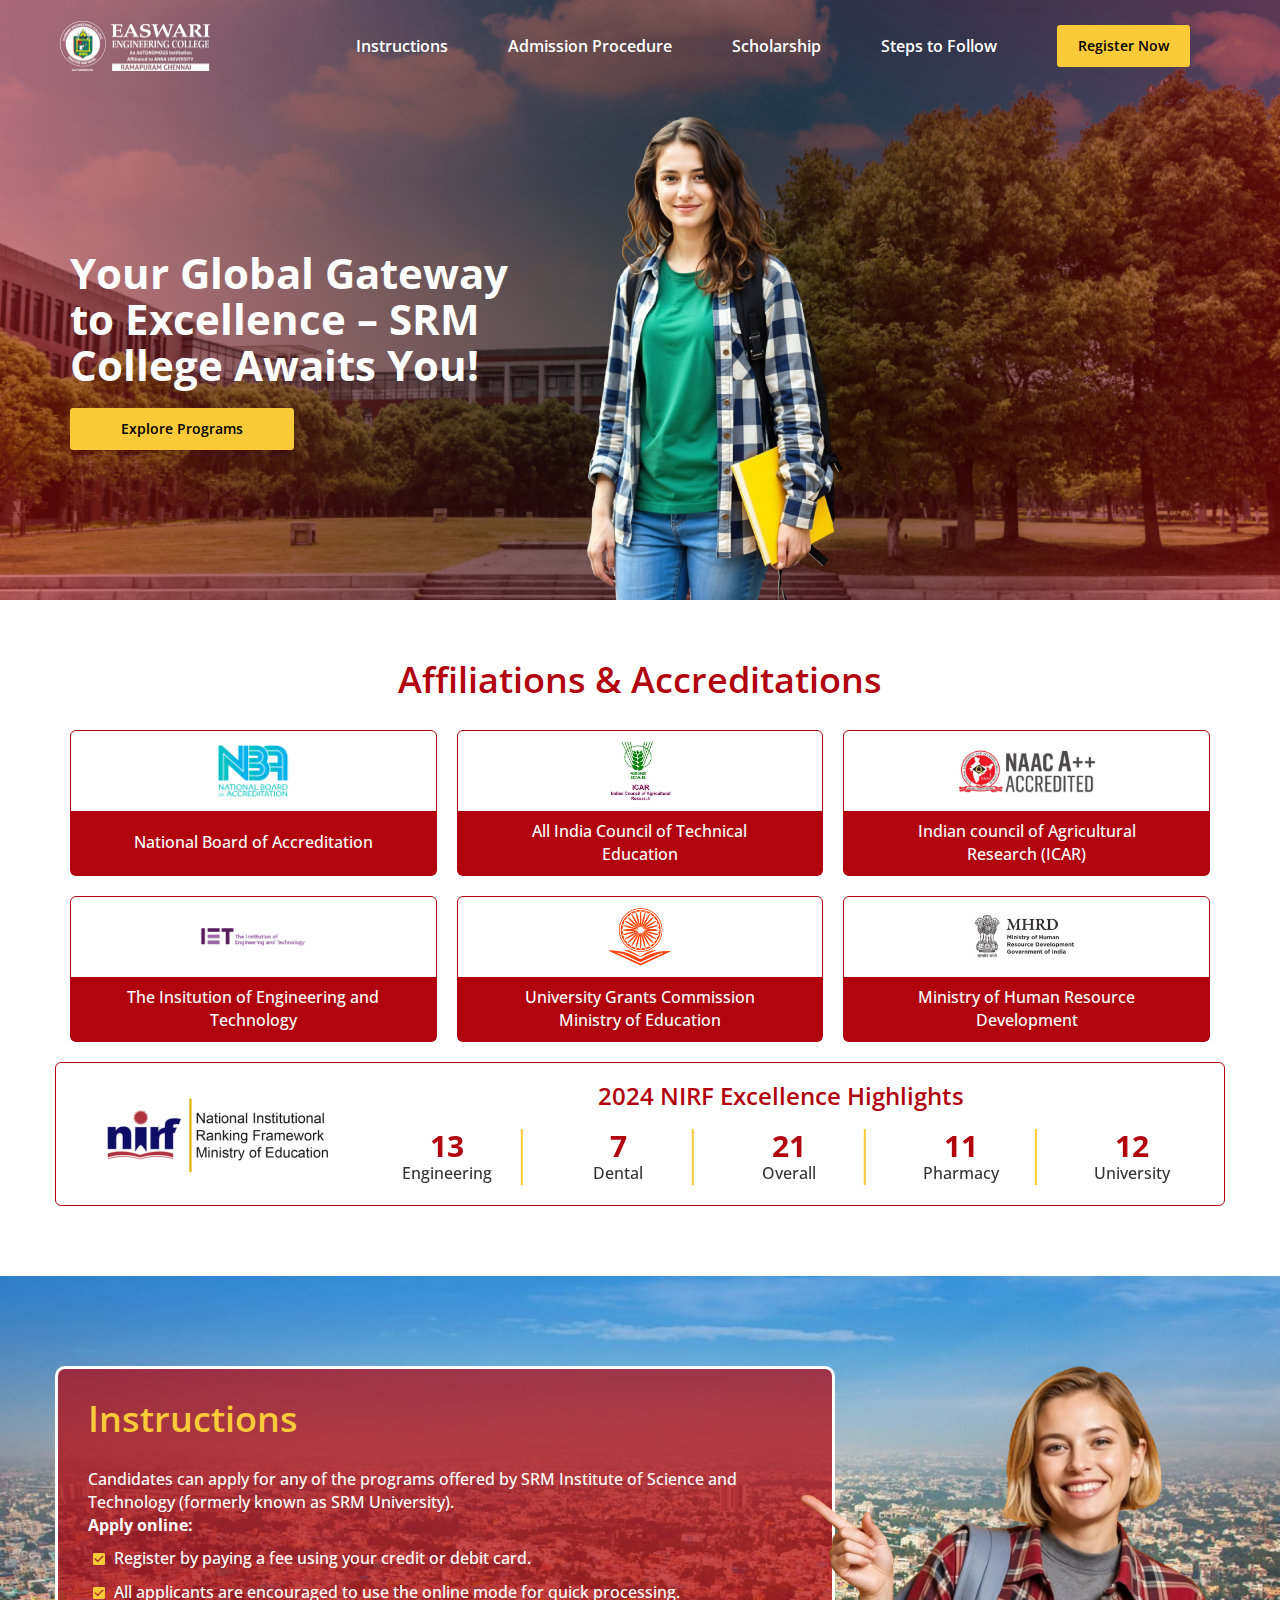
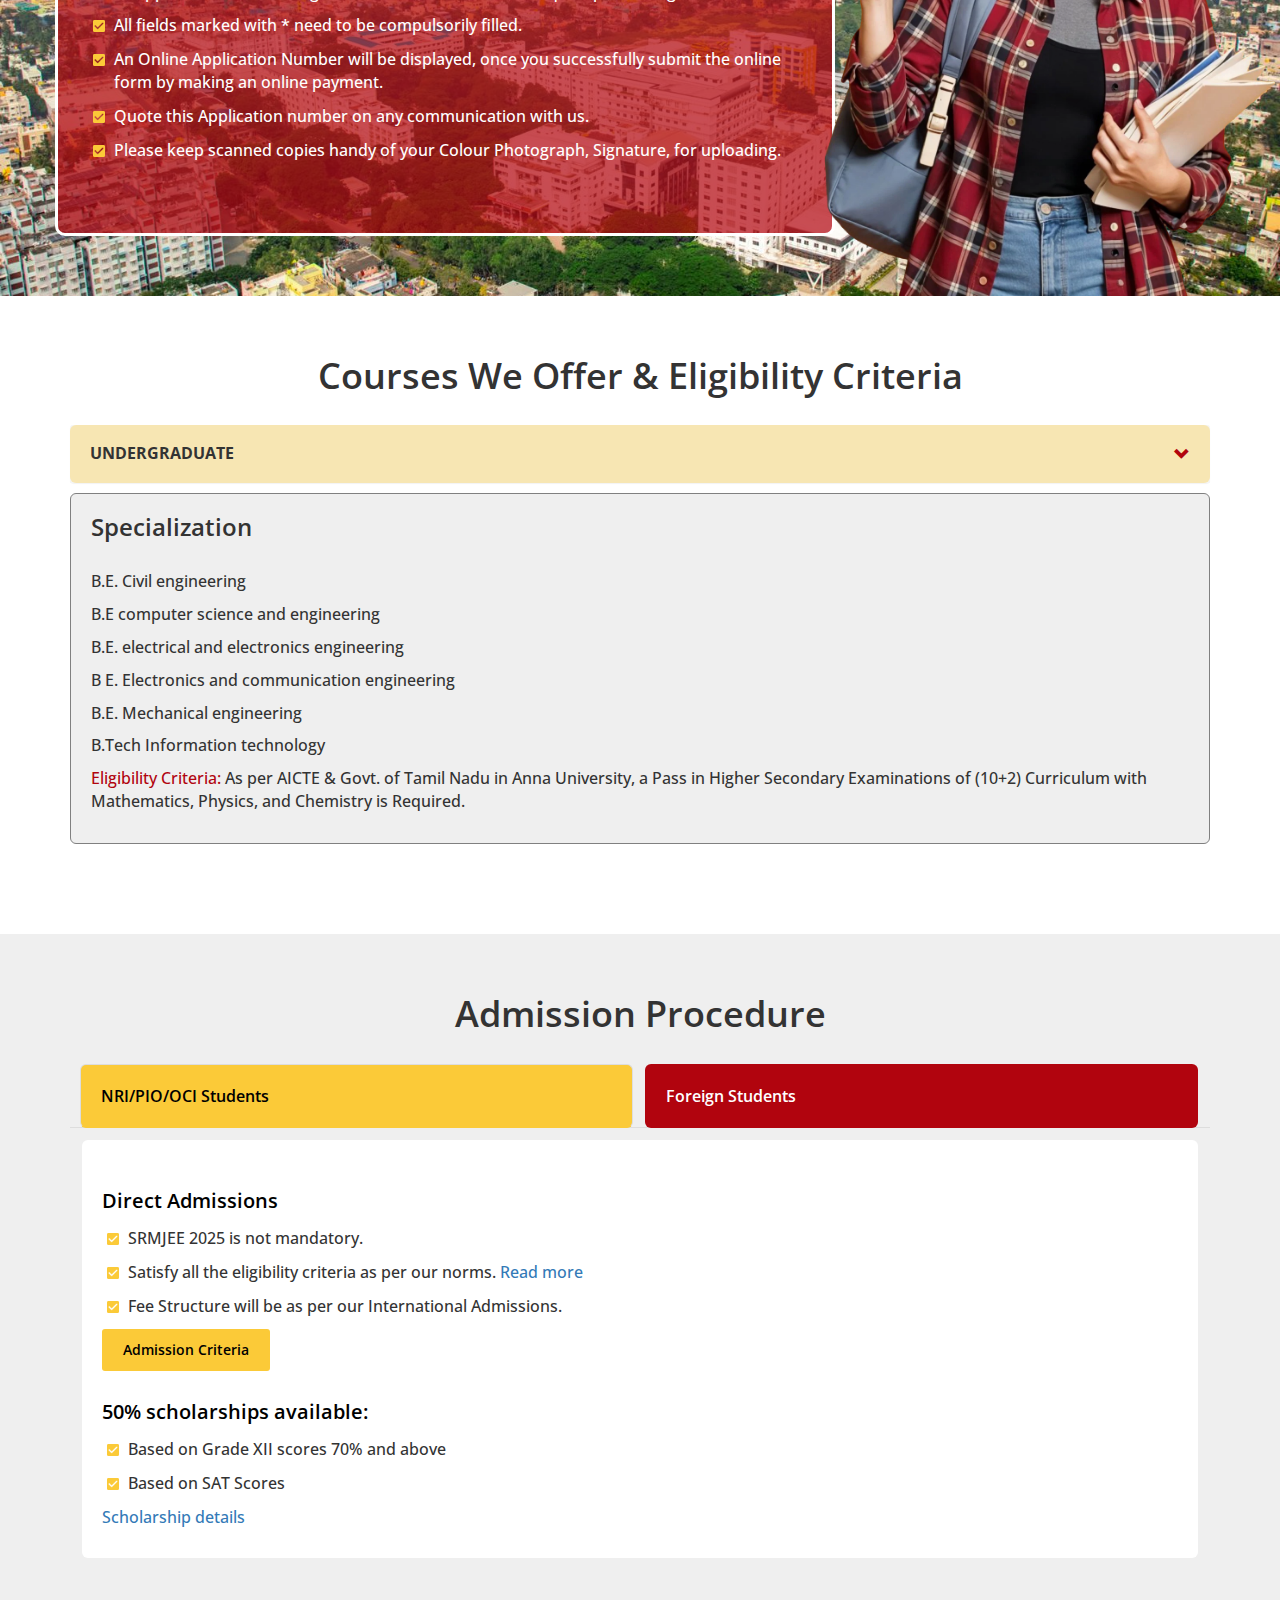
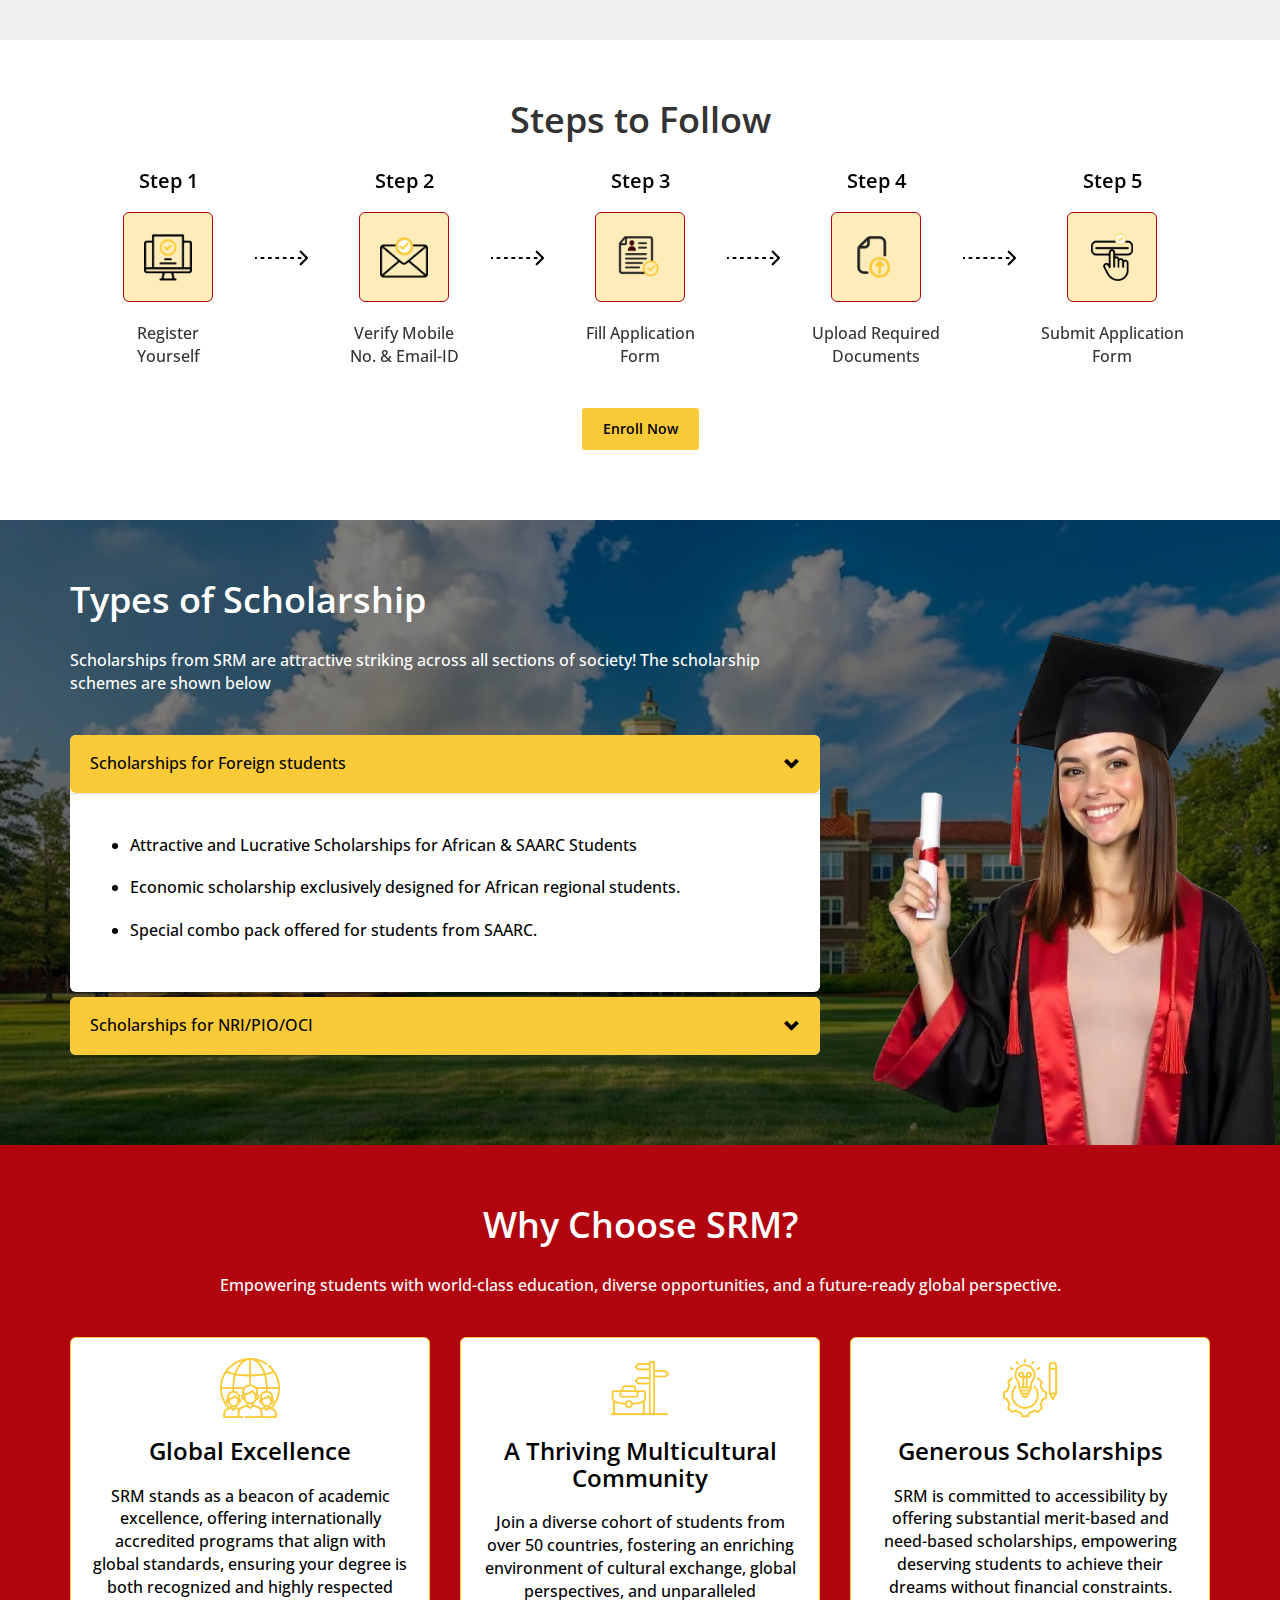
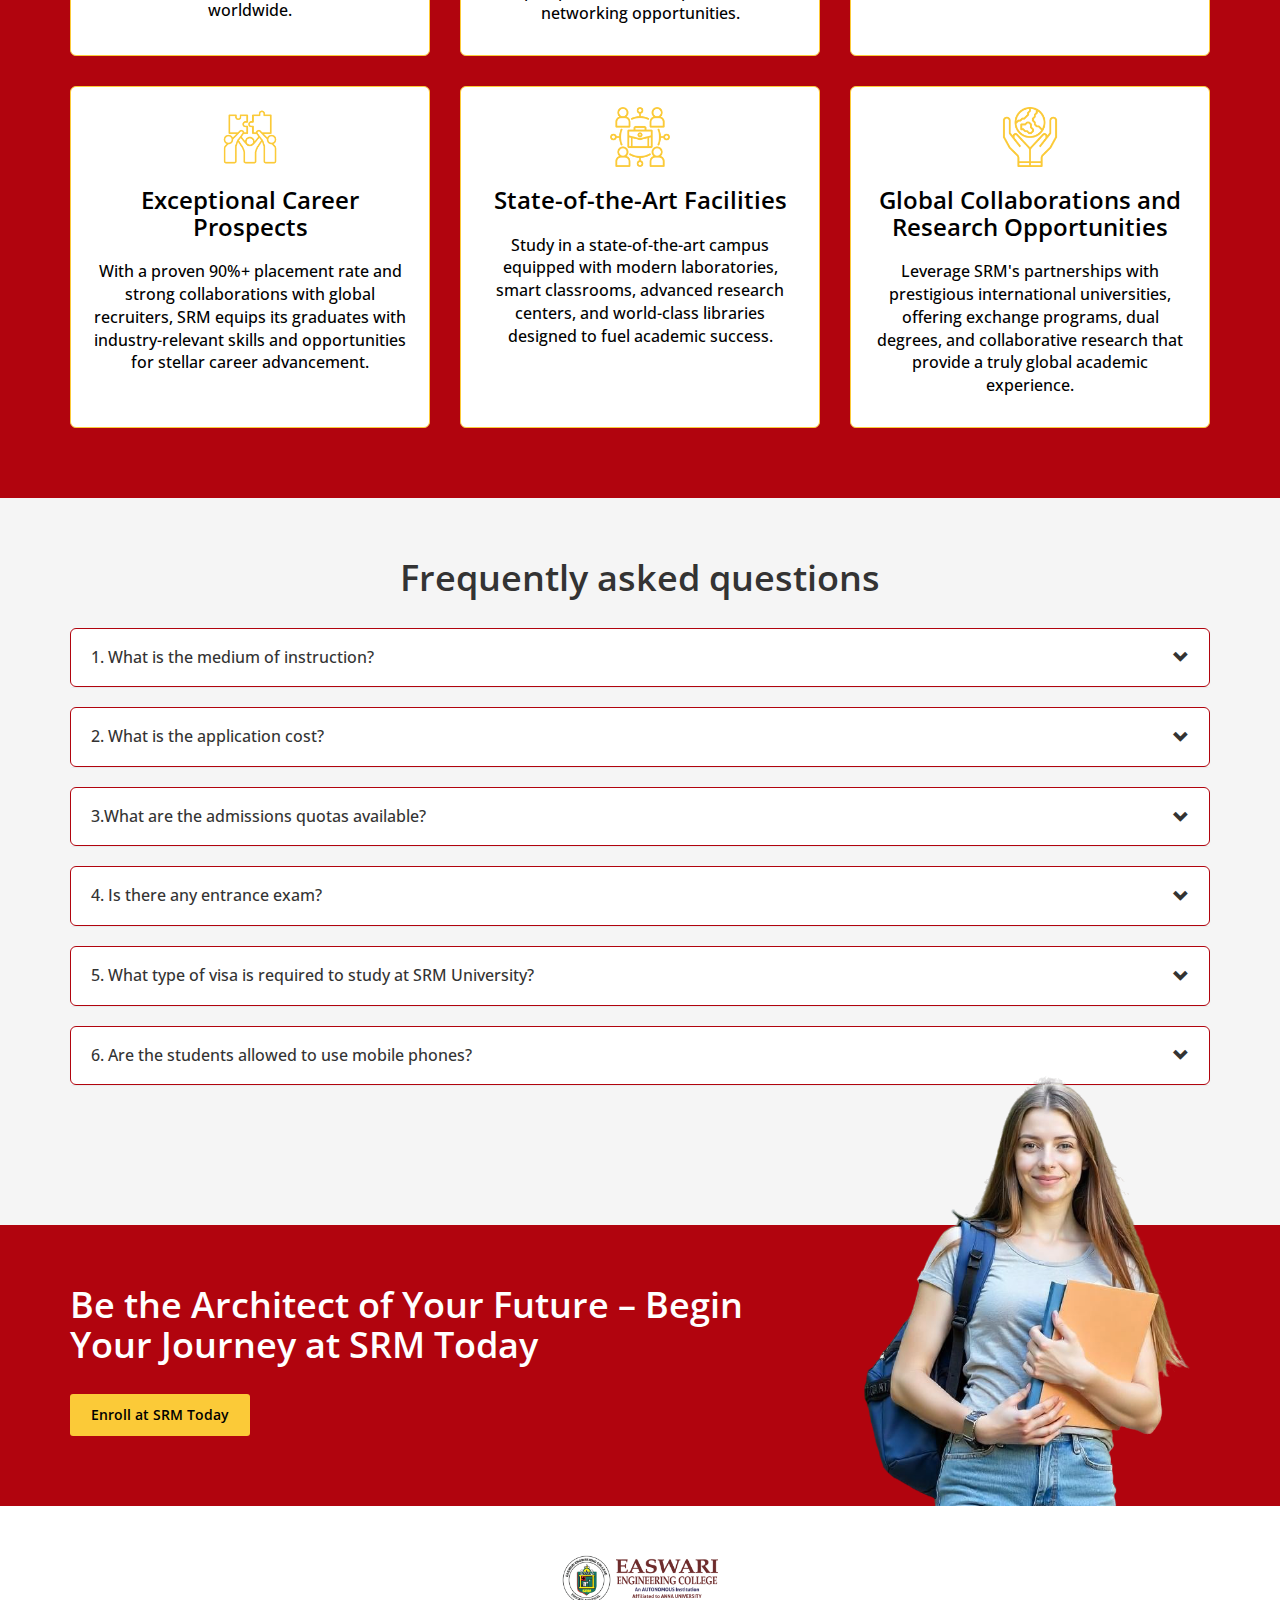
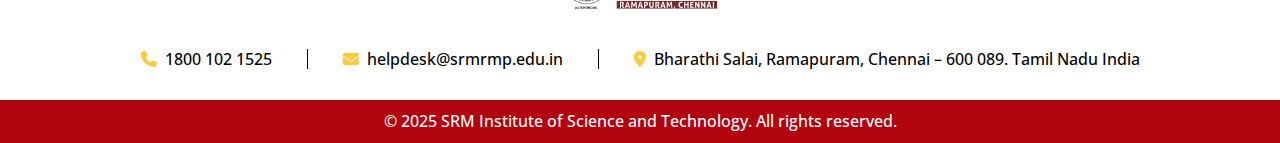
<file: Xtracut/new_easwari_lp/easwari/index.html>
<!DOCTYPE html>
<html lang="en">
<head>
    <meta charset="UTF-8">
    <meta name="viewport" content="width=device-width, initial-scale=1.0">
    <title>srmnew lp</title>
    <link rel="icon" type="image/x-icon" href="images/favicon.png">
    <link rel="preconnect" href="https://fonts.googleapis.com">
    <link rel="preconnect" href="https://fonts.gstatic.com" crossorigin>
    <link href="https://fonts.googleapis.com/css2?family=Open+Sans:ital,wght@0,300..800;1,300..800&display=swap" rel="stylesheet">
    <link href="https://netdna.bootstrapcdn.com/bootstrap/3.2.0/css/bootstrap.min.css" rel="stylesheet" id="bootstrap-css">
    <link rel="stylesheet" href="css/style.css">
    <script src="https://code.jquery.com/jquery-1.11.1.min.js"></script>  
    <link rel="stylesheet" href="https://cdn.jsdelivr.net/npm/swiper@11/swiper-bundle.min.css" /> 
    <link rel="stylesheet" href="https://cdnjs.cloudflare.com/ajax/libs/font-awesome/6.7.2/css/all.min.css" integrity="sha512-Evv84Mr4kqVGRNSgIGL/F/aIDqQb7xQ2vcrdIwxfjThSH8CSR7PBEakCr51Ck+w+/U6swU2Im1vVX0SVk9ABhg==" crossorigin="anonymous" referrerpolicy="no-referrer" /> 
</head>
<body>
    

    <header>
        
        <nav class="navbar-static-top" role="navigation">
            <div class="container nav-wrapper d-flex flex-wrap  justify-content-between align-items-center ">
        <div class="navbar-head d-flex justify-content-between align-items-center">
            <a href="#" class="navbar-logo">
                <img src="images/logo.png" alt="logo" class="logo">
            </a>
            <button type="button" class="navbar-toggle collapsed" data-toggle="collapse" data-target="#bs-example-navbar-collapse-1">
                <span class="sr-only">Toggle navigation</span>
                <span class="icon-bar"></span>
                <span class="icon-bar"></span>
                <span class="icon-bar"></span>
            </button>
        </div>

        <!-- Collect the nav links, forms, and other content for toggling -->
            <div class="collapse navbar-collapse" id="bs-example-navbar-collapse-1">
                <ul class="nav navbar-nav">
                    <li><a href="#Instructions">Instructions</a></li>
                    <li><a href="#AdmissionProcedure">Admission Procedure</a></li>
                    <li><a href="#Scholarship">Scholarship</a></li>
                    <li><a href="#StepsFollow">Steps to Follow</a></li>
                    <li><a href="#RegisterNow"><button class="btn">Register Now</button></a></li>
                </ul>
            </div>

        </nav>
        </div>
    </header>
    
    
    <section class="hero-section">
        <div class="hero-overlay">
            <div class="container d-flex flex-column justify-content-center align-items-center">
                <div class="row">
                    <div class="col-md-7">
                        <h1>Your Global Gateway to Excellence – SRM College Awaits You!</h1>
                        <!-- <p class="text-white">Join a global community of learners from 50+ countries</p> -->
                        <a href="#courses"><button class="btn">Explore Programs</button></a>
                    </div>
                    <img src="images/hero-img.png" alt="">
                    <div class="col-md-5" id="RegisterNow">
              
                    </div>
                </div>
            </div>
        </div>
    </section>




<section class="affiliations-section">
    <div class="container">
        <div class="row py-5">
            <div class="col-md-12">
                <h1 class="text-blue text-center pb-2">Affiliations & Accreditations </h1>
                <div class="d-grid">
                 <div class="blu-box">
                     <img src="images/nba.png" alt="">
                     <p>National Board of Accreditation</p>
                 </div>
                 <div class="blu-box">
                     <img src="images/mcv18213_ICAR.jpg" alt="">
                     <p>All India Council of Technical Education</p>
                 </div>
                 <div class="blu-box">
                     <img src="images/naac.jpg" alt="">
                     <p>Indian council of Agricultural Research (ICAR)</p>
                 </div>
                 <div class="blu-box">
                     <img src="images/iet.png" alt="">
                     <p>The Insitution of Engineering and Technology</p>
                 </div>
                 <div class="blu-box">
                     <img src="images/UGC-logo.png" alt="">
                     <p>University Grants Commission Ministry of Education</p>
                 </div>
                 <div class="blu-box">
                    <img src="images/mhrd.jpg" alt="">
                    <p>Ministry of Human Resource Development</p>
                </div>
                </div>
               <div class="nirf-box row d-flex justify-content-center align-items-center">
                <div class="col-sm-3 text-center">
                    <img src="images/nirf.png" alt="" >
                </div>
                <div class="col-sm-9">
                    <div class="nirf-box-text text-center">
                    <h3 class="text-blue pb-1">2024 NIRF Excellence Highlights</h3>
                    <div class="w-full yellow-wrp d-flex justify-content-around align-items-center">
                        <div class="swiper mySwiper3">
                            <div class="swiper-wrapper">
                              <div class="swiper-slide">
                                <div class="yellowborder">
                                    <h1>21</h1>
                                    <p>Overall</p>
                                </div>
                              </div>
                              <div class="swiper-slide">
                                <div class="yellowborder">
                                    <h1>11</h1>
                                    <p>Pharmacy</p>
                                </div>
                              </div>
                              <div class="swiper-slide">
                                <div class="yellowborder">
                                    <h1>12</h1>
                                    <p>University</p>
                                </div>
                              </div>
                              <div class="swiper-slide">
                                <div class="yellowborder">
                                    <h1>18</h1>
                                    <p>Medical</p>
                                </div>
                              </div>
                              <div class="swiper-slide">
                                <div class="yellowborder ">
                                    <h1>24</h1>
                                    <p>Research</p>
                                </div>
                              </div>
                              <div class="swiper-slide">
                                <div class="yellowborder ">
                                    <h1>11</h1>
                                    <p>Architecture </p>
                                </div>
                              </div>
                              <div class="swiper-slide">
                                <div class="yellowborder ">
                                    <h1>13</h1>
                                    <p>Engineering </p>
                                </div>
                              </div>
                              <div class="swiper-slide">
                                <div class="yellowborder">
                                    <h1>7</h1>
                                    <p>Dental</p>
                                </div>
                              </div>
                            </div>
                        </div>
                        
                       
                        
                        
                        
                        </div> 
                    </div>
                </div>
               </div>
            </div>
        </div>
    </div>
</section>

<section class="Instructions-section" id="Instructions">
    <div class="container ">
        <div class="row d-flex  align-items-end">
            <div class="col-md-8 instruction-box col-12">
               <h1 class="pb-2">Instructions</h1>
               <p>Candidates can apply for any of the programs offered by SRM Institute of Science and Technology (formerly known as SRM University).</p>

               <p><b>Apply online:</b></p>
               <ul class="pb-2">
                <li>Register by paying a fee using your credit or debit card.</li>
                <li>All applicants are encouraged to use the online mode for quick processing.</li>
                <li>All fields marked with * need to be compulsorily filled.</li>
                <li>An Online Application Number will be displayed, once you successfully submit the online form by making an online payment.</li>
                <li>Quote this Application number on any communication with us.</li>
                <li>Please keep scanned copies handy of your Colour Photograph, Signature, for uploading.</li>
           </ul>
               <!-- <p class="pb-2 text-center"><b> Undergraduate (UG):</b></p>
               <p>Minimum Qualification:</p>
               <ul class="pb-2">
                    <ul>
                        <li>50% in Physics, Mathematics, and one subject from Chemistry/Biology/Biotechnology/Computer Science/IT.</li>
                        <li>60% for Biotechnology and Biomedical Engineering.</li>
                    </ul>
                    <li><b>Age:</b> 16 years and 6 months by 31st July of the admission year.</li>
                    <li><b>Attempts:</b> Maximum of 2 attempts including improvements..</li>
               </ul>
               <p class="pb-2 text-center"><b>Postgraduate (PG):</b></p>
               <p>General Requirement:</p>
               <ul>
                <li>B.E./B.Tech in a relevant field, or M.Sc./MCA for specific programs.</li>
               </ul>
               <p>Program Preferences:</p>
               <ul>
                <li>GATE score or work experience preferred for certain specializations.</li>
               </ul>
               <p>Specializations:</p>
               <ul>
                <li>Core fields: Mechanical, Electrical, Chemical, and Computer Science.</li>
                <li>Emerging fields: Big Data, Cloud Computing, Biotechnology, Biomedical, and CAD.</li>
               </ul> -->
            </div>
            <div class="col-md-4">
                <img src="images/lady1.webp" alt=""  class="point-image">
            </div>
        </div>
    </div>
</section>



<section class="courses" id="courses">
    <div class="container">
        <div class="row py-5">
            <h1 class="text-center pb-2">Courses We Offer & Eligibility Criteria</h1>
            <div class="col-sm-12">
                <div class="panel-group" id="accordion1" role="tablist" aria-multiselectable="false">
                    
                    <div class="panel panel-default">
                    
                        <div class="panel-heading" role="tab" id="courseHeadingOne">
                            <h4 class="panel-title ">
                                <a class="collapsed custom-panel-heading" role="button" data-toggle="collapse" 
                                   href="#courseCollapseOne" aria-expanded="false" aria-controls="courseCollapseOne">
                                    UNDERGRADUATE
                                  <i class="more-less pull-right glyphicon glyphicon-chevron-down"></i>
                                </a>
                            </h4>
                        </div>
                    </div>
                    <div id="courseCollapseOne" class="panel-collapse collapse in" role="tabpanel" aria-labelledby="courseHeadingOne">
                        <div class="panelbody">
                            <h3 class="pb-2">Specialization</h3>
                            <p>B.E. Civil engineering</p>
                            <p>B.E computer science and engineering </p>
                            <p>B.E. electrical and electronics engineering </p>
                            <p>B E. Electronics and communication engineering </p>
                            <p>B.E. Mechanical engineering </p>
                            <p>B.Tech Information technology</p>
                            <p><span class="brown">Eligibility Criteria: </span>As per AICTE &amp; Govt. of Tamil Nadu in Anna University, a Pass in Higher Secondary Examinations of (10+2) Curriculum with Mathematics, Physics, and Chemistry is Required.</p>
                        </div>
                    </div>
                </div>
            </div>
            <!-- <div class="col-sm-6">
                <div class="panel-group" id="accordion2" role="tablist" aria-multiselectable="false">
                    
                    <div class="panel panel-default">
                    
                        <div class="panel-heading" role="tab" id="courseHeadingTwo">
                            <h4 class="panel-title">
                                <a class="custom-panel-heading" role="button" data-toggle="collapse" 
                                   href="#courseCollapseTwo" aria-expanded="false" aria-controls="courseCollapseTwo">
                                    POSTGRADUATE
                                    <i class="more-less pull-right glyphicon glyphicon-chevron-down"></i>
                                </a>
                            </h4>
                        </div>
                    </div>
                    <div id="courseCollapseTwo" class="panel-collapse collapse in" role="tabpanel" aria-labelledby="courseHeadingTwo">
                        <div class="panelbody">
                            <h3 class="pb-2">Specialization</h3>
                            <p>MBA - Master of Business Administration</p>
                            <p>MCA - Master of Computer Application</p>
                            <p>M.E. - Communication Systems</p>
                            <p>M.E. - Computer Science and Engineering</p>
                            <p>M.E. - Embedded System Technologies</p>
                            <p>M.E. - Engineering Design</p>
                            <p>M.E. - Structural Engineering</p>
                            <p>Ph.D. - Available in all Disciplines</p>
                            <p><span class="brown">Eligibility Criteria:</span>As per AICTE and Anna University norms</p>
                        </div>
                    </div>
                </div>
            </div> -->
                
        </div>
    </div>
    
</section>


<section class="admission-procedure-section py-5" id="AdmissionProcedure">
    <div class="container">
        <div class="row">
            <div class="col-md-12">
                <h1 class="text-center  pb-2">Admission Procedure</h1>
                <div class="tabbable-panel">
                    <div class="tabbable-line">
                        <ul class="nav nav-tabs">
                            <li class="active tab-title">
                                <a href="#tab_default_1" data-toggle="tab">NRI/PIO/OCI Students</a>
                            </li>
                            <li class="tab-title">
                                <a href="#tab_default_2" data-toggle="tab">Foreign Students</a>
                            </li>
                        </ul>
                        <div class="tab-content">
                            <div class="tab-pane active" id="tab_default_1">
                                <h3>Direct Admissions</h3>
                                <ul>
                                    <li>SRMJEE 2025 is not mandatory.</li>
                                    <li>Satisfy all the eligibility criteria as per our norms. <a href="#" data-toggle="modal" data-target="#eligibilityModal">
                                        Read more
                                    </a></li>
                                    <li>Fee Structure will be as per our International Admissions.</li>
                                </ul>
                                <a href="#" data-toggle="modal" data-target="#admissionCriteriaModal">
                                    <button class="btn">Admission Criteria</button>
                                </a>
                                <h3>50% scholarships available:</h3>
                                <ul>
                                    <li>Based on Grade XII scores 70% and above</li>
                                    <li>Based on SAT Scores</li>
                                </ul>
                                <p><a href="#Scholarship">Scholarship details</a></p>
                                
                            </div>
                            <div class="tab-pane" id="tab_default_2">
                                <h3>Direct Admissions</h3>
                                <ul>
                                    <li>Satisfy all the eligibility norms as per academic norms. <a href="#" data-toggle="modal" data-target="#eligibilityModal">
                                        Read more
                                    </a></li>
                                    <li>Attractive scholarships available for foreign students</li>
                                </ul>
                                <a href="#" data-toggle="modal" data-target="#admissionCriteriaModal">
                                    <button class="btn">Admission Criteria</button>
                                </a>
                                <p></p>
                                <p><a href="#Scholarship">Scholarship details</a></p>
                                
                            </div>
                        </div>
                    </div>
                </div>
            </div>
        </div>
    </div>
</section>

<!-- Admission Criteria Modal -->
<div class="modal fade" id="admissionCriteriaModal" tabindex="-1" role="dialog" aria-labelledby="admissionCriteriaLabel" aria-hidden="true">
    <div class="modal-dialog">
      <div class="modal-content">
        <div class="modal-header">
          <button type="button" class="close" data-dismiss="modal" aria-label="Close"><span aria-hidden="true">&times;</span></button>
          <h4 class="modal-title" id="admissionCriteriaLabel">Admission Criteria</h4>
        </div>
        <div class="modal-body">
          <!-- Add your admission criteria details here -->
          <h3 class="pb-2">International Boards & College Eligibility Qualification</h3>
          <h3 class="pb-2">Undergraduate</h3>
          <p>Only candidates who have the requisite qualification from foreign universities or Boards of Higher Education recognised as equivalent to the +2 stage of India by the Association of Indian Universities (AIU), New Delhi are eligible for admission. If required, candidates will be asked to obtain the 'eligibility certificate' from the AIU, New Delhi.</p>
          <p>Admissions are in conformity with the guidelines set by the Association of Indian Universities and the Statutory Bodies of India like the Medical Council of India, Dental Council of India, Pharmacy Council of India, Indian Nursing Council, All India Council for Technical Education, Council of Architects of India, etc.</p>
          <p>The following foreign examinations have been recognised as equivalent to the + 2 stage of an Indian Board : GCE 'A' Levels, International Baccalaureate (IB), STPM, Ontario Secondary School Diploma, South Australian Matriculation, 12 years General Secondary Education Certificate issued by the Ministry of Education, Higher Secondary Examinations of the approved Boards, Senior Secondary, Sri Lankan 'A' Levels, Secondary Stage qualification of National Examination Board/Council, 12 years Secondary Stage Examinations conducted by the various Provinces of Australia and Canada, American High School Diploma, etc.</p>
        
          <!-- accordian  -->
          <div class="panel-group" id="accordion" role="tablist" aria-multiselectable="true">
            <!-- Asia -->
            <div class="panel panel-default">
                <div class="panel-heading" role="tab" id="headingAsia">
                    <h4 class="panel-title">
                        <a role="button" data-toggle="collapse" data-parent="#accordion" href="#collapseAsia" aria-expanded="false" aria-controls="collapseAsia">
                            Asia <i class="more-less glyphicon glyphicon-chevron-down"></i>
                        </a>
                    </h4>
                </div>
                <div id="collapseAsia" class="panel-collapse collapse" role="tabpanel" aria-labelledby="headingAsia">
                    <div class="panel-body">
                        <table border="1" style="border-collapse: collapse; width: 100%; text-align: left;">
                            <thead>
                              <tr>
                                <th>Country</th>
                                <th>Qualification</th>
                              </tr>
                            </thead>
                            <tbody>
                              <tr>
                                <td>Afghanistan</td>
                                <td>12 years Baccalaureate Certificate</td>
                              </tr>
                              <tr>
                                <td>Bangladesh</td>
                                <td>Intermediate/ Senior Secondary/ Higher Secondary of the approved Boards</td>
                              </tr>
                              <tr>
                                <td>Hong Kong</td>
                                <td>GCE/ IGCSE/ GCSE examinations of the approved British Examining Bodies in Hong Kong with passes in 5 subjects at 'Ordinary Level' and 2 subjects at 'Advanced Level'. For admission to professional courses – medical/ engineering Advanced level passes in Physics, Chemistry, Biology/ Mathematics and English are essential besides 5(Five) passes at GCE 'Ordinary Level'.</td>
                              </tr>
                              <tr>
                                <td>Indonesia</td>
                                <td>12 years Secondary Stage qualification</td>
                              </tr>
                              <tr>
                                <td>Japan</td>
                                <td>12 years Secondary Stage qualification</td>
                              </tr>
                              <tr>
                                <td>Korea</td>
                                <td>12 years Secondary Stage qualification</td>
                              </tr>
                              <tr>
                                <td>Malaysia</td>
                                <td>12 years STPM examination of Malaysia</td>
                              </tr>
                              <tr>
                                <td>Nepal</td>
                                <td>Intermediate/ Senior Secondary/ Higher Secondary of the approved Boards</td>
                              </tr>
                              <tr>
                                <td>Pakistan</td>
                                <td>Intermediate/ Senior Secondary/ Higher Secondary of the approved Boards Socialist Republic of Vietnam – 12 years Secondary Stage qualification</td>
                              </tr>
                              <tr>
                                <td>Singapore</td>
                                <td>GCE/ IGCSE/ GCSE examinations of the approved British Examining Bodies in Singapore with passes in 5 subjects at 'Ordinary Level' and 2 subjects at 'Advanced Level'. For admission to professional courses – medical/ engineering Advanced level passes in Physics, Chemistry, Biology/ Mathematics and English are essential besides 5(Five) passes at GCE 'Ordinary Level'.</td>
                              </tr>
                              <tr>
                                <td>Sri Lanka</td>
                                <td>GCE 'Ordinary and Advanced' level examination of the Department of Examination, Government of Sri Lanka</td>
                              </tr>
                            </tbody>
                          </table>
                          
                    </div>
                </div>
            </div>
        
            <!-- Europe -->
            <div class="panel panel-default">
                <div class="panel-heading" role="tab" id="headingEurope">
                    <h4 class="panel-title">
                        <a role="button" data-toggle="collapse" data-parent="#accordion" href="#collapseEurope" aria-expanded="false" aria-controls="collapseEurope">
                            Europe  <i class="more-less glyphicon glyphicon-chevron-down"></i>
                        </a>
                    </h4>
                </div>
                <div id="collapseEurope" class="panel-collapse collapse" role="tabpanel" aria-labelledby="headingEurope">
                    <div class="panel-body">
                        <table border="1" style="border-collapse: collapse; width: 100%; text-align: left;">
                            <thead>
                              <tr>
                                <th>Country</th>
                                <th>Qualification</th>
                              </tr>
                            </thead>
                            <tbody>
                              <tr>
                                <td>France</td>
                                <td>12 years Baccalaureate Certificate</td>
                              </tr>
                              <tr>
                                <td>Germany</td>
                                <td>Abitur</td>
                              </tr>
                              <tr>
                                <td>United Kingdom</td>
                                <td>GCE/ IGCSE/ GCSE examinations of the approved British Examining Bodies in UK with passes in 5 subjects at 'Ordinary Level' and 2 subjects at 'Advanced Level'. For admission to professional courses – medical/ engineering Advanced level passes in Physics, Chemistry, Biology/ Mathematics and English are essential besides 5(Five) passes at GCE 'Ordinary Level'.</td>
                              </tr>
                            </tbody>
                          </table>
                          
                    </div>
                </div>
            </div>
        
            <!-- Middle East -->
            <div class="panel panel-default">
                <div class="panel-heading" role="tab" id="headingMiddleEast">
                    <h4 class="panel-title">
                        <a role="button" data-toggle="collapse" data-parent="#accordion" href="#collapseMiddleEast" aria-expanded="false" aria-controls="collapseMiddleEast">
                         Middle East <i class="more-less glyphicon glyphicon-chevron-down"></i>
                        </a>
                    </h4>
                </div>
                <div id="collapseMiddleEast" class="panel-collapse collapse" role="tabpanel" aria-labelledby="headingMiddleEast">
                    <div class="panel-body">
                        <table border="1" style="border-collapse: collapse; width: 100%; text-align: left;">
                            <thead>
                              <tr>
                                <th>Country</th>
                                <th>Qualification</th>
                              </tr>
                            </thead>
                            <tbody>
                              <tr>
                                <td>Iran</td>
                                <td>12 years General Secondary Education Certificate of the Ministry of Education</td>
                              </tr>
                              <tr>
                                <td>Iraq</td>
                                <td>12 years Baccalaureate Certificate</td>
                              </tr>
                              <tr>
                                <td>Jordan</td>
                                <td>12 years General Secondary Education Certificate of the Ministry of Education</td>
                              </tr>
                              <tr>
                                <td>Kuwait</td>
                                <td>12 years General Secondary Education Certificate of the Ministry of Education</td>
                              </tr>
                              <tr>
                                <td>Oman</td>
                                <td>12 years General Secondary Education Certificate of the Ministry of Education</td>
                              </tr>
                              <tr>
                                <td>Other Gulf countries</td>
                                <td>12 years General Secondary Education Certificate of the Ministry of Education</td>
                              </tr>
                              <tr>
                                <td>Saudi Arabia</td>
                                <td>12 years General Secondary Education Certificate of the Ministry of Education</td>
                              </tr>
                              <tr>
                                <td>United Arab Emirates</td>
                                <td>12 years General Secondary Education Certificate of the Ministry of Education</td>
                              </tr>
                              <tr>
                                <td>Yemen Arab Republic</td>
                                <td>12-years Secondary Stage qualification</td>
                              </tr>
                            </tbody>
                          </table>
                          
                    </div>
                </div>
            </div>
        
            <!-- Africa -->
            <div class="panel panel-default">
                <div class="panel-heading" role="tab" id="headingAfrica">
                    <h4 class="panel-title">
                        <a role="button" data-toggle="collapse" data-parent="#accordion" href="#collapseAfrica" aria-expanded="false" aria-controls="collapseAfrica">
                         Africa <i class="more-less glyphicon glyphicon-chevron-down"></i>
                        </a>
                    </h4>
                </div>
                <div id="collapseAfrica" class="panel-collapse collapse" role="tabpanel" aria-labelledby="headingAfrica">
                    <div class="panel-body">
                        <table border="1" style="border-collapse: collapse; width: 100%; text-align: left;">
                            <thead>
                              <tr>
                                <th>Country</th>
                                <th>Qualification</th>
                              </tr>
                            </thead>
                            <tbody>
                              <tr>
                                <td>Ethiopia</td>
                                <td>2 years Secondary Stage qualification of National Examination Board/ Council of the Ministry of Education</td>
                              </tr>
                              <tr>
                                <td>Egypt</td>
                                <td>12 years General Secondary Education Certificate of the Ministry of Education</td>
                              </tr>
                              <tr>
                                <td>Kenya</td>
                                <td>2 years Secondary Stage qualification of National Examination Board/ Council of the Ministry of Education</td>
                              </tr>
                              <tr>
                                <td>Mauritius</td>
                                <td>GCE/ IGCSE/ GCSE examinations of the approved British Examining Bodies in Mauritius with passes in 5 subjects at 'Ordinary Level' and 2 subjects at 'Advanced Level'. For admission to professional courses – medical/ engineering Advanced level passes in Physics, Chemistry, Biology/ Mathematics and English are essential besides 5(Five) passes at GCE 'Ordinary Level'.</td>
                              </tr>
                              <tr>
                                <td>Nigeria</td>
                                <td>2 years Secondary Stage qualification of National Examination Board/ Council of the Ministry of Education</td>
                              </tr>
                              <tr>
                                <td>Sudan</td>
                                <td>2 years Secondary Stage qualification of National Examination Board/ Council of the Ministry of Education</td>
                              </tr>
                              <tr>
                                <td>Tanzania</td>
                                <td>2 years Secondary Stage qualification of National Examination Board/ Council of the Ministry of Education</td>
                              </tr>
                              <tr>
                                <td>Tunisia</td>
                                <td>12 years Baccalaureate Certificate</td>
                              </tr>
                              <tr>
                                <td>Uganda</td>
                                <td>2 years Secondary Stage qualification of National Examination Board/ Council of the Ministry of Education</td>
                              </tr>
                            </tbody>
                          </table>
                          
                    </div>
                </div>
            </div>
        
            <!-- USA -->
            <div class="panel panel-default">
                <div class="panel-heading" role="tab" id="headingUSA">
                    <h4 class="panel-title">
                        <a role="button" data-toggle="collapse" data-parent="#accordion" href="#collapseUSA" aria-expanded="false" aria-controls="collapseUSA">
                         USA <i class="more-less glyphicon glyphicon-chevron-down"></i>
                        </a>
                    </h4>
                </div>
                <div id="collapseUSA" class="panel-collapse collapse" role="tabpanel" aria-labelledby="headingUSA">
                    <div class="panel-body">
                        12-year High School Diploma awarded by the accredited American School/ International Schools in other countries following American pattern of education.
                    </div>
                </div>
            </div>
        
            <!-- Oceania -->
            <div class="panel panel-default">
                <div class="panel-heading" role="tab" id="headingOceania">
                    <h4 class="panel-title">
                        <a role="button" data-toggle="collapse" data-parent="#accordion" href="#collapseOceania" aria-expanded="false" aria-controls="collapseOceania">
                            Oceania <i class="more-less glyphicon glyphicon-chevron-down"></i>
                        </a>
                    </h4>
                </div>
                <div id="collapseOceania" class="panel-collapse collapse" role="tabpanel" aria-labelledby="headingOceania">
                    <div class="panel-body">
                        Australia	12 years Secondary Stage Examination conducted by various Provinces in Australia

                    </div>
                </div>
            </div>
        
            <!-- North America -->
            <div class="panel panel-default">
                <div class="panel-heading" role="tab" id="headingNorthAmerica">
                    <h4 class="panel-title">
                        <a role="button" data-toggle="collapse" data-parent="#accordion" href="#collapseNorthAmerica" aria-expanded="false" aria-controls="collapseNorthAmerica">
                            North America <i class="more-less glyphicon glyphicon-chevron-down"></i>
                        </a>
                    </h4>
                </div>
                <div id="collapseNorthAmerica" class="panel-collapse collapse" role="tabpanel" aria-labelledby="headingNorthAmerica">
                    <div class="panel-body">
                        Canada	12 years Secondary Stage Examination conducted by various Provinces in Canada
                    </div>
                </div>
            </div>
        </div>
        <p class="pb-2">Age Limit: The candidate should have completed the age of 17 years on or before 31st December of the year of admission.</p>
        <h3 class="pb-2">Postgraduate & Ph.D</h3>
            <p>Post Graduate Programs And PhD: As Per Association Of Indian Universities (AIU) Norms.</p>
        </div>
        <div class="modal-footer">
          <button type="button" class="btn btn-default" data-dismiss="modal">Close</button>
        </div>
      </div>
    </div>
  </div>



<!-- Eligibility Modal -->
  <div class="modal fade" id="eligibilityModal" tabindex="-1" role="dialog" aria-labelledby="eligibilityLabel" aria-hidden="true">
    <div class="modal-dialog">
      <div class="modal-content">
        <div class="modal-header">
          <button type="button" class="close" data-dismiss="modal" aria-label="Close"><span aria-hidden="true">&times;</span></button>
          <h4 class="modal-title" id="eligibilityLabel">Eligibility</h4>
        </div>
        <div class="modal-body">
          <!-- Add your eligibility details here -->
          <div class="panel-group" id="accordion" role="tablist" aria-multiselectable="true">
            <!-- Undergraduate Accordion -->
            <div class="panel panel-default">
              <div class="panel-heading" role="tab" id="headingUndergraduate">
                <h4 class="panel-title">
                  <a role="button" data-toggle="collapse" data-parent="#accordion" href="#collapseUndergraduate" aria-expanded="true" aria-controls="collapseUndergraduate">
                    Undergraduate   <i class="more-less glyphicon glyphicon-chevron-down"></i>
                  </a>
                </h4>
              </div>
              <div id="collapseUndergraduate" class="panel-collapse collapse in" role="tabpanel" aria-labelledby="headingUndergraduate">
                <div class="panel-body">
                  <!-- Your content can be added here -->
                   <p class="pb-2"><b>All B. Tech Programs (Duration: 4 years)</b></p>
                   <p><b>All B.Tech programmes :</b>Minimum 50% aggregate in Physics, Mathematics, and Chemistry /Biotechnology/ Biology/ Computer Science/ Information Technology/ Informatics Practices/ Engineering Graphics.</p>
                   <p class="pb-2">Passed in Higher secondary examination (10+2 pattern ) or appearing in Higher Secondary examination in the current academic year with Physics and Mathematics as compulsory subjects along with any one of the subjects, Chemistry/ Biotechnology/ Biology/ Computer Science/ Information Technology/ Informatics Practices/ Engineering Graphics as major subjects in regular stream from any state board within India, CBSE, ISCE, Matriculation, or NIOS</p>

                   <p><b>Note:</b></p>
                   <ul class="pb-2">
                    <p>If Computer Science/ Information Technology/ Informatics Practices are considered for eligibility, then the candidate will be eligible only for B.Tech Computer Science and specializations in Computer Science.</p>
                    <p>For B.Tech i.) Biotechnology, ii.) Biotechnology w/s in Genetic Engineering, iii.) Biotechnology w/s in Regenerative Medicine, and iv.) Biomedical Engineering – Minimum 60% aggregate in PCM / PMB/PCB.</p>
                    <p>For all other courses, Chemistry will be taken for eligibility.</p>
                    <p>Students who have completed +2 under NIOS must have completed the 10th standard from regular schooling or vice-versa.</p>
                   </ul>
                
                   <p><b>(ii) GCE A-level :</b></p>
                   <p><b>All B.Tech programmes :</b></p>
                   <p>Physics and Mathematics as compulsory subjects along with one of the Chemistry/ Biotechnology/ Biology/ Computer Science/ Information Technology/ Informatics Practices/ Engineering Graphics as major subjects (equivalent to Advanced Placement level in each subject) in any International schools within India.</p>

                   <p>International  Baccalaureate(IB) diploma or IB certificate</p>
                   <p>2 subjects in HL ( equivalent to Advanced Placement level or Honors)  and 1 subject in SL is  mandatory </p>
                   <table border="1" style="border-collapse: collapse; width: 100%; text-align: left;">
                    <thead>
                      <tr>
                        <th>Program</th>
                        <th>HL</th>
                        <th>SL / HL</th>
                      </tr>
                    </thead>
                    <tbody>
                      <tr>
                        <td>All B.Tech Programs</td>
                        <td>Maths</td>
                        <td>Physics and Chemistry/ Biotechnology/ Biology/ Computer Science/ Information Technology/ Informatics Practices/ Engineering Graphics</td>
                      </tr>
                      <tr>
                        <td>Biotech, Biotech (Genetic/Regenerative), and Biomedical</td>
                        <td>Biology</td>
                        <td>Physics and Chemistry/ Biotechnology/ Biology/ Computer Science/ Information Technology/ Informatics Practices/ Engineering Graphics/Maths</td>
                      </tr>
                    </tbody>
                  </table>
                  <p><b>Note: </b></p>
                  <p>Only those Candidates who have passed the  above qualifying examination in not more than 2  attempts including appearance for improvement will be considered for admission</p>
                  <p class="pb-2">Candidates should have attained the age of 16 years and 6 months on the 31st July of the calendar year in which the 12th Board examination is to be held</p>

                  <p><b>B. Tech in Biotechnology & Biomedical Engg</b></p>
                  <p>Biotechnology</p>
                  <p>Biotechnology with specialization in Genetic Engineering</p>
                  <p>Biotechnology with specialization in Regenerative Medicine and</p>
                  <p>Biomedical Engineering</p>

                  <p><b>Minimum 50% aggregate in PCM / PCB</b></p>
                  <p>(i) Passed in Higher secondary examination (10+2 pattern ) or appearing in Higher Secondary examination in the current academic year with Physics, Chemistry and Mathematics or Biology or Biotechnology as major subjects in regular stream from any state board CBSE, ISCE, Matriculation, or NIOS</p>
                  <p>(ii) GCE A-level or International Baccalaureate(IB) diploma or IB certificate with Physics, Chemistry, Mathematics or Biology as major subjects (equivalent to Advanced Placement level in each subject) in any International schools.</p>

                  <p><b>Note:</b></p>
                  <p>Only those Candidates who have passed the above qualifying examination in not more than 2 attempts including appearance for improvement will be considered for admission</p>
                  <p class="pb-2">If the candidate desirous of joining B. Tech Electronics and Communication with a specialization in Biomedical Engineering have not studied Mathematics as a subject at +2 level examinations has to study a bridge course in Mathematics after taking admissions to the first year of B. Tech.</p>

                  <p><b>B. Sc (Hons.) Aircraft Maintenance Program (Duration: 3 Years)</b></p>
                  <p class="pb-2">A pass in 10+2 with Physics, Chemistry and Mathematics or Diploma in Engineering having a minimum aggregate of 50% in PCM.</p>

                  <p><b>B.Des. Program (Duration: 4 Years)</b></p>
                  <p>A Pass in 10+2 (Higher Secondary) examination or any other equivalent examination of any authority recognized by SRMIST with a minimum of 50% aggregate/percentage of marks. The candidate can belong to any group of study (Science, Commerce, Fine Arts or any other stream).</p>

                  <p><b>Eligibility for B.Arch. Program (Duration: 5 Years)</b></p>
                  <p>No candidate shall be admitted to architecture course unless she/ he has passed an examination at the end of the 10+2 scheme of examination with at least 50% aggregate marks in Physics, Chemistry & Mathematics and also at least 50% marks in aggregate of the 10+2 level examination or passed 10+3 Diploma Examination with Mathematics as compulsory subject with at least 60% marks in aggregate.</p>
                  <p>A pass in National Aptitude Test in Architecture (NATA) conducted by the Council of Architecture, IITJEE Mains – Paper II is also considered, based on the passing criteria (as per the COA notification Ref.No.CA/28/NATA 2017 dated 15th June 2017).</p>

                  <p><b>Note:</b></p>
                  <p>No separate entrance examination will be conducted by SRM Institute of Science and Technology (formerly known as SRM University). However, the candidates have to apply in the prescribed application form for admission to B.Arch. program.</p>


                </div>
              </div>
            </div>
          </div>
        </div>
        <div class="modal-footer">
          <button type="button" class="btn btn-default" data-dismiss="modal">Close</button>
        </div>
      </div>
    </div>
  </div>


<section class="Steps-Follow" id="StepsFollow">
    <div class="container py-5">
        <div class="row text-center">
            <h1 class="text-center pb-2">Steps to Follow</h1>
            <div class="swiper mySwiper ">
                <div class="swiper-wrapper pb-2">
                    <div class="swiper-slide">
                        <div class="step-box">
                            <h4>Step 1</h4>
                            <img src="images/steps/step1.png" alt="">
                            <p>Register<br/> Yourself</p>
                        </div>
                    </div>
                    <div class="swiper-slide">
                        <div class="step-box">
                            <h4>Step 2</h4>
                            <img src="images/steps/step2.png" alt="">
                            <p>Verify Mobile<br/> No. & Email-ID</p>
                        </div>
                    </div>
                    <div class="swiper-slide">
                        <div class="step-box">
                            <h4>Step 3</h4>
                            <img src="images/steps/step3.png" alt="">
                            <p>Fill Application<br/> Form</p>
                        </div>
                    </div>
                    <div class="swiper-slide">
                        <div class="step-box">
                            <h4>Step 4</h4>
                            <img src="images/steps/step4.png" alt="">
                            <p>Upload Required<br/> Documents</p>
                        </div>
                    </div>
                    <div class="swiper-slide">
                        <div class="step-box last-step">
                            <h4>Step 5</h4>
                            <img src="images/steps/step5.png" alt="">
                            <p>Submit Application<br/> Form</p>
                        </div>
                    </div>
                </div>
                <!-- <div class="swiper-pagination"></div> -->
              </div>
              <a href="#RegisterNow" class="btn ">Enroll Now</a>
        </div>
    </div>
</section>



<section class="Scholarship" id="Scholarship">
    <div class="overlay">
    <div class="container ">
        <div class="row d-flex  align-items-end">
            <div class="col-md-8 col-12 py-5">
              <h1 class="pb-2">Types of Scholarship</h1>
              <p class="pb-2">Scholarships from SRM are attractive striking across all sections of society! The scholarship schemes are shown below</p>
    
              <div class="panel-group" id="accordion" role="tablist" aria-multiselectable="false">

                <div class="panel panel-default">
                    <div class="panel-heading" role="tab" id="headingOne">
                        <h4 class="panel-title">
                            <a role="button" data-toggle="collapse" data-parent="#accordion" href="#collapseOne" aria-expanded="false" aria-controls="collapseOne">
                                Scholarships for Foreign students
                                <i class="more-less glyphicon glyphicon-chevron-down"></i>
                            </a>
                        </h4>
                    </div>
                    <div id="collapseOne" class="panel-collapse collapse  in" role="tabpanel" aria-labelledby="headingOne">
                        <div class="panel-body ">
                              <ul>
                                    <li>Attractive and Lucrative Scholarships for African & SAARC Students</li>
                                    <li>Economic scholarship exclusively designed for African regional students. </li>
                                    <li>Special combo pack offered for students from SAARC.</li>
                              </ul>
                        </div>
                    </div>
                </div>
        
                <div class="panel panel-default">
                    <div class="panel-heading" role="tab" id="headingTwo">
                        <h4 class="panel-title">
                            <a class="collapsed" role="button" data-toggle="collapse" data-parent="#accordion" href="#collapseTwo" aria-expanded="true" aria-controls="collapseTwo">
                                Scholarships for NRI/PIO/OCI
                                <i class="more-less glyphicon glyphicon-chevron-down"></i>
                            </a>
                        </h4>
                    </div>
                    <div id="collapseTwo" class="panel-collapse collapse" role="tabpanel" aria-labelledby="headingTwo">
                        <div class="panel-body">
                                <p ><i class="fa fa-check-circle"></i> Scholarship for SAT </p>
                                <p>Tuition fee waiver of 50% for entire duration of the following programs</p>
                                
                                <table class="table table-bordered">
                                    <thead>
                                        <tr>
                                            <th>Program</th>
                                            <th>SAT (Aggregate)</th>
                                        </tr>
                                    </thead>
                                    <tbody>
                                        <tr>
                                            <td>B. Tech (All Branch)</td>
                                            <td rowspan="3">1000/1600</td>
                                        </tr>
                                        <tr>
                                            <td>B.Arch</td>
                                        </tr>
                                        <tr>
                                            <td>B.Tech Biotechnology</td>
                                        </tr>
                                        <tr>
                                            <td>B.B.A, BA, B.Com & B. Com [Hons.], B.Sc.(Biotechnology, Chemistry, Computer Science, Fashion Design, Hotel and Catering Management, Maths, Physics, Visual Communication)</td>
                                            <td>1000/1600</td>
                                        </tr>
                                    </tbody>
                                </table>
                                <p ><i class="fa fa-check-circle"></i> Founders Scholarship for NRI/PIO/OCI </p>
                                <p>Tuition fee waiver of 50% on annual tuition fee for the candidates scoring 70% and above in relevant subjects</p>
                                <p>Tuition fee waiver of 50% for entire duration of the following programs</p>
                         
                                    <table class="table table-bordered">
                                        <thead>
                                            <tr>
                                                <th>Eligibility Norms</th>
                                                <th>Science Stream</th>
                                                <th>Commerce Stream</th>
                                            </tr>
                                        </thead>
                                        <tbody>
                                            <tr>
                                                <td>CBSE/HSC</td>
                                                <td>70% and above aggregate of PCM or PCB</td>
                                                <td>70% and above for CBSE- Commerce stream-70% aggregate in ACE (Accounts, Commerce and Economics)</td>
                                            </tr>
                                            <tr>
                                                <td>GCE A Level</td>
                                                <td>Grade B and above in two courses and minimum C in third course (PCM or PCB)</td>
                                                <td>Grade B and above in two courses and minimum C in third course (ACE)</td>
                                            </tr>
                                            <tr>
                                                <td>IB</td>
                                                <td>Grade 5 and above in any two courses but not less than 4 in the third course (PCM or PCB)</td>
                                                <td>Grade 5 and above in any two courses but not less than 4 in the third (ACE)</td>
                                            </tr>
                                            <tr>
                                                <td>WAEC and other African national grade examination</td>
                                                <td>Grade C4 and above in any two courses and minimum C5 in the third course. (PCM or PCB)</td>
                                                <td>Grade C4 and above in any two courses and minimum C5 in the third course. (ACE)</td>
                                            </tr>
                                        </tbody>
                                    </table>
                                    <p>1) For courses BA JMC, B.Sc Vis-Com, B.Com ISM, LLB, B.A LLB, BSc HCM, B.Des, BCA and BBA overall percentage will be considered for CBSE, for  boards other than CBSE,  any 3 subjects as per the above mentioned band will be considered.</p>
                                    <p>2) Marks scored in the language subjects will not be considered for scholarship</p>
                                    <p>3) If the Eligibility Committee seeks grade equivalence, in such cases the responsibility lies with the candidate to submit the grade equivalence signed by the authorized signatory from the concerned school. Based on the same scholarship will be approved.</p>

                                    <p><b>Applicable both for UG & PG program except MBBS, BDS, BASLP, B.Pharm and Pharm D</b></p>
                        </div>
                    </div>
                </div>

        
            </div><!-- panel-group -->
            </div>
            <div class="col-md-4">
                <img src="images/lady2.webp" alt=""  class="point-image">
            </div>
        </div>
    </div>
    </div>
</section>



<section class="Why-SRM">
    <div class="container py-5">
        <div class="row text-center">
            <div class="col-md-12">
                <h1 class="pb-2">Why Choose SRM?</h1>
                <p class="pb-2">Empowering students with world-class education, diverse opportunities, and a future-ready global perspective.</p>
                <div class="d-grid">
                    <div class="Why-SRM-box">
                        <img src="images/steps/why-(1).png" alt="">
                        <h3>Global Excellence</h3>
                        <p>SRM stands as a beacon of academic excellence, offering internationally accredited programs that align with global standards, ensuring your degree is both recognized and highly respected worldwide.</p>
                    </div>
                    <div class="Why-SRM-box">
                        <img src="images/steps/why-(5).png" alt="">
                        <h3>A Thriving Multicultural Community</h3>
                        <p>Join a diverse cohort of students from over 50 countries, fostering an enriching environment of cultural exchange, global perspectives, and unparalleled networking opportunities.
                        </p>
                    </div>
                    <div class="Why-SRM-box">
                        <img src="images/steps/why-(4).png" alt="">
                        <h3>Generous Scholarships</h3>
                        <p>SRM is committed to accessibility by offering substantial merit-based and need-based scholarships, empowering deserving students to achieve their dreams without financial constraints.
                        </p>
                    </div>
                    <div class="Why-SRM-box">
                        <img src="images/steps/why-(3).png" alt="">
                        <h3>Exceptional Career Prospects</h3>
                        <p>With a proven 90%+ placement rate and strong collaborations with global recruiters, SRM equips its graduates with industry-relevant skills and opportunities for stellar career advancement.
                        </p>
                    </div>
                    <div class="Why-SRM-box">
                        <img src="images/steps/why-(6).png" alt="">
                        <h3>State-of-the-Art Facilities</h3>
                        <p>Study in a state-of-the-art campus equipped with modern laboratories, smart classrooms, advanced research centers, and world-class libraries designed to fuel academic success.
                        </p>
                    </div>
                    <div class="Why-SRM-box">
                        <img src="images/steps/why-(2).png" alt="">
                        <h3>Global Collaborations and Research Opportunities</h3>
                        <p>Leverage SRM's partnerships with prestigious international universities, offering exchange programs, dual degrees, and collaborative research that provide a truly global academic experience.
                        </p>
                    </div>
                </div>
            </div>
        </div>
    </div>
</section>
    

<!-- <section class="testimonial-section">
    <div class="container py-5">
        <div class="row">
            <div class="col-md-12">
                <h1 class="pb-2 text-center">Genuine Stories of SRM</h1>
                <div class="swiper mySwiper2">
                    <div class="swiper-wrapper">
                      <div class="swiper-slide">
                        <div class="testimonial-box">
                            <div class="content-box">
                                <img src="images/quote.png" alt="">
                                <h4>It was a very good experience</h4>
                                <p>Lorem ipsum dolor sit amet, consectetur adipiscing elit, sed do eiusmod tempor incididunt ut labore et dolore magna aliqua. Ut enim ad minim veniam, quis nostrud exercitation ullamco laboris nisi ut aliquip exercitation ullamco laboris nisi ut aliquip exercitation</p>
                            </div>
                            <div class="info-box">
                                <img src="images/dummy.jpg" alt="">
                                <div>
                                    <h4>John Doe</h4>
                                    <p>Student</p>
                                </div>        
                            </div>
                        </div>
                      </div>
                      <div class="swiper-slide">
                        <div class="testimonial-box">
                            <div class="content-box">
                                <img src="images/quote.png" alt="">
                                <h4>It was a very good experience</h4>
                                <p>Lorem ipsum dolor sit amet, consectetur adipiscing elit, sed do eiusmod tempor incididunt ut labore et dolore magna aliqua. Ut enim ad minim veniam, quis nostrud exercitation ullamco laboris nisi ut aliquip exercitation ullamco laboris nisi ut aliquip exercitation</p>
                            </div>
                            <div class="info-box">
                                <img src="images/dummy.jpg" alt="">
                                <div>
                                    <h4>John Doe</h4>
                                    <p>Student</p>
                                </div>        
                            </div>
                        </div>
                      </div>
                      <div class="swiper-slide">
                        <div class="testimonial-box">
                            <div class="content-box">
                                <img src="images/quote.png" alt="">
                                <h4>It was a very good experience</h4>
                                <p>Lorem ipsum dolor sit amet, consectetur adipiscing elit, sed do eiusmod tempor incididunt ut labore et dolore magna aliqua. Ut enim ad minim veniam, quis nostrud exercitation ullamco laboris nisi ut aliquip exercitation ullamco laboris nisi ut aliquip exercitation</p>
                            </div>
                            <div class="info-box">
                                <img src="images/dummy.jpg" alt="">
                                <div>
                                    <h4>John Doe</h4>
                                    <p>Student</p>
                                </div>        
                            </div>
                        </div>
                      </div>
                      <div class="swiper-slide">
                        <div class="testimonial-box">
                            <div class="content-box">
                                <img src="images/quote.png" alt="">
                                <h4>It was a very good experience</h4>
                                <p>Lorem ipsum dolor sit amet, consectetur adipiscing elit, sed do eiusmod tempor incididunt ut labore et dolore magna aliqua. Ut enim ad minim veniam, quis nostrud exercitation ullamco laboris nisi ut aliquip exercitation ullamco laboris nisi ut aliquip exercitation</p>
                            </div>
                            <div class="info-box">
                                <img src="images/dummy.jpg" alt="">
                                <div>
                                    <h4>John Doe</h4>
                                    <p>Student</p>
                                </div>        
                            </div>
                        </div>
                      </div>

                    </div>
                    <div class="swiper-pagination"></div>
                
                  </div>
            </div>
        </div>
    </div>
</section> -->


<section class="faq-section">
    <div class="container py-5">
        <div class="row">
            <div class="col-md-12">
                <h1 class="pb-2 text-center">Frequently asked questions</h1>
                <div class="panel-group" id="accordion2" role="tablist" aria-multiselectable="false">

                    <div class="panel panel-default">
                        <div class="panel-heading" role="tab" id="headingThree">
                            <h4 class="panel-title">
                                <a role="button" data-toggle="collapse" data-parent="#accordion2" href="#collapseThree" aria-expanded="false" aria-controls="collapseThree">
                                    1. What is the medium of instruction?
                                    <i class="more-less glyphicon glyphicon-chevron-down"></i>
                                </a>
                            </h4>
                        </div>
                        <div id="collapseThree" class="panel-collapse collapse" role="tabpanel" aria-labelledby="headingThree">
                            <div class="panel-body">
                                The medium of instruction for all the programs is <b>English</b>
                            </div>
                        </div>
                    </div>

                    <div class="panel panel-default">
                        <div class="panel-heading" role="tab" id="headingFour">
                            <h4 class="panel-title">
                                <a class="collapsed" role="button" data-toggle="collapse" data-parent="#accordion2" href="#collapseFour" aria-expanded="true" aria-controls="collapseFour">
                                    2. What is the application cost?
                                    <i class="more-less glyphicon glyphicon-chevron-down"></i>
                                </a>
                            </h4>
                        </div>
                        <div id="collapseFour" class="panel-collapse collapse" role="tabpanel" aria-labelledby="headingFour">
                            <div class="panel-body">
                                The Application cost is NIL

                            </div>
                        </div>
                    </div>
                    <div class="panel panel-default">
                        <div class="panel-heading" role="tab" id="headingFive">
                            <h4 class="panel-title">
                                <a class="collapsed" role="button" data-toggle="collapse" data-parent="#accordion2" href="#collapseFive" aria-expanded="false" aria-controls="collapseFive">
                                    3.What are the admissions quotas available?
                                    <i class="more-less glyphicon glyphicon-chevron-down"></i>
                                </a>
                            </h4>
                        </div>
                        <div id="collapseFive" class="panel-collapse collapse" role="tabpanel" aria-labelledby="headingFive">
                            <div class="panel-body">
                                Foreign / NRIs / NRI Sponsored/PIOs and OCIs. 
                            </div>
                        </div>
                    </div>

                    <div class="panel panel-default">
                        <div class="panel-heading" role="tab" id="headingSix">
                            <h4 class="panel-title">
                                <a class="collapsed" role="button" data-toggle="collapse" data-parent="#accordion2" href="#collapseSix" aria-expanded="false" aria-controls="collapseSix">
                                    4. Is there any entrance exam?
                                    <i class="more-less glyphicon glyphicon-chevron-down"></i>
                                </a>
                            </h4>
                        </div>
                        <div id="collapseSix" class="panel-collapse collapse" role="tabpanel" aria-labelledby="headingSix">
                            <div class="panel-body">
                                No. There is no entrance examination for NRIs/PIOs and OCIs and foreign candidates.
Undergraduate Admissions are based on merit as per the grades/ marks obtained in
physics, chemistry, and biology/mathematics in the 10+2 or equivalent examination and on
a first come first serve basis, provided the student meets the eligibility requirements.
                            </div>
                        </div>
                    </div>
                    <div class="panel panel-default">
                        <div class="panel-heading" role="tab" id="headingSeven">
                            <h4 class="panel-title">
                                <a class="collapsed" role="button" data-toggle="collapse" data-parent="#accordion2" href="#collapseSeven" aria-expanded="false" aria-controls="collapseSeven">
                                    5. What type of visa is required to study at SRM University?
                                    <i class="more-less glyphicon glyphicon-chevron-down"></i>
                                </a>
                            </h4>
                        </div>
                        <div id="collapseSeven" class="panel-collapse collapse" role="tabpanel" aria-labelledby="headingSeven">
                            <div class="panel-body">
                                The foreign national must possess a Student Visa, while the PIO/OCI must have a specific
                                status category. 
                                
                            </div>
                        </div>
                    </div>
                    <div class="panel panel-default">
                        <div class="panel-heading" role="tab" id="headingEight">
                            <h4 class="panel-title">
                                <a class="collapsed" role="button" data-toggle="collapse" data-parent="#accordion2" href="#collapseEight" aria-expanded="false" aria-controls="collapseEight">
                                    6. Are the students allowed to use mobile phones?
                                    <i class="more-less glyphicon glyphicon-chevron-down"></i>
                                </a>
                            </h4>
                        </div>
                        <div id="collapseEight" class="panel-collapse collapse" role="tabpanel" aria-labelledby="headingEight">
                            <div class="panel-body">
                                Yes, you are allowed to do it, but not during class hours, practical hours, lab sessions, or
                                exam hours.
                            </div>
                        </div>
                    </div>

                </div>
            </div>
        </div>
    </div>
</section>



<section class="cta-section">
    <div class="container ">
        <div class="row d-flex align-items-end">
            <div class="col-md-8 py-5">
                <h1 class="pb-2">Be the Architect of Your Future – Begin Your Journey at SRM Today</h1>
                <a href="#RegisterNow"><button class="btn">Enroll at SRM Today</button></a>
            </div>
            <div class="col-md-4">
               <img src="images/lady3.webp" alt="" class="cta-image">
            </div>
        </div>
    </div>
</section>


<footer>
    <div class="container">
        <div class="row">
            <div class="col-md-12 text-center padd">
               <img src="images/footer_logo.png" alt="" class="footer-logo pb-2">
               <div class="d-flex justify-content-center align-items-center social-links"> 
                    <a href="tel:18001021525" class="social-link">
                        <i class="fa fa-phone text-blue"></i> <span>1800 102 1525</span>
                    </a>
                    <div class="social-divider"></div>
                    <a href="mailto:helpdesk@srmrmp.edu.in" class="social-link">
                        <i class="fa fa-envelope text-blue"></i> <span>helpdesk@srmrmp.edu.in</span>
                    </a>
                    <div class="social-divider"></div>
                    <a href="#" class="social-link">
                        <i class="fa fa-location-dot text-blue"></i> <span>Bharathi Salai, Ramapuram, Chennai – 600 089. Tamil Nadu India</span>
                    </a>
               </div>
            </div>
        </div>
    </div>
    <div class="copyright-wrapper">
        <p class="copyright">© 2025 SRM Institute of Science and Technology. All rights reserved.</p>
    </div>
</footer>

    <script src="https://netdna.bootstrapcdn.com/bootstrap/3.2.0/js/bootstrap.min.js"></script>
    <script src="https://cdn.jsdelivr.net/npm/swiper@11/swiper-bundle.min.js"></script>

    <!-- Initialize Swiper -->
    <script>
      var swiper = new Swiper(".mySwiper", {
        slidesPerView: 2,
        spaceBetween: 10,
        pagination: {
          el: ".swiper-pagination",
          clickable: true,
        },
        navigation: {
          nextEl: ".swiper-button-next",
          prevEl: ".swiper-button-prev",
          enabled: false, // Disable navigation by default
        },
        breakpoints: {
          640: {
            slidesPerView: 2,
            spaceBetween: 10,
          },
          768: {
            slidesPerView: 3,
            spaceBetween: 10,
          },
          1024: {
            slidesPerView: 5,
            spaceBetween: 10,
            navigation: {
              enabled: true // Enable navigation only for desktop
            },
          },
        },
      });
    </script>
    <script>
      var swiper2 = new Swiper(".mySwiper2", {
        slidesPerView: 1,
        spaceBetween: 20,
        centeredSlides: true,
        centerInsufficientSlides: true,
        loop: true,
        autoplay: {
          delay: 2500,
          disableOnInteraction: false,
        },
        pagination: {
          el: ".swiper-pagination",
          clickable: true,
        },
        navigation: {
          nextEl: ".swiper-button-next",
          prevEl: ".swiper-button-prev",
          enabled: false, // Disable navigation by default
        },
        breakpoints: {
          640: {
            slidesPerView: 1,
            spaceBetween: 10,
          },
          768: {
            slidesPerView: 2,
            spaceBetween: 30,
          },
          1024: {
            slidesPerView: 3,
            spaceBetween: 40,
            navigation: {
              enabled: true // Enable navigation only for desktop
            },
          },
        },
      });
    </script>

 
<script>
    var swiper3 = new Swiper(".mySwiper3", {
      slidesPerView: 2,
      spaceBetween: 20,
      centeredSlides: true,
      centerInsufficientSlides: true,
      loop: true,
      autoplay: {
        delay: 2500,
        disableOnInteraction: false,
      },
      pagination: {
        el: ".swiper-pagination",
        clickable: true,
      },
      navigation: {
        nextEl: ".swiper-button-next",
        prevEl: ".swiper-button-prev",
        enabled: false, // Disable navigation by default
      },
      breakpoints: {
        640: {
          slidesPerView: 2,
          spaceBetween: 10,
        },
        768: {
          slidesPerView: 3,
          spaceBetween: 30,
        },
        1024: {
          slidesPerView: 5,
          spaceBetween: 40,
          navigation: {
            enabled: true // Enable navigation only for desktop
          },
        },
      },
    });
  </script>
    <script>
          $(document).ready(function() {
        $('.custom-panel-heading').click(function(e) {
            e.preventDefault();
            var target = $(this).attr('href');
            $(target).collapse('toggle');
        });
    });
    </script>
</body>
</html>
</file>
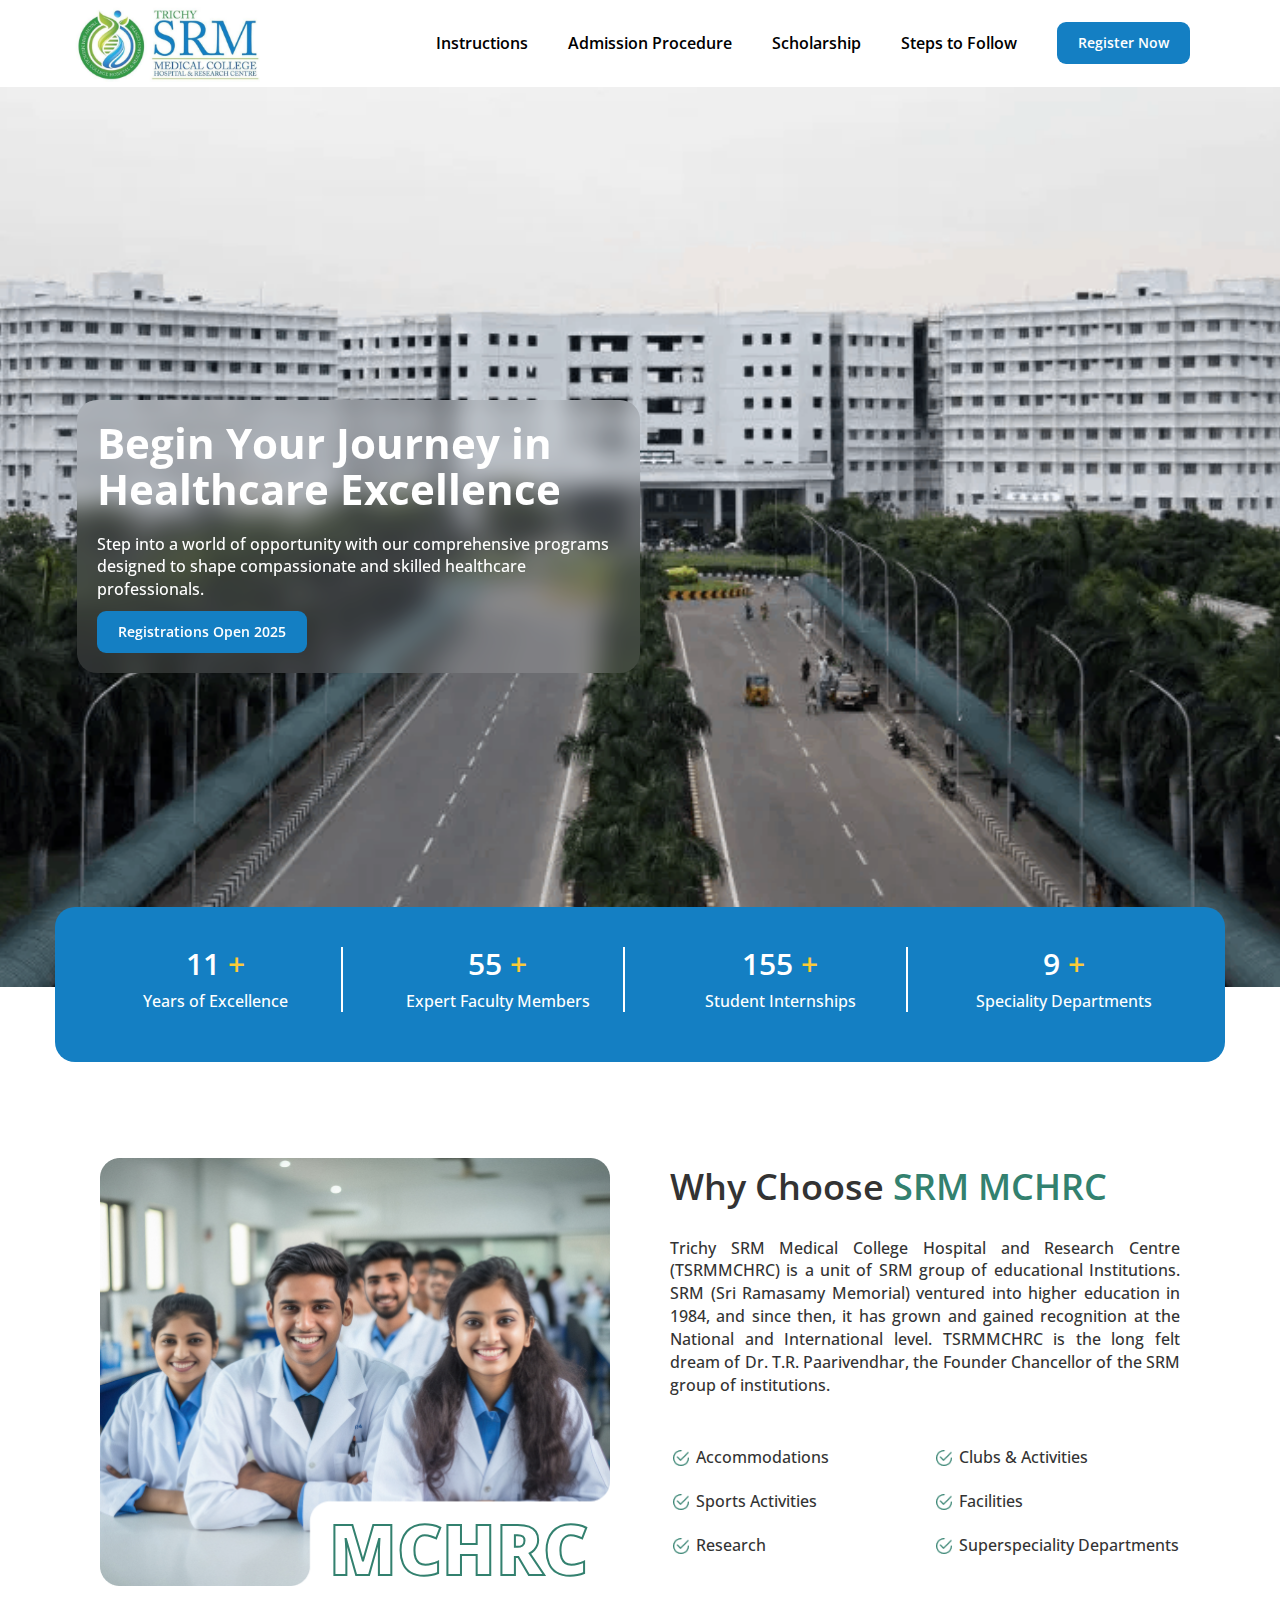
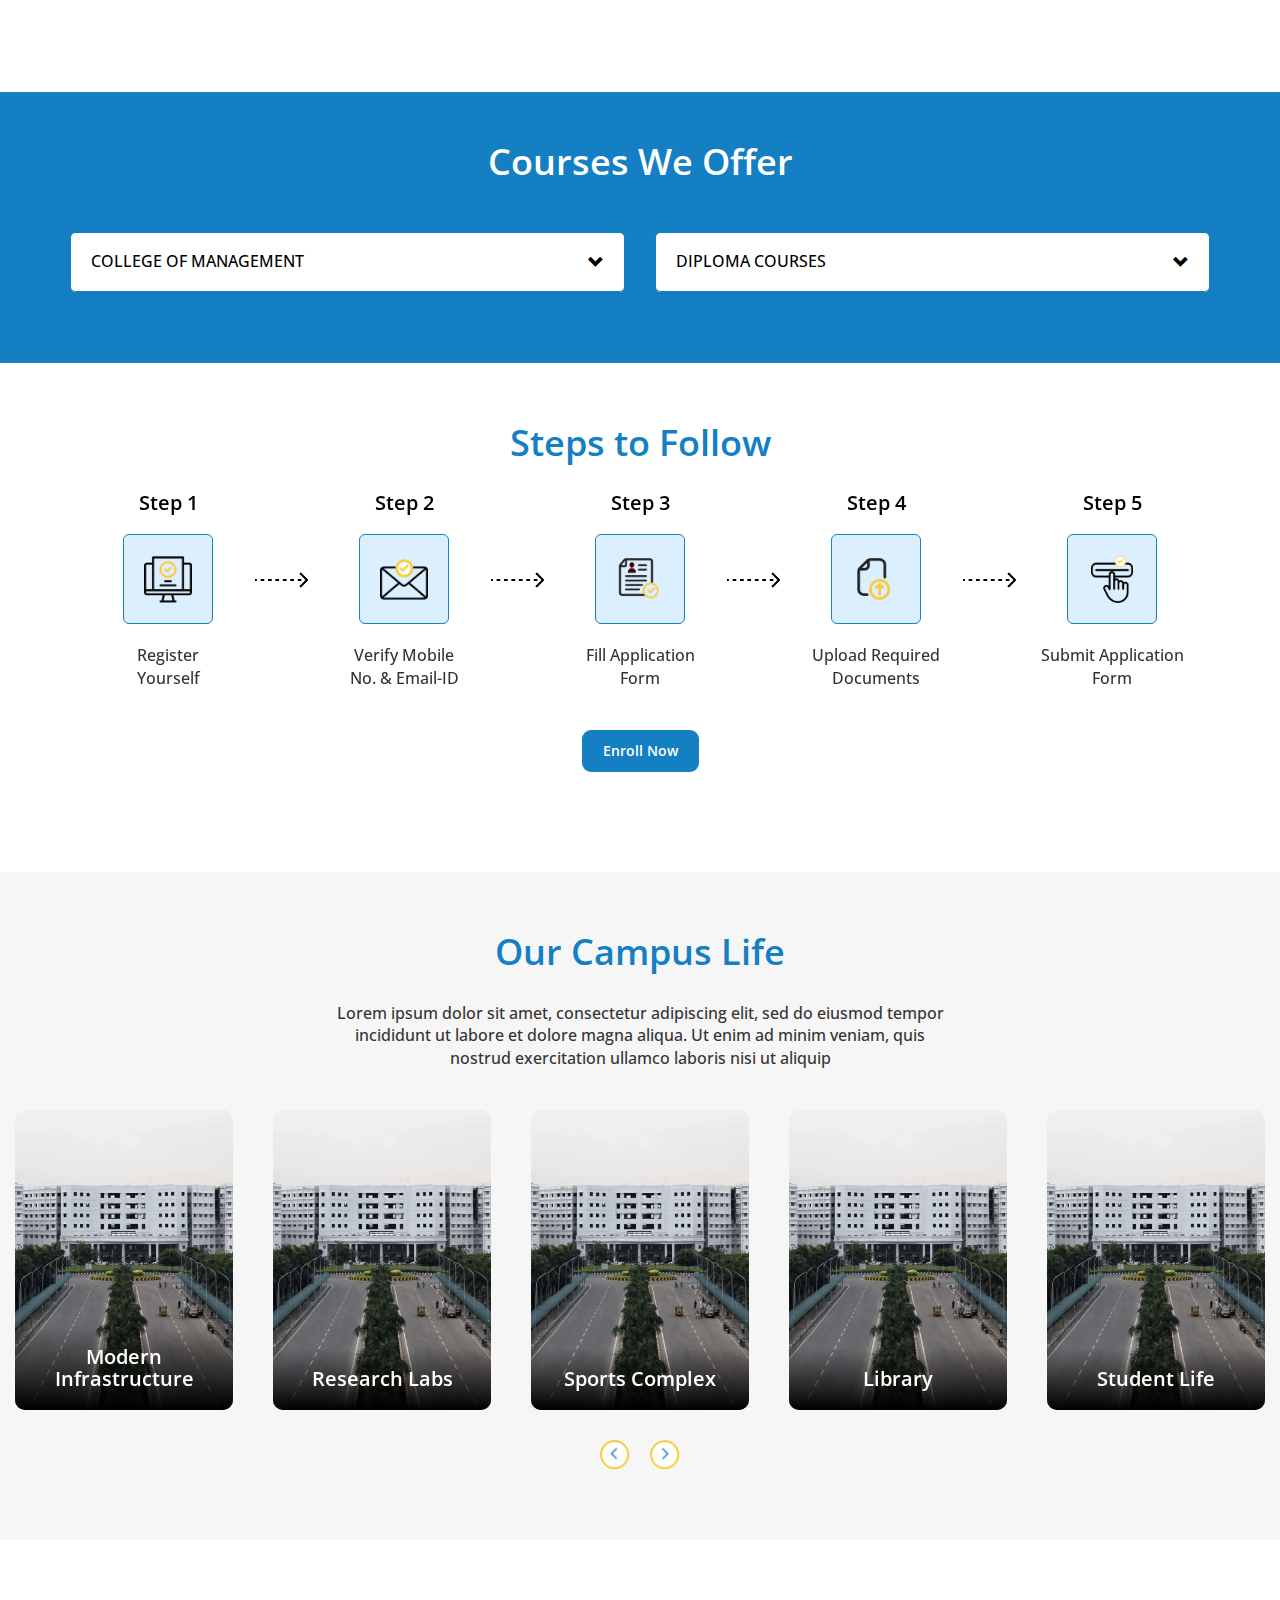
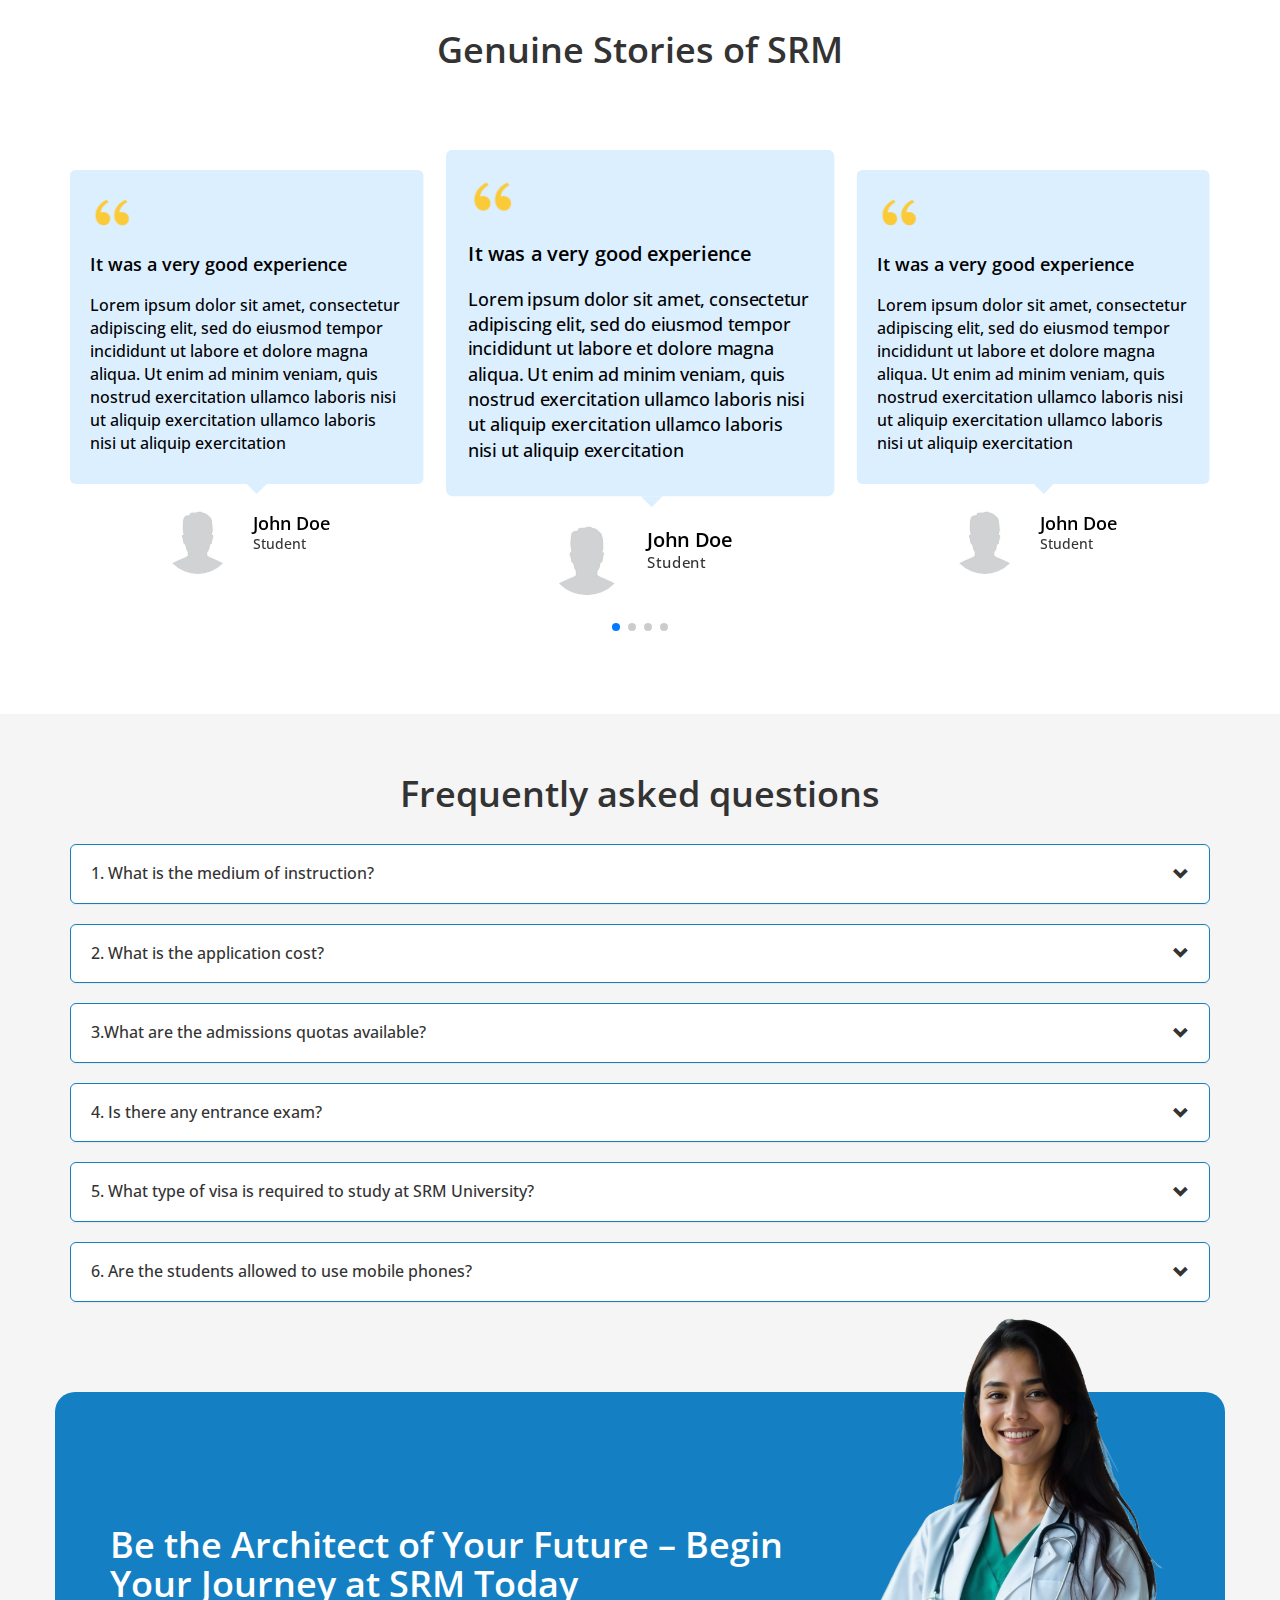
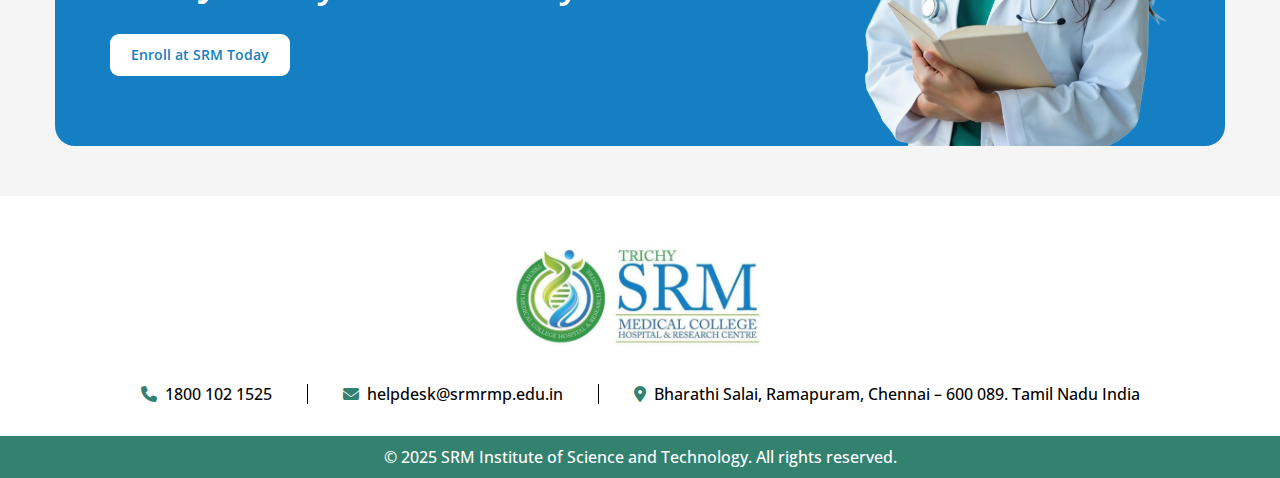
<file: Xtracut/new_easwari_lp/mchrc/index.html>
<!DOCTYPE html>
<html lang="en">
<head>
    <meta charset="UTF-8">
    <meta name="viewport" content="width=device-width, initial-scale=1.0">
    <title>mchrc</title>
    <link rel="icon" type="image/x-icon" href="images/favicon.png">
    <link rel="preconnect" href="https://fonts.googleapis.com">
    <link rel="preconnect" href="https://fonts.gstatic.com" crossorigin>
    <link href="https://fonts.googleapis.com/css2?family=Open+Sans:ital,wght@0,300..800;1,300..800&display=swap" rel="stylesheet">
    <link href="https://netdna.bootstrapcdn.com/bootstrap/3.2.0/css/bootstrap.min.css" rel="stylesheet" id="bootstrap-css">
    <link rel="stylesheet" href="css/style.css">
    <script src="https://code.jquery.com/jquery-1.11.1.min.js"></script>  
    <link rel="stylesheet" href="https://cdn.jsdelivr.net/npm/swiper@11/swiper-bundle.min.css" /> 
    <link rel="stylesheet" href="https://cdnjs.cloudflare.com/ajax/libs/font-awesome/6.7.2/css/all.min.css" integrity="sha512-Evv84Mr4kqVGRNSgIGL/F/aIDqQb7xQ2vcrdIwxfjThSH8CSR7PBEakCr51Ck+w+/U6swU2Im1vVX0SVk9ABhg==" crossorigin="anonymous" referrerpolicy="no-referrer" /> 
</head>
<body>
    

    <header>
        
        <nav class="navbar-static-top" role="navigation">
            <div class="container nav-wrapper d-flex flex-wrap  justify-content-between align-items-center ">
        <div class="navbar-head d-flex justify-content-between align-items-center">
            <a href="#" class="navbar-logo">
                <img src="images/logo.png" alt="logo" class="logo">
            </a>
            <button type="button" class="navbar-toggle collapsed" data-toggle="collapse" data-target="#bs-example-navbar-collapse-1">
                <span class="sr-only">Toggle navigation</span>
                <span class="icon-bar"></span>
                <span class="icon-bar"></span>
                <span class="icon-bar"></span>
            </button>
        </div>

        <!-- Collect the nav links, forms, and other content for toggling -->
            <div class="collapse navbar-collapse" id="bs-example-navbar-collapse-1">
                <ul class="nav navbar-nav">
                    <li><a href="#Instructions">Instructions</a></li>
                    <li><a href="#AdmissionProcedure">Admission Procedure</a></li>
                    <li><a href="#Scholarship">Scholarship</a></li>
                    <li><a href="#StepsFollow">Steps to Follow</a></li>
                    <li><a href="#RegisterNow"><button class="btn">Register Now</button></a></li>
                </ul>
            </div>

        </nav>
        </div>
    </header>
    
    
    <section class="hero-section">
        <div class="hero-overlay">
            <div class="container d-flex flex-column justify-content-center align-items-center">
                <div class="row">
                    <div class="col-md-6 blur">
                        <h1>Begin Your Journey in Healthcare Excellence </h1>
                        <p class="text-white">Step into a world of opportunity with our comprehensive programs designed to shape compassionate and skilled healthcare professionals. </p>
                        <a href="#RegisterNow"><button class="btn">Registrations Open 2025</button></a>
                    </div>
                    <div class="col-md-5" id="RegisterNow">
                
                    </div>
                </div>
            </div>
        </div>
    </section>


<section class="milestone-section">
    <div class="container">
        <div class="row">
            <div class="col-md-3 text-center">
                <div class="milestone-box">
                    <h2>11 <span>+</span></h2>
                    <p>Years of Excellence</p>
                </div>
            </div>
            <div class="col-md-3 text-center">
                <div class="milestone-box">
                    <h2>55 <span>+</span></h2>
                    <p>Expert Faculty Members</p>
                </div>
            </div>
            <div class="col-md-3 text-center">
                <div class="milestone-box">
                    <h2>155 <span>+</span></h2>
                    <p>Student Internships</p>
                </div>
            </div>
            <div class="col-md-3 text-center">
                <div class="milestone-box last-box ">
                    <h2>9 <span>+</span></h2>
                    <p>Speciality Departments</p>
                </div>
            </div>
        </div>
    </div>
</section>

<section class="why-choose-section py-5">
    <div class="container">
        <div class="row">
            <div class="col-md-6">
                <div class="why-choose-box">
                    <h1>MCHRC</h1>
                </div>
            </div>
            <div class="col-md-6">
                <h1 class="pb-2">Why Choose  <span>SRM MCHRC</span></h1>
                <p class="pb-2 text-justify">Trichy SRM Medical College Hospital and Research Centre (TSRMMCHRC) is a unit of SRM group of educational Institutions. SRM (Sri Ramasamy Memorial) ventured into higher education in 1984, and since then, it has grown and gained recognition at the National and International level. TSRMMCHRC is the long felt dream of Dr. T.R. Paarivendhar, the Founder Chancellor of the SRM group of institutions. </p>
                <ul>
                    <li>Accommodations</li>
                    <li>Sports Activities</li>
                    <li>Research</li>
                    <li>Clubs & Activities</li>
                    <li>Facilities</li>
                    <li>Superspeciality Departments</li>
                </ul>
            </div>
        </div>
    </div>
</section>



<section class="course-section">
    <div class="container">
        <div class="row">
            <h1 class="text-center text-white pb-2">Courses We Offer</h1>
            <!-- 1st tab  -->
            <div class="tab-pane  active" id="tab_default_4">
                <!-- left Column -->
                <div class="col-md-6">
                    <div class="panel-group" id="accordion4" role="tablist" aria-multiselectable="false">
                       
                        <!-- Architecture Programme -->
                        <div class="panel panel-default">
                            <div class="panel-heading" role="tab" id="trichyHeadingTwo">
                                <h4 class="panel-title">
                                    <a class="collapsed" role="button" data-toggle="collapse" data-parent="#accordion4" href="#trichyCollapseTwo" aria-expanded="false" aria-controls="trichyCollapseTwo">
                                        COLLEGE OF MANAGEMENT
                                        <i class="more-less glyphicon glyphicon-chevron-down"></i>
                                    </a>
                                </h4>
                            </div>
                            <div id="trichyCollapseTwo" class="panel-collapse collapse" role="tabpanel" aria-labelledby="trichyHeadingTwo">
                                <div class="panel-body">
                                    <!-- Add COLLEGE OF MANAGEMENT courses here -->
                                        <p class="DURATION">UNDERGRADUATE COURSES</p>
                                        <div class="inbox">
                                            <p class="cname">BBA Bachelor of Business Administration</p>
                                            <p>Eligibility Criteria - A pass in 10+2 or Equivalent (Academic or Vocational stream) with a Minimum aggregate of 50% Marks</p>
                                        </div>
                                        <p class="DURATION mt-4">POSTGRADUATE COURSES</p>
                                        <div class="inbox">
                                            <p class="cname">MBA Master of Business Administration</p>
                                            <p>Eligibility Criteria - Any Bachelor's degree with minimum aggregate of 60%</p>
                                        </div>
                                        <div class="inbox">
                                            <p class="cname">MBA Health Care &amp; Hospital Management</p>
                                            <p>Eligibility Criteria - Any Bachelor's degree with minimum aggregate of 60%</p>
                                        </div>
                                </div>
                            </div>
                        </div>
                    
                    </div>
                </div>

               <!-- right  -->
                <div class="col-md-6">
                    <div class="panel-group" id="accordion5" role="tablist" aria-multiselectable="false">
                        <!-- Arts & Science Programme -->
                        <div class="panel panel-default">
                            <div class="panel-heading" role="tab" id="trichyHeadingThree">
                                <h4 class="panel-title">
                                    <a class="collapsed" role="button" data-toggle="collapse" data-parent="#accordion5" href="#trichyCollapseThree" aria-expanded="false" aria-controls="trichyCollapseThree">
                                        DIPLOMA COURSES
                                        <i class="more-less glyphicon glyphicon-chevron-down"></i>
                                    </a>
                                </h4>
                            </div>
                            <div id="trichyCollapseThree" class="panel-collapse collapse" role="tabpanel" aria-labelledby="trichyHeadingThree">
                                <div class="panel-body">
                                    <!-- Add a DIPLOMA COURSES courses here -->
                                    <div class="inbox">
                                        <p class="cname">Hotel Management &amp; Catering Science</p>
                                        <p>Eligibility Criteria - 10 + 2 (Higher Secondary) Any Group. (Minimum aggregate of 35%)</p>
                                    </div>
                                </div>
                            </div>
                        </div>

                      
                    </div>
                </div>
        </div>
    </div>
</section>

  
<section class="Steps-Follow" id="StepsFollow">
    <div class="container py-5">
        <div class="row text-center">
            <h1 class="text-center text-blue pb-2">Steps to Follow</h1>
            <div class="swiper mySwiper ">
                <div class="swiper-wrapper pb-2">
                    <div class="swiper-slide">
                        <div class="step-box">
                            <h4>Step 1</h4>
                            <img src="images/steps/step1.png" alt="">
                            <p>Register<br/> Yourself</p>
                        </div>
                    </div>
                    <div class="swiper-slide">
                        <div class="step-box">
                            <h4>Step 2</h4>
                            <img src="images/steps/step2.png" alt="">
                            <p>Verify Mobile<br/> No. & Email-ID</p>
                        </div>
                    </div>
                    <div class="swiper-slide">
                        <div class="step-box">
                            <h4>Step 3</h4>
                            <img src="images/steps/step3.png" alt="">
                            <p>Fill Application<br/> Form</p>
                        </div>
                    </div>
                    <div class="swiper-slide">
                        <div class="step-box">
                            <h4>Step 4</h4>
                            <img src="images/steps/step4.png" alt="">
                            <p>Upload Required<br/> Documents</p>
                        </div>
                    </div>
                    <div class="swiper-slide">
                        <div class="step-box last-step">
                            <h4>Step 5</h4>
                            <img src="images/steps/step5.png" alt="">
                            <p>Submit Application<br/> Form</p>
                        </div>
                    </div>
                </div>
                <!-- <div class="swiper-pagination"></div> -->
              </div>
              <a href="#RegisterNow" class="btn ">Enroll Now</a>
        </div>
    </div>
</section>



<section class="campus-section">
    <div class="py-5 m-3">
        <div class="row text-center">
            <h1 class="text-center text-blue pb-2">Our Campus Life</h1>
            <p class="text-center pb-2 w-50">Lorem ipsum dolor sit amet, consectetur adipiscing elit, sed do eiusmod tempor incididunt ut labore et dolore magna aliqua. Ut enim ad minim veniam, quis nostrud exercitation ullamco laboris nisi ut aliquip </p>
            <div class="swiper mySwiper3">
                <div class="swiper-wrapper pb-2">
                    <div class="swiper-slide">
                        <div class="campus-box">
                            <img src="images/campus.png" alt="Campus Life">
                            <div class="overlay-text">
                                <h4>Modern Infrastructure</h4>
                            </div>
                        </div>
                    </div>
                    <div class="swiper-slide">
                        <div class="campus-box">
                            <img src="images/campus.png" alt="Campus Life">
                            <div class="overlay-text">
                                <h4>Research Labs</h4>
                            </div>
                        </div>
                    </div>
                    <div class="swiper-slide">
                        <div class="campus-box">
                            <img src="images/campus.png" alt="Campus Life">
                            <div class="overlay-text">
                                <h4>Sports Complex</h4>
                            </div>
                        </div>
                    </div>
                    <div class="swiper-slide">
                        <div class="campus-box">
                            <img src="images/campus.png" alt="Campus Life">
                            <div class="overlay-text">
                                <h4>Library</h4>
                            </div>
                        </div>
                    </div>
                    <div class="swiper-slide">
                        <div class="campus-box">
                            <img src="images/campus.png" alt="Campus Life">
                            <div class="overlay-text">
                                <h4>Student Life</h4>
                            </div>
                        </div>
                    </div>
                    <div class="swiper-slide">
                        <div class="campus-box">
                            <img src="images/campus.png" alt="Campus Life">
                            <div class="overlay-text">
                                <h4>Student Life</h4>
                            </div>
                        </div>
                    </div>
                </div>
                <div class="swiperbtn-box">
                    <div class="button-next"></div>
                    <div class="button-prev"></div>
                </div>
                
                <!-- <div class="swiper-pagination"></div> -->
            </div>
        </div>
    </div>
</section>




<section class="testimonial-section">
    <div class="container py-5">
        <div class="row">
            <div class="col-md-12">
                <h1 class="pb-2 text-center">Genuine Stories of SRM</h1>
                <div class="swiper mySwiper2">
                    <div class="swiper-wrapper">
                      <div class="swiper-slide">
                        <div class="testimonial-box">
                            <div class="content-box">
                                <img src="images/quote.png" alt="">
                                <h4>It was a very good experience</h4>
                                <p>Lorem ipsum dolor sit amet, consectetur adipiscing elit, sed do eiusmod tempor incididunt ut labore et dolore magna aliqua. Ut enim ad minim veniam, quis nostrud exercitation ullamco laboris nisi ut aliquip exercitation ullamco laboris nisi ut aliquip exercitation</p>
                            </div>
                            <div class="info-box">
                                <img src="images/dummy.jpg" alt="">
                                <div>
                                    <h4>John Doe</h4>
                                    <p>Student</p>
                                </div>        
                            </div>
                        </div>
                      </div>
                      <div class="swiper-slide">
                        <div class="testimonial-box">
                            <div class="content-box">
                                <img src="images/quote.png" alt="">
                                <h4>It was a very good experience</h4>
                                <p>Lorem ipsum dolor sit amet, consectetur adipiscing elit, sed do eiusmod tempor incididunt ut labore et dolore magna aliqua. Ut enim ad minim veniam, quis nostrud exercitation ullamco laboris nisi ut aliquip exercitation ullamco laboris nisi ut aliquip exercitation</p>
                            </div>
                            <div class="info-box">
                                <img src="images/dummy.jpg" alt="">
                                <div>
                                    <h4>John Doe</h4>
                                    <p>Student</p>
                                </div>        
                            </div>
                        </div>
                      </div>
                      <div class="swiper-slide">
                        <div class="testimonial-box">
                            <div class="content-box">
                                <img src="images/quote.png" alt="">
                                <h4>It was a very good experience</h4>
                                <p>Lorem ipsum dolor sit amet, consectetur adipiscing elit, sed do eiusmod tempor incididunt ut labore et dolore magna aliqua. Ut enim ad minim veniam, quis nostrud exercitation ullamco laboris nisi ut aliquip exercitation ullamco laboris nisi ut aliquip exercitation</p>
                            </div>
                            <div class="info-box">
                                <img src="images/dummy.jpg" alt="">
                                <div>
                                    <h4>John Doe</h4>
                                    <p>Student</p>
                                </div>        
                            </div>
                        </div>
                      </div>
                      <div class="swiper-slide">
                        <div class="testimonial-box">
                            <div class="content-box">
                                <img src="images/quote.png" alt="">
                                <h4>It was a very good experience</h4>
                                <p>Lorem ipsum dolor sit amet, consectetur adipiscing elit, sed do eiusmod tempor incididunt ut labore et dolore magna aliqua. Ut enim ad minim veniam, quis nostrud exercitation ullamco laboris nisi ut aliquip exercitation ullamco laboris nisi ut aliquip exercitation</p>
                            </div>
                            <div class="info-box">
                                <img src="images/dummy.jpg" alt="">
                                <div>
                                    <h4>John Doe</h4>
                                    <p>Student</p>
                                </div>        
                            </div>
                        </div>
                      </div>

                    </div>
                    <div class="swiper-pagination"></div>
                    
                  </div>
            </div>
        </div>
    </div>
</section>






<section class="faq-section">
    <div class="container py-5">
        <div class="row">
            <div class="col-md-12">
                <h1 class="pb-2 text-center">Frequently asked questions</h1>
                <div class="panel-group" id="accordion2" role="tablist" aria-multiselectable="false">

                    <div class="panel panel-default">
                        <div class="panel-heading" role="tab" id="headingThree">
                            <h4 class="panel-title">
                                <a role="button" data-toggle="collapse" data-parent="#accordion2" href="#collapseThree" aria-expanded="false" aria-controls="collapseThree">
                                    1. What is the medium of instruction?
                                    <i class="more-less glyphicon glyphicon-chevron-down"></i>
                                </a>
                            </h4>
                        </div>
                        <div id="collapseThree" class="panel-collapse collapse" role="tabpanel" aria-labelledby="headingThree">
                            <div class="panel-body">
                                The medium of instruction for all the programs is <b>English</b>
                            </div>
                        </div>
                    </div>

                    <div class="panel panel-default">
                        <div class="panel-heading" role="tab" id="headingFour">
                            <h4 class="panel-title">
                                <a class="collapsed" role="button" data-toggle="collapse" data-parent="#accordion2" href="#collapseFour" aria-expanded="true" aria-controls="collapseFour">
                                    2. What is the application cost?
                                    <i class="more-less glyphicon glyphicon-chevron-down"></i>
                                </a>
                            </h4>
                        </div>
                        <div id="collapseFour" class="panel-collapse collapse" role="tabpanel" aria-labelledby="headingFour">
                            <div class="panel-body">
                                The Application cost is NIL

                            </div>
                        </div>
                    </div>
                    <div class="panel panel-default">
                        <div class="panel-heading" role="tab" id="headingFive">
                            <h4 class="panel-title">
                                <a class="collapsed" role="button" data-toggle="collapse" data-parent="#accordion2" href="#collapseFive" aria-expanded="false" aria-controls="collapseFive">
                                    3.What are the admissions quotas available?
                                    <i class="more-less glyphicon glyphicon-chevron-down"></i>
                                </a>
                            </h4>
                        </div>
                        <div id="collapseFive" class="panel-collapse collapse" role="tabpanel" aria-labelledby="headingFive">
                            <div class="panel-body">
                                Foreign / NRIs / NRI Sponsored/PIOs and OCIs. 
                            </div>
                        </div>
                    </div>

                    <div class="panel panel-default">
                        <div class="panel-heading" role="tab" id="headingSix">
                            <h4 class="panel-title">
                                <a class="collapsed" role="button" data-toggle="collapse" data-parent="#accordion2" href="#collapseSix" aria-expanded="false" aria-controls="collapseSix">
                                    4. Is there any entrance exam?
                                    <i class="more-less glyphicon glyphicon-chevron-down"></i>
                                </a>
                            </h4>
                        </div>
                        <div id="collapseSix" class="panel-collapse collapse" role="tabpanel" aria-labelledby="headingSix">
                            <div class="panel-body">
                                No. There is no entrance examination for NRIs/PIOs and OCIs and foreign candidates.
                                Undergraduate Admissions are based on merit as per the grades/ marks obtained in
                                physics, chemistry, and biology/mathematics in the 10+2 or equivalent examination and on
                                a first come first serve basis, provided the student meets the eligibility requirements.
                            </div>
                        </div>
                    </div>
                    <div class="panel panel-default">
                        <div class="panel-heading" role="tab" id="headingSeven">
                            <h4 class="panel-title">
                                <a class="collapsed" role="button" data-toggle="collapse" data-parent="#accordion2" href="#collapseSeven" aria-expanded="false" aria-controls="collapseSeven">
                                    5. What type of visa is required to study at SRM University?
                                    <i class="more-less glyphicon glyphicon-chevron-down"></i>
                                </a>
                            </h4>
                        </div>
                        <div id="collapseSeven" class="panel-collapse collapse" role="tabpanel" aria-labelledby="headingSeven">
                            <div class="panel-body">
                                The foreign national must possess a Student Visa, while the PIO/OCI must have a specific
                                status category. 
                                
                            </div>
                        </div>
                    </div>
                    <div class="panel panel-default">
                        <div class="panel-heading" role="tab" id="headingEight">
                            <h4 class="panel-title">
                                <a class="collapsed" role="button" data-toggle="collapse" data-parent="#accordion2" href="#collapseEight" aria-expanded="false" aria-controls="collapseEight">
                                    6. Are the students allowed to use mobile phones?
                                    <i class="more-less glyphicon glyphicon-chevron-down"></i>
                                </a>
                            </h4>
                        </div>
                        <div id="collapseEight" class="panel-collapse collapse" role="tabpanel" aria-labelledby="headingEight">
                            <div class="panel-body">
                                Yes, you are allowed to do it, but not during class hours, practical hours, lab sessions, or
                                exam hours.
                            </div>
                        </div>
                    </div>

                </div>
            </div>
        </div>
    </div>
    <section class="cta-section">
        <div class="container ">
            <div class="row d-flex align-items-end">
                <div class="col-md-8 py-5">
                    <h1 class="pb-2">Be the Architect of Your Future – Begin Your Journey at SRM Today</h1>
                    <a href="#RegisterNow"><button class="btn white-btn">Enroll at SRM Today</button></a>
                </div>
                <div class="col-md-4">
                   <img src="images/image-cta.png" alt="" class="cta-image">
                </div>
            </div>
        </div>
    </section>
</section>


<footer>
    <div class="container">
        <div class="row">
            <div class="col-md-12 text-center padd">
               <img src="images/logo.png" alt="" class="footer-logo pb-2">
               <div class="d-flex justify-content-center align-items-center social-links"> 
                    <a href="tel:18001021525" class="social-link">
                        <i class="fa fa-phone "></i> <span>1800 102 1525</span>
                    </a>
                    <div class="social-divider"></div>
                    <a href="mailto:helpdesk@srmrmp.edu.in" class="social-link">
                        <i class="fa fa-envelope "></i> <span>helpdesk@srmrmp.edu.in</span>
                    </a>
                    <div class="social-divider"></div>
                    <a href="#" class="social-link">
                        <i class="fa fa-location-dot "></i> <span>Bharathi Salai, Ramapuram, Chennai – 600 089. Tamil Nadu India</span>
                    </a>
               </div>
            </div>
        </div>
    </div>
    <div class="copyright-wrapper">
        <p class="copyright">© 2025 SRM Institute of Science and Technology. All rights reserved.</p>
    </div>
</footer>

    <script src="https://netdna.bootstrapcdn.com/bootstrap/3.2.0/js/bootstrap.min.js"></script>
    <script src="https://cdn.jsdelivr.net/npm/swiper@11/swiper-bundle.min.js"></script>

    <!-- Initialize Swiper -->
    <script>
      var swiper = new Swiper(".mySwiper", {
        slidesPerView: 2,
        spaceBetween: 10,
        pagination: {
          el: ".swiper-pagination",
          clickable: true,
        },
        navigation: {
          nextEl: ".swiper-button-next",
          prevEl: ".swiper-button-prev",
          enabled: false, // Disable navigation by default
        },
        breakpoints: {
          640: {
            slidesPerView: 2,
            spaceBetween: 10,
          },
          768: {
            slidesPerView: 3,
            spaceBetween: 10,
          },
          1024: {
            slidesPerView: 5,
            spaceBetween: 10,
            navigation: {
              enabled: true // Enable navigation only for desktop
            },
          },
        },
      });
    </script>
    <script>
      var swiper2 = new Swiper(".mySwiper2", {
        slidesPerView: 1,
        spaceBetween: 20,
        centeredSlides: true,
        centerInsufficientSlides: true,
        loop: true,
        autoplay: {
          delay: 2500,
          disableOnInteraction: false,
        },
        pagination: {
          el: ".swiper-pagination",
          clickable: true,
        },
        navigation: {
          nextEl: ".swiper-button-next",
          prevEl: ".swiper-button-prev",
          enabled: false, // Disable navigation by default
        },
        breakpoints: {
          640: {
            slidesPerView: 1,
            spaceBetween: 10,
          },
          768: {
            slidesPerView: 2,
            spaceBetween: 30,
          },
          1024: {
            slidesPerView: 3,
            spaceBetween: 40,
            navigation: {
              enabled: true // Enable navigation only for desktop
            },
          },
        },
      });
    </script>
    <script>
      var swiper3 = new Swiper(".mySwiper3", {
        slidesPerView: 1,
        spaceBetween: 20,
        loop: true,
        navigation: {
            nextEl: ".button-prev",
            prevEl: ".button-next",
            enabled: true, // Enable navigation by default
            disabledClass: 'button-disabled'
        },
        breakpoints: {
            640: {
                slidesPerView: 1,
                spaceBetween: 10,
            },
            768: {
                slidesPerView: 3,
                spaceBetween: 30,
            },
            1024: {
                slidesPerView: 5,
                spaceBetween: 40,
            },
        },
    });
    </script>

    <script>
        $(document).ready(function() {
            // When opening a panel, close the other one
            $('#collapseOne').on('show.bs.collapse', function () {
                $('#collapseTwo').collapse('hide');
            });
            
            $('#collapseTwo').on('show.bs.collapse', function () {
                $('#collapseOne').collapse('hide');
            });
        });
    </script>
</body>
</html>
</file>
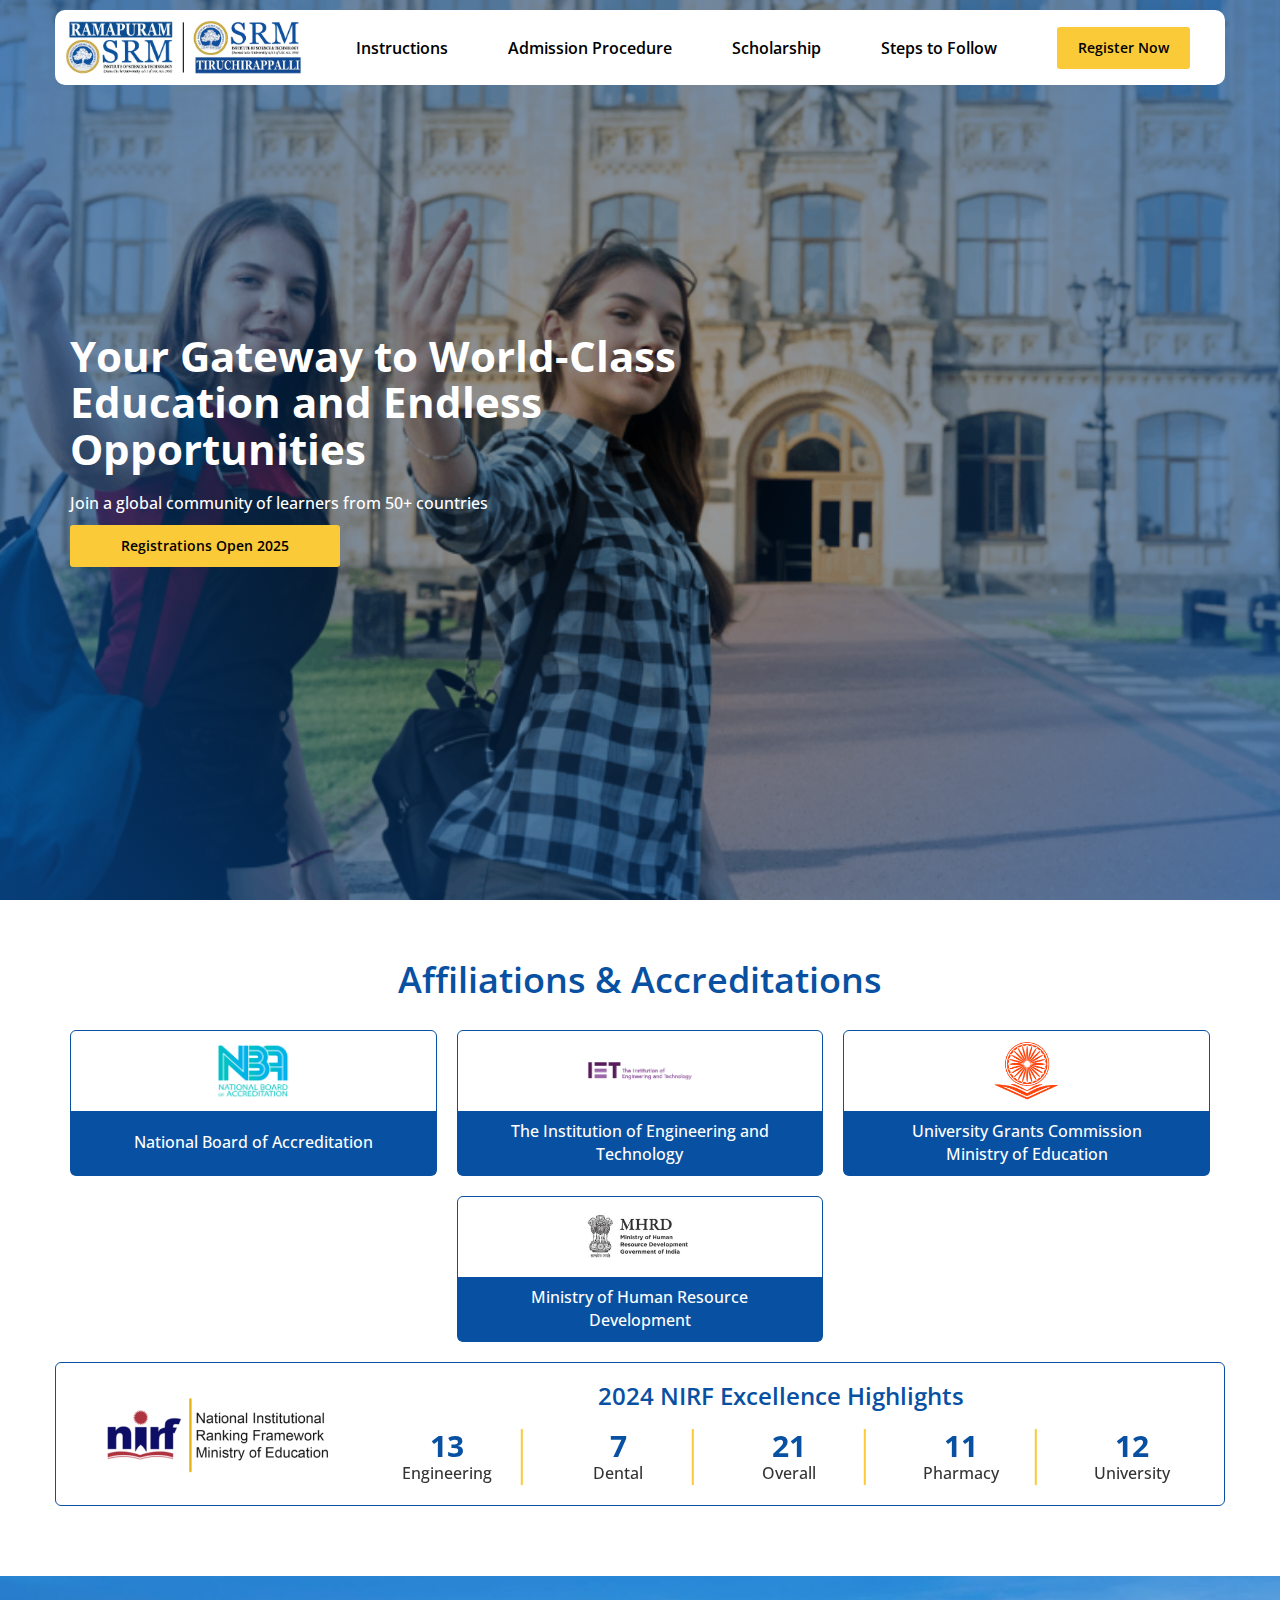
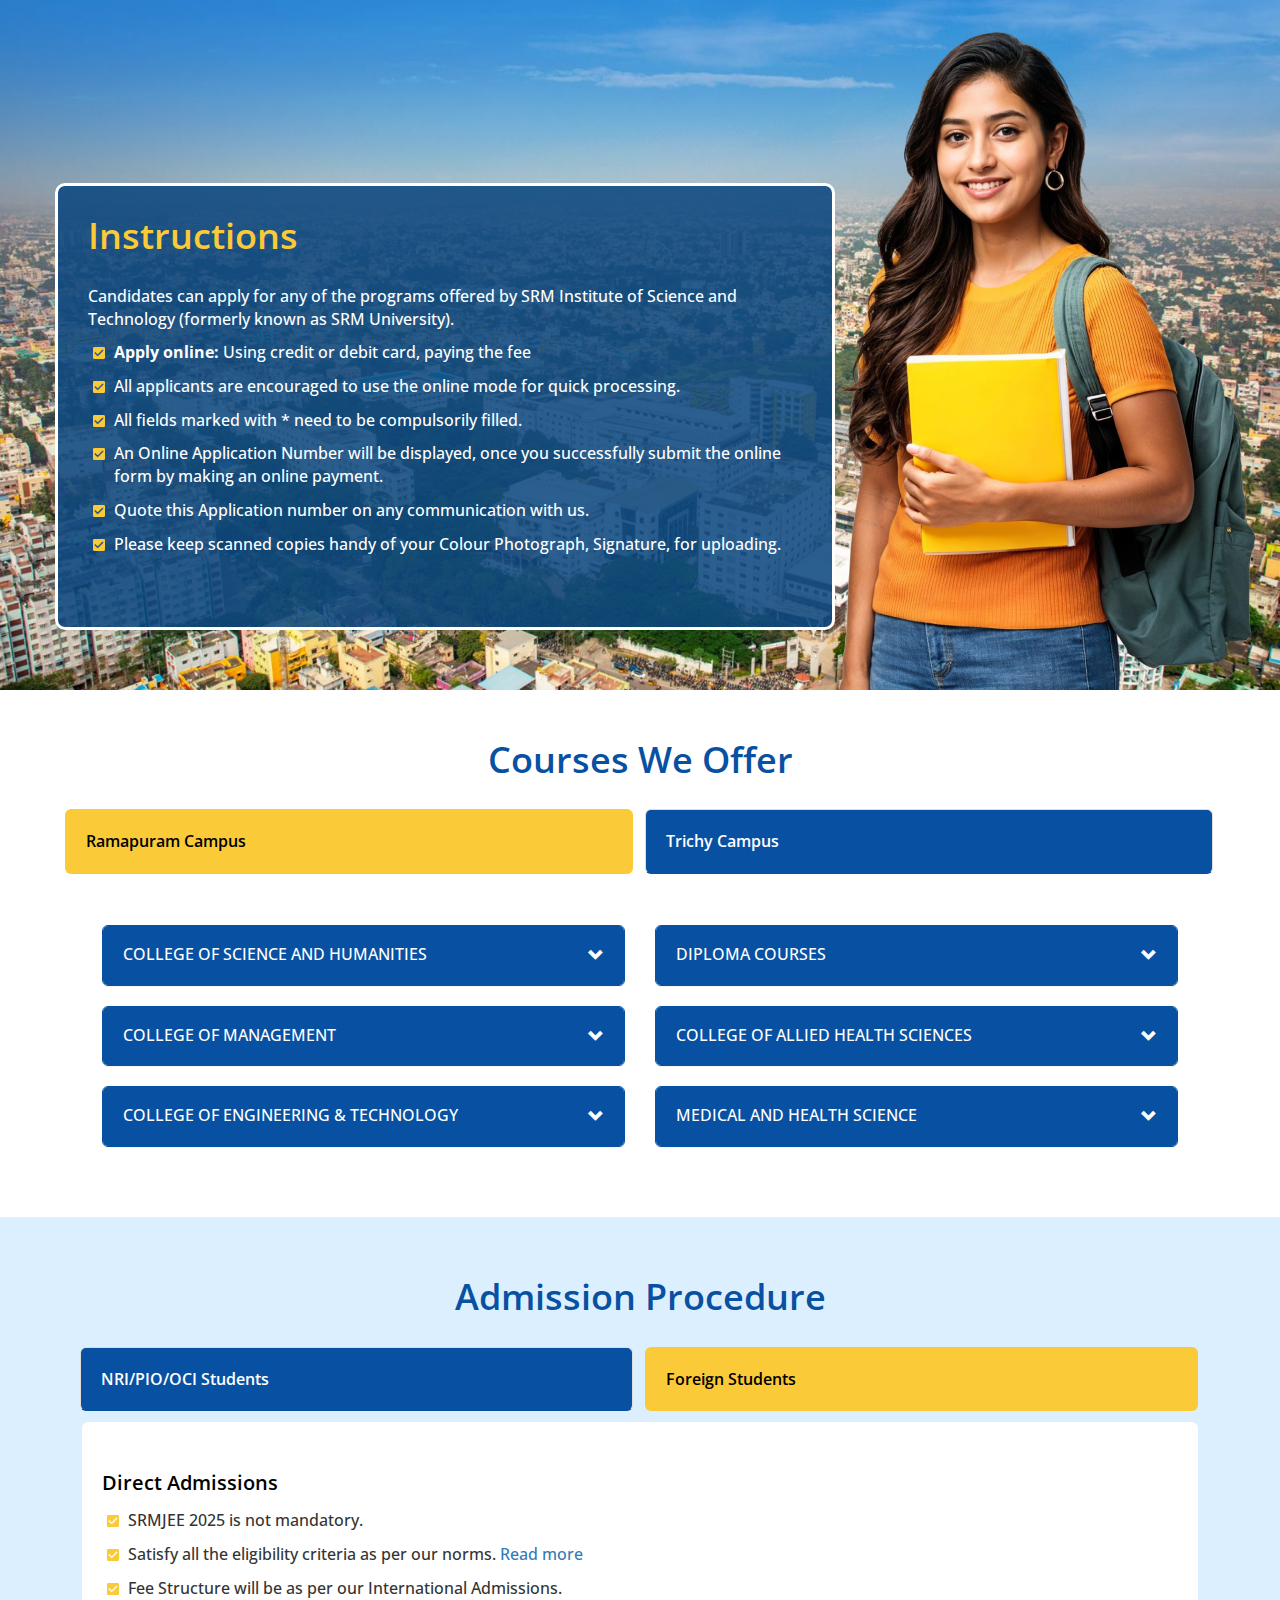
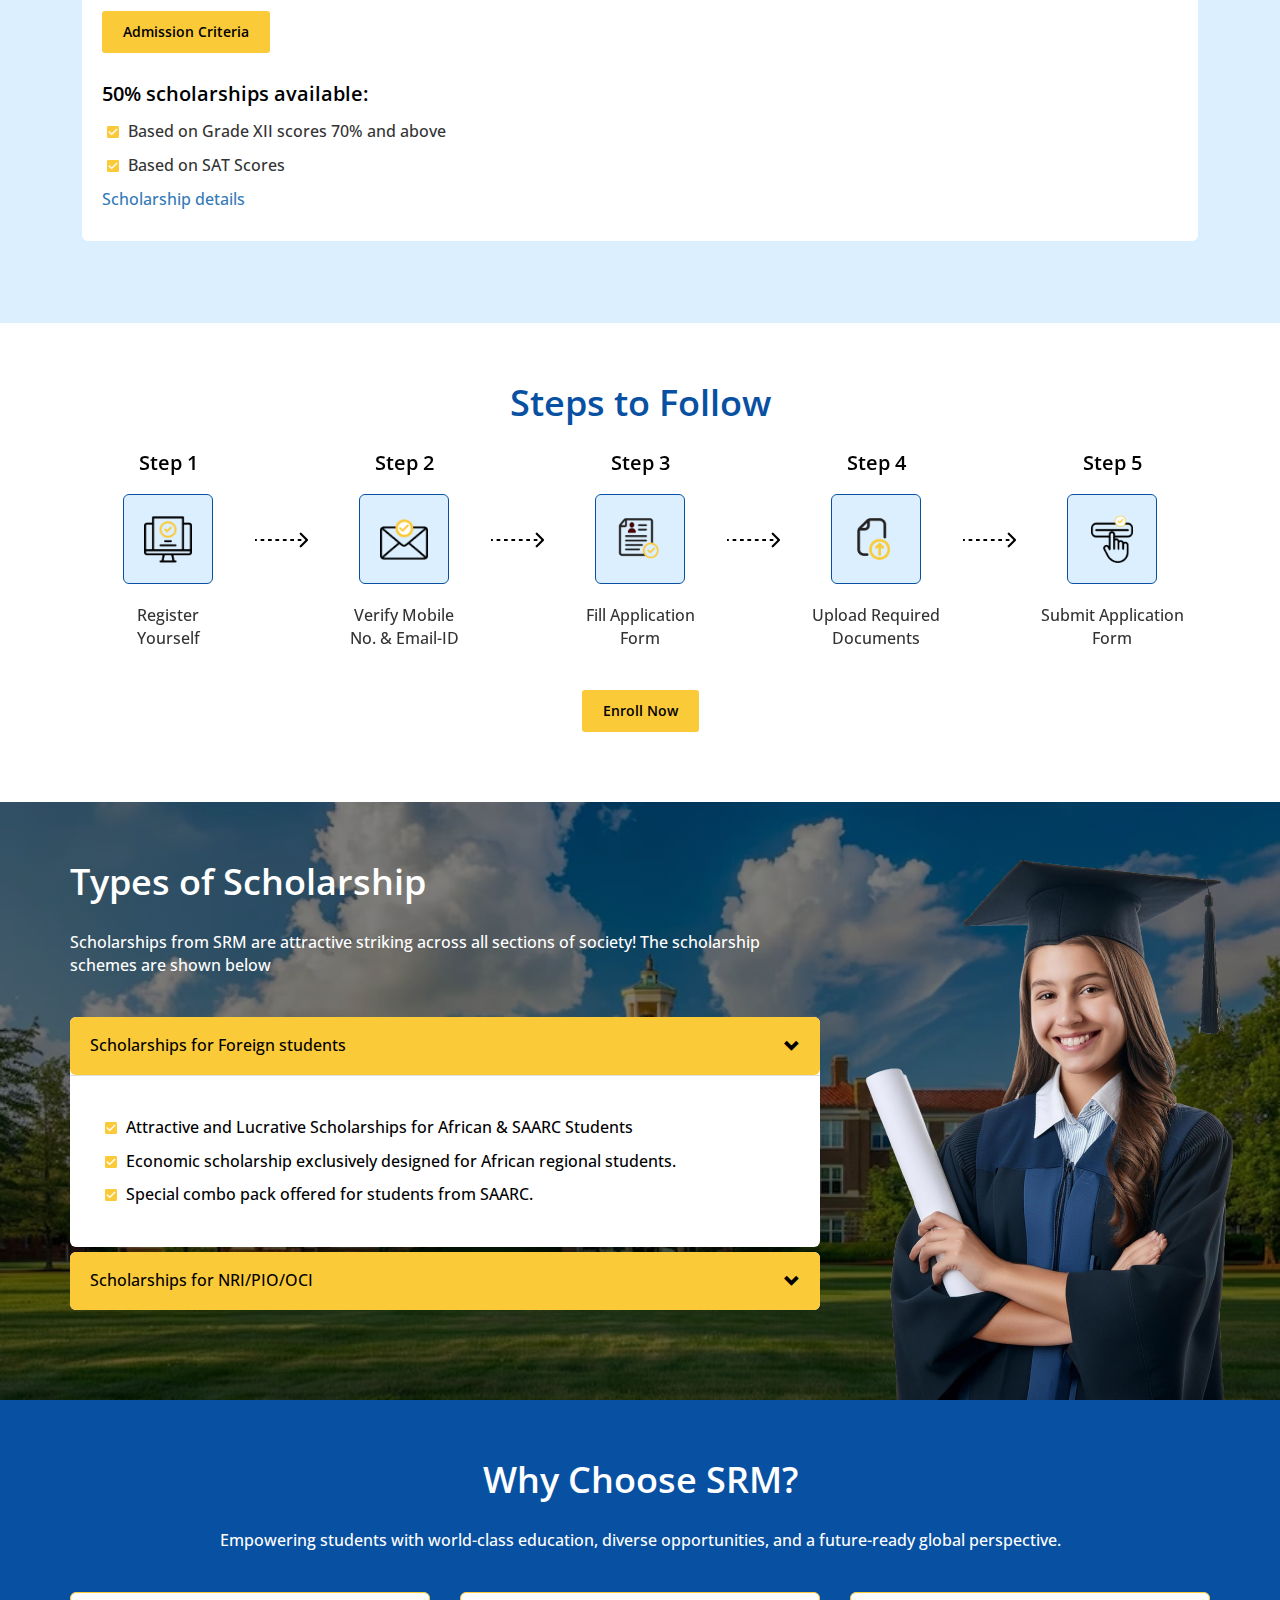
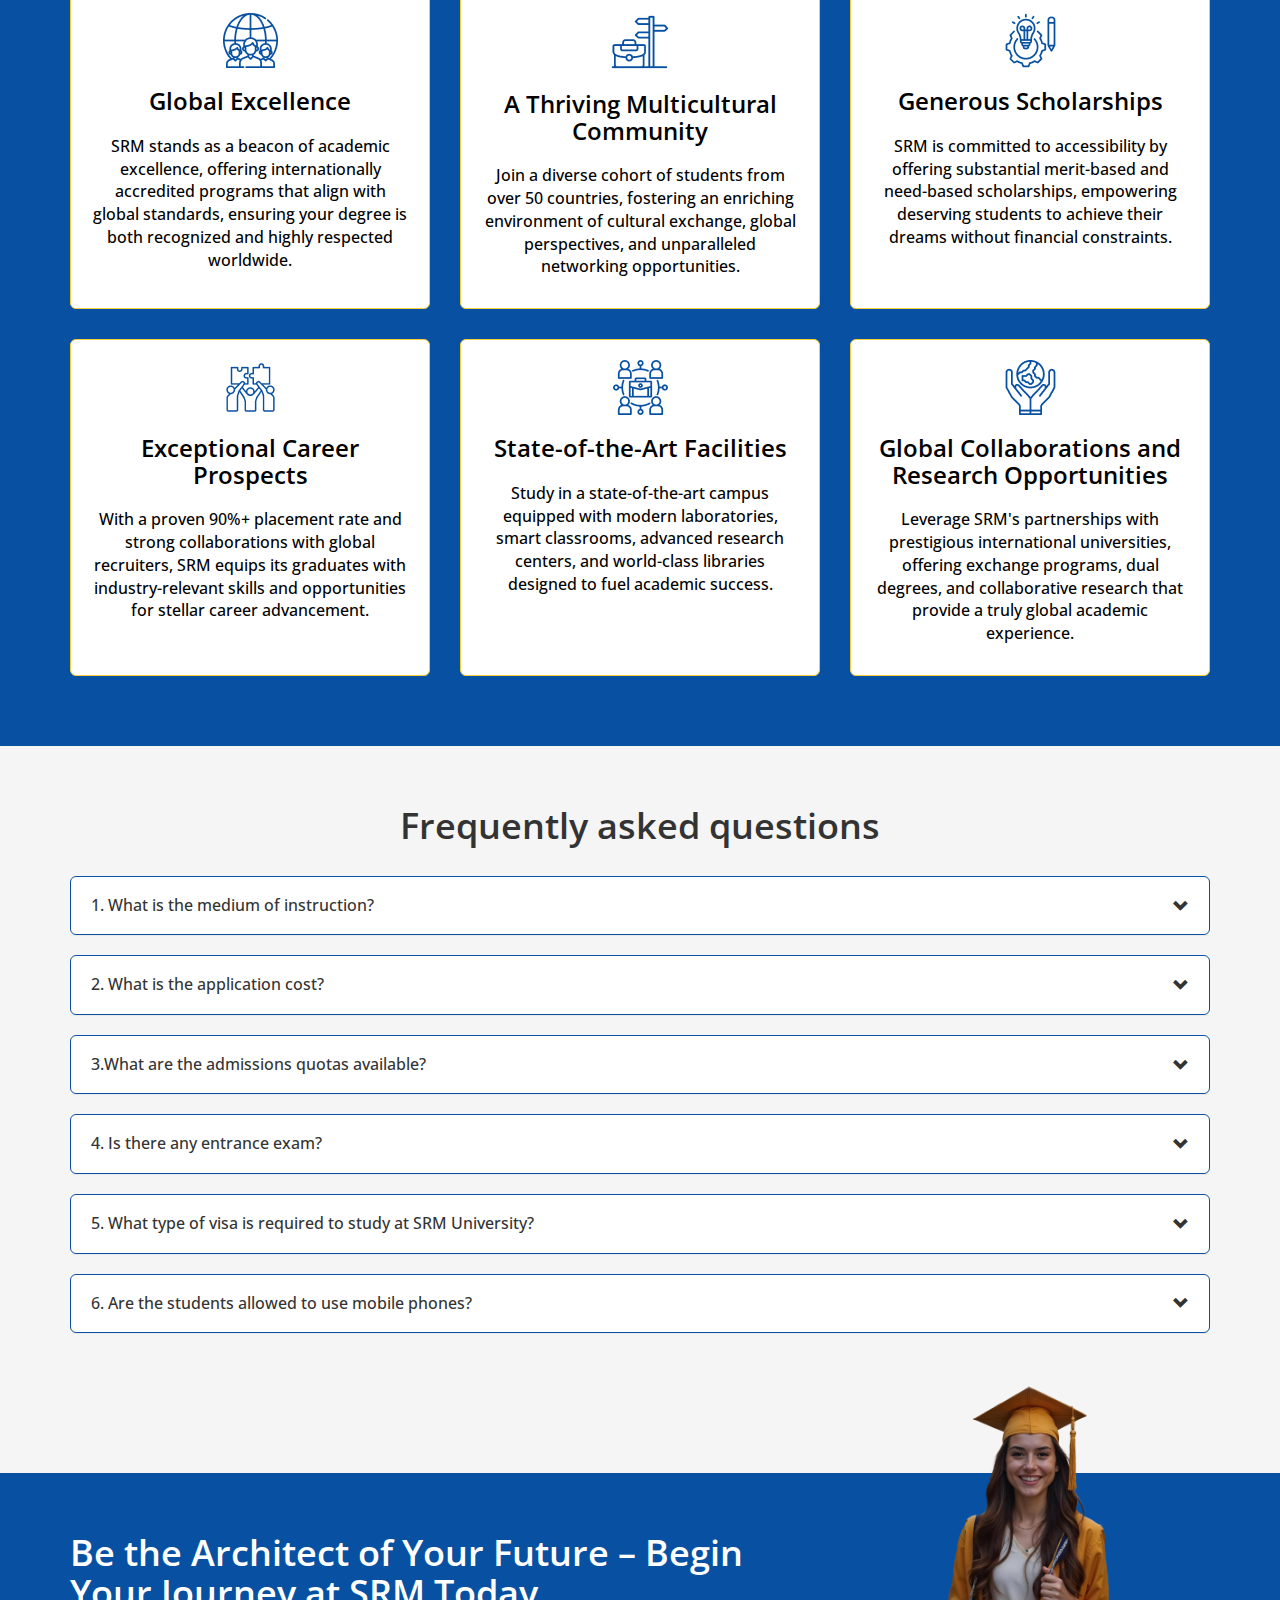
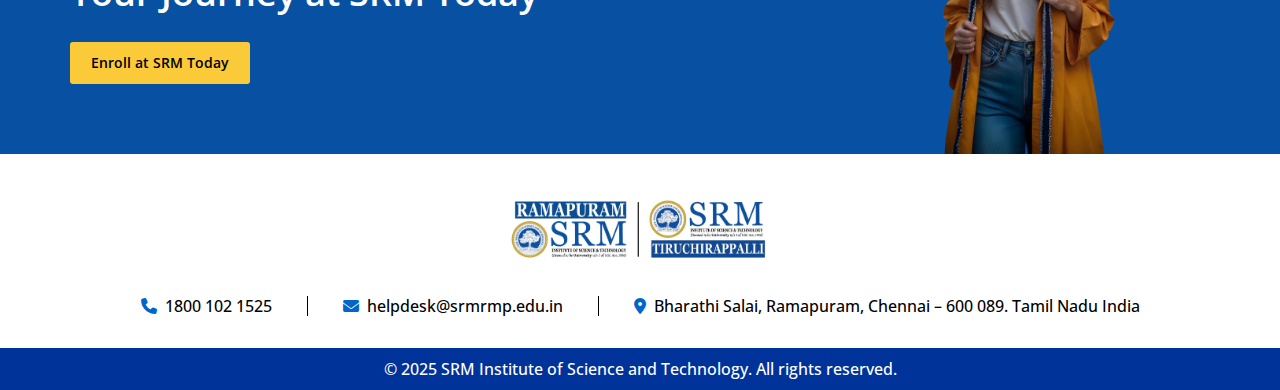
<file: Xtracut/new_easwari_lp/rmp/index.html>
<!DOCTYPE html>
<html lang="en">
<head>
    <meta charset="UTF-8">
    <meta name="viewport" content="width=device-width, initial-scale=1.0">
    <title>srmnew lp</title>
    <link rel="icon" type="image/x-icon" href="images/favicon.png">
    <link rel="preconnect" href="https://fonts.googleapis.com">
    <link rel="preconnect" href="https://fonts.gstatic.com" crossorigin>
    <link href="https://fonts.googleapis.com/css2?family=Open+Sans:ital,wght@0,300..800;1,300..800&display=swap" rel="stylesheet">
    <link href="https://netdna.bootstrapcdn.com/bootstrap/3.2.0/css/bootstrap.min.css" rel="stylesheet" id="bootstrap-css">
    <link rel="stylesheet" href="css/style.css">
    <script src="https://code.jquery.com/jquery-1.11.1.min.js"></script>  
    <link rel="stylesheet" href="https://cdn.jsdelivr.net/npm/swiper@11/swiper-bundle.min.css" /> 
    <link rel="stylesheet" href="https://cdnjs.cloudflare.com/ajax/libs/font-awesome/6.7.2/css/all.min.css" integrity="sha512-Evv84Mr4kqVGRNSgIGL/F/aIDqQb7xQ2vcrdIwxfjThSH8CSR7PBEakCr51Ck+w+/U6swU2Im1vVX0SVk9ABhg==" crossorigin="anonymous" referrerpolicy="no-referrer" /> 
</head>
<body>
    

    <header>
        
        <nav class="navbar-static-top" role="navigation">
            <div class="container nav-wrapper d-flex flex-wrap  justify-content-between align-items-center ">
        <div class="navbar-head d-flex justify-content-between align-items-center">
            <a href="#" class="navbar-logo">
                <img src="images/combined-logo.jpg" alt="logo" class="logo">
            </a>
            <button type="button" class="navbar-toggle collapsed" data-toggle="collapse" data-target="#bs-example-navbar-collapse-1">
                <span class="sr-only">Toggle navigation</span>
                <span class="icon-bar"></span>
                <span class="icon-bar"></span>
                <span class="icon-bar"></span>
            </button>
        </div>

        <!-- Collect the nav links, forms, and other content for toggling -->
            <div class="collapse navbar-collapse" id="bs-example-navbar-collapse-1">
                <ul class="nav navbar-nav">
                    <li><a href="#Instructions">Instructions</a></li>
                    <li><a href="#AdmissionProcedure">Admission Procedure</a></li>
                    <li><a href="#Scholarship">Scholarship</a></li>
                    <li><a href="#StepsFollow">Steps to Follow</a></li>
                    <li><a href="#RegisterNow"><button class="btn">Register Now</button></a></li>
                </ul>
            </div>

        </nav>
        </div>
    </header>
    
    
    <section class="hero-section">
        <div class="hero-overlay">
            <div class="container d-flex flex-column justify-content-center align-items-center">
                <div class="row">
                    <div class="col-md-7">
                        <h1>Your Gateway to World-Class Education and Endless Opportunities</h1>
                        <p class="text-white">Join a global community of learners from 50+ countries</p>
                        <a href="#RegisterNow"><button class="btn">Registrations Open 2025</button></a>
                    </div>
                    <div class="col-md-5" id="RegisterNow">
                
                    </div>
                </div>
            </div>
        </div>
    </section>




<section class="affiliations-section">
    <div class="container">
        <div class="row py-5">
            <div class="col-md-12">
               <h1 class="text-blue text-center pb-2">Affiliations & Accreditations </h1>
               <div class="d-grid">
                <div class="blu-box">
                    <img src="images/nba.png" alt="">
                    <p>National Board of Accreditation</p>
                </div>
                <!-- <div class="blu-box">
                    <img src="images/mcv18213_ICAR.jpg" alt="">
                    <p>The Institution of Engineering and Technology</p>
                </div> -->
                <!-- <div class="blu-box">
                    <img src="images/naac.jpg" alt="">
                    <p>Indian Council of Agricultural Research (ICAR)</p>
                </div> -->
                <div class="blu-box">
                    <img src="images/iet.png" alt="">
                    <p>The  Institution of Engineering and Technology</p>
                </div>
                <div class="blu-box">
                    <img src="images/UGC-logo.png" alt="">
                    <p>University Grants Commission Ministry of Education</p>
                </div>
                <div></div>
                <div class="blu-box">
                    <img src="images/mhrd.jpg" alt="">
                    <p>Ministry of Human Resource Development</p>
                </div>
                <div></div>
               </div>
               <div class="nirf-box row d-flex justify-content-center align-items-center">
                <div class="col-sm-3 text-center">
                    <img src="images/nirf.png" alt="" >
                </div>
                <div class="col-sm-9">
                    <div class="nirf-box-text text-center">
                    <h3 class="text-blue pb-1">2024 NIRF Excellence Highlights</h3>
                    <div class="w-full yellow-wrp d-flex justify-content-around align-items-center">
                        <div class="swiper mySwiper3">
                            <div class="swiper-wrapper">
                              <div class="swiper-slide">
                                <div class="yellowborder">
                                    <h1>21</h1>
                                    <p>Overall</p>
                                </div>
                              </div>
                              <div class="swiper-slide">
                                <div class="yellowborder">
                                    <h1>11</h1>
                                    <p>Pharmacy</p>
                                </div>
                              </div>
                              <div class="swiper-slide">
                                <div class="yellowborder">
                                    <h1>12</h1>
                                    <p>University</p>
                                </div>
                              </div>
                              <div class="swiper-slide">
                                <div class="yellowborder">
                                    <h1>18</h1>
                                    <p>Medical</p>
                                </div>
                              </div>
                              <div class="swiper-slide">
                                <div class="yellowborder ">
                                    <h1>24</h1>
                                    <p>Research</p>
                                </div>
                              </div>
                              <div class="swiper-slide">
                                <div class="yellowborder ">
                                    <h1>11</h1>
                                    <p>Architecture </p>
                                </div>
                              </div>
                              <div class="swiper-slide">
                                <div class="yellowborder ">
                                    <h1>13</h1>
                                    <p>Engineering </p>
                                </div>
                              </div>
                              <div class="swiper-slide">
                                <div class="yellowborder">
                                    <h1>7</h1>
                                    <p>Dental</p>
                                </div>
                              </div>
                            </div>
                        </div>
                        
                       
                        
                        
                        
                        </div> 
                    </div>
                </div>
               </div>
            </div>
        </div>
    </div>
</section>

<section class="Instructions-section" id="Instructions">
    <div class="container ">
        <div class="row d-flex  align-items-end">
            <div class="col-md-8 instruction-box col-12">
               <h1 class="pb-2">Instructions</h1>
               <p>Candidates can apply for any of the programs offered by SRM Institute of Science and Technology (formerly known as SRM University).</p>
               <ul class="pb-2">
                <ul>
                    <li><b>Apply online:</b> Using credit or debit card, paying the fee </li>
                    <li> All applicants are encouraged to use the online mode for quick processing.</li>
                </ul>
                <li>All fields marked with * need to be compulsorily filled.</li>
                <li>An Online Application Number will be displayed, once you successfully submit the online form by making an online payment.</li>
                <li>Quote this Application number on any communication with us.</li>
                <li>Please keep scanned copies handy of your Colour Photograph, Signature, for uploading.</li>
           </ul>
               <!-- <p class="pb-2 text-center"><b> Undergraduate (UG):</b></p>
               <p>Minimum Qualification:</p>
               <ul class="pb-2">
                    <ul>
                        <li>50% in Physics, Mathematics, and one subject from Chemistry/Biology/Biotechnology/Computer Science/IT.</li>
                        <li>60% for Biotechnology and Biomedical Engineering.</li>
                    </ul>
                    <li><b>Age:</b> 16 years and 6 months by 31st July of the admission year.</li>
                    <li><b>Attempts:</b> Maximum of 2 attempts including improvements..</li>
               </ul>
               <p class="pb-2 text-center"><b>Postgraduate (PG):</b></p>
               <p>General Requirement:</p>
               <ul>
                <li>B.E./B.Tech in a relevant field, or M.Sc./MCA for specific programs.</li>
               </ul>
               <p>Program Preferences:</p>
               <ul>
                <li>GATE score or work experience preferred for certain specializations.</li>
               </ul>
               <p>Specializations:</p>
               <ul>
                <li>Core fields: Mechanical, Electrical, Chemical, and Computer Science.</li>
                <li>Emerging fields: Big Data, Cloud Computing, Biotechnology, Biomedical, and CAD.</li>
               </ul> -->
            </div>
            <div class="col-md-4">
                <img src="images/ins-man.png" alt=""  class="point-image">
            </div>
        </div>
    </div>
</section>


<section class="course-section">
    <div class="container">
      <div class="row">
        <h1 class="text-center text-blue pb-2">Courses We Offer</h1>
  
        <div class="tabbable-panel">
          <div class="tabbable-line">
              <ul class="nav nav-tabs">
                  <li class="tab-title">
                      <a href="#tab_default_3" data-toggle="tab" class="text-center">Ramapuram Campus</a>
                  </li>
                  <li class="tab-title active">
                      <a href="#tab_default_4" data-toggle="tab" class="text-center">Trichy Campus</a>
                  </li>
              </ul>
              <div class="tab-content">
                  <div class="tab-pane" id="tab_default_3">
                      <!-- First Column -->
                      <div class="col-md-6">
                          <div class="panel-group" id="accordion2" role="tablist" aria-multiselectable="false">
                          <!-- Engineering Programme -->
                          <div class="panel panel-default">
                          
                              <div class="panel-heading" role="tab" id="courseHeadingOne">
                                  <h4 class="panel-title">
                                      <a class="collapsed" role="button" data-toggle="collapse" data-parent="#accordion2" href="#courseCollapseOne" aria-expanded="true" aria-controls="courseCollapseOne">
                                          ENGINEERING PROGRAMME
                                          <i class="more-less glyphicon glyphicon-chevron-down"></i>
                                      </a>
                                  </h4>
                              </div>
                              <div id="courseCollapseOne" class="panel-collapse collapse " role="tabpanel" aria-labelledby="courseHeadingOne">
                                  <div class="panel-body">
                                      <h3>UNDERGRADUATE COURSES (DURATION 4 YEARS)</h3>
                                      
                                      <div class="single-course">
                                          <h5>B.Tech Artificial Intelligence</h5>
                                          <p>Eligibility Criteria - A 60% Minimum marks in Physics, Chemistry &amp; Maths (PCM/PMO)</p>
                                      </div>
                                      <div class="single-course">
                                          <h5>B.Tech – Biomedical Engineering</h5>
                                          <p>Eligibility Criteria - A 60% Minimum marks in Physics, Chemistry &amp; Maths (PCM/PCB)</p>
                                      </div>
                                      <div class="single-course">
                                          <h5>B.Tech – Biotechnology</h5>
                                          <p>Eligibility Criteria - A 60% Minimum marks in Physics, Chemistry &amp; Maths/Biology (PCM/PCB)</p>
                                      </div>
                                      <div class="single-course">
                                          <h5>B.Tech – Civil Engineering</h5>
                                          <p>Eligibility Criteria - A 60% Minimum marks in Physics, Chemistry &amp; Maths (PCM/PMO)</p>
                                      </div>
                                      <div class="single-course">
                                          <h5>B.Tech – Computer Science and Business systems (TCS)</h5>
                                          <p>Eligibility Criteria - A 60% Minimum marks in Physics, Chemistry &amp; Maths (PCM/PMO)</p>
                                      </div>
                                      <div class="single-course">
                                          <h5>B.Tech – Computer Science and Engineering</h5>
                                          <p>Eligibility Criteria - A 60% Minimum marks in Physics, Chemistry &amp; Maths (PCM/PMO)</p>
                                      </div>
                                      <div class="single-course">
                                          <h5>B.Tech – Computer Science and Engineering with Specialization in Artificial Intelligence and Machine Learning</h5>
                                          <p>Eligibility Criteria - A 60% Minimum marks in Physics, Chemistry &amp; Maths (PCM/PMO)</p>
                                      </div>
                                      <div class="single-course">
                                          <h5>B.Tech – Computer Science and Engineering with Specialization in Cloud Computing</h5>
                                          <p>Eligibility Criteria - A 60% Minimum marks in Physics, Chemistry &amp; Maths (PCM/PMO)</p>
                                      </div>
                                      <div class="single-course">
                                          <h5>B.Tech – Computer Science and Engineering with Specialization in Gaming Technology</h5>
                                          <p>Eligibility Criteria - A 60% Minimum marks in Physics, Chemistry &amp; Maths (PCM/PMO)</p>
                                      </div>
                                      <div class="single-course">
                                          <h5>B.Tech – Computer Science and Engineering with Specialization in Big data Analytics</h5>
                                          <p>Eligibility Criteria - A 60% Minimum marks in Physics, Chemistry &amp; Maths (PCM/PMO)</p>
                                      </div>
                                      <div class="single-course">
                                          <h5>B.Tech – Computer Science and Engineering with Specialization in Internet Of Things</h5>
                                          <p>Eligibility Criteria - A 60% Minimum marks in Physics, Chemistry &amp; Maths (PCM/PMO)</p>
                                      </div>
                                      <div class="single-course">
                                          <h5>B.Tech – Computer Science and Engineering with Specialization in Cyber Security</h5>
                                          <p>Eligibility Criteria - A 60% Minimum marks in Physics, Chemistry &amp; Maths (PCM/PMO)</p>
                                      </div>
                                      <div class="single-course">
                                          <h5>B.Tech – Electrical and Electronics Engineering</h5>
                                          <p>Eligibility Criteria - A 60% Minimum marks in Physics, Chemistry &amp; Maths (PCM/PMO)</p>
                                      </div>
                                      <div class="single-course">
                                          <h5>B.Tech – Electronics and Communication Engineering</h5>
                                          <p>Eligibility Criteria - A 60% Minimum marks in Physics, Chemistry &amp; Maths (PCM/PMO)</p>
                                      </div>
                                      <div class="single-course">
                                          <h5>B.Tech – Information Technology</h5>
                                          <p>Eligibility Criteria - A 60% Minimum marks in Physics, Chemistry &amp; Maths (PCM/PMO)</p>
                                      </div>
                                      <div class="single-course">
                                          <h5>B.Tech – Mechanical Engineering</h5>
                                          <p>Eligibility Criteria - A 60% Minimum marks in Physics, Chemistry &amp; Maths (PCM/PMO)</p>
                                      </div>
                                      <div class="single-course">
                                          <h5>B.Tech Electronics and Communications Engineering with specialization in Data Science</h5>
                                          <p>Eligibility Criteria - A 60% Minimum marks in Physics, Chemistry &amp; Maths (PCM/PMO)</p>
                                      </div>
  
                                      <h3 class="pt-5">POSTGRADUATE PROGRAMME – Full Time</h3>
                                      <div class="single-course">
                                          <h5>M.Tech – Computer Aided Design</h5>
                                          <p>Eligibility for this M.Tech Program is a basic degree or equivalent in B.E / B.Tech. in Mechanical Â Engineering / Production Engineering / Automobile Engineering. / Aerospace / Aeronautical Engineering (or) AMIE (Mech) / AMAeSI(Aero) / IMechE (or) any equivalent degree in the above Disciplines with a minimum aggregate of 50%</p>
                                      </div>
                                      <div class="single-course">
                                          <h5>M.Tech - Construction Engineering and Management</h5>
                                          <p>Eligibility for this M.Tech Program is a basic degree or equivalent in B.E / B.Tech. in Civil / Civil Infrastructure Engineering / Architectural Engineering (or) B.Arch. (or) its equivalent degree in the above Disciplines with a minimum aggregate of 50%</p>
                                      </div>
                                      <div class="single-course">
                                          <h5>M.Tech - Structural Engineering</h5>
                                          <p>Eligibility for this M.Tech Program is a basic degree or equivalent in B.E / B.Tech. in Civil / Civil Infrastructure Engineering / Architectural Engineering (or) its equivalent degree in the above Disciplines with a minimum aggregate of 50%</p>
                                      </div>
                                  </div>
                              </div>
                              </div>  
                          <!-- Architecture Programme -->
                          <div class="panel panel-default">
                              <div class="panel-heading" role="tab" id="courseHeadingTwo">
                                  <h4 class="panel-title">
                                      <a class="collapsed" role="button" data-toggle="collapse" data-parent="#accordion2" href="#courseCollapseTwo" aria-expanded="false" aria-controls="courseCollapseTwo">
                                          ARCHITECTURE PROGRAMME
                                          <i class="more-less glyphicon glyphicon-chevron-down"></i>
                                      </a>
                                  </h4>
                              </div>
                              <div id="courseCollapseTwo" class="panel-collapse collapse" role="tabpanel" aria-labelledby="courseHeadingTwo">
                                  <div class="panel-body">
                                      <h3>UNDERGRADUATE COURSES</h3>
                                      <div class="single-course">
                                          <h5>B.Arch - Architecture (Duration: 5 Years)</h5>
                                          <p>Amendment by Council of Architecture - wrt circular dated July 19, 2023 &amp; ref. no.CA/5/2023/Academic/Circular-Eligibility</p>
                                      </div>
                                      <div class="single-course">
                                          <h5>B.Des - Interior Design (Duration 4 years)</h5>
                                          <p>A Pass in 10+2 (Higher Secondary) examination or any other equivalent examination of any authority recognized by SRMIST with a minimum of 50% aggregate/percentage of marks. The candidate can belong to any group of study (Science, Commerce, Fine Arts or any other stream).</p>
                                      </div>
                                      <h3 class="pt-5">POSTGRADUATE COURSES (DURATION 2 YEARS)</h3>
                                      <div class="single-course">
                                          <h5>M.Arch - Architecture</h5>
                                          <p>Eligibility Criteria - B.Arch or equivalent(Written Exam and Personal Interview) will be conducted by the School of Architecture and Interior Design, SRM IST</p>
                                      </div>
                                  </div>
                              </div>
  
                              <!-- Lateral Entry Programme -->
                              
                          </div>
                          <div class="panel panel-default">
                              <div class="panel-heading" role="tab" id="courseHeadingLateral">
                                  <h4 class="panel-title">
                                      <a class="collapsed" role="button" data-toggle="collapse" data-parent="#accordion2" href="#courseCollapseLateral" aria-expanded="false" aria-controls="courseCollapseLateral">
                                      LATERAL ENTRY PROGRAMME
                                      <i class="more-less glyphicon glyphicon-chevron-down"></i>
                                      </a>
                                  </h4>
                              </div>
                              <div id="courseCollapseLateral" class="panel-collapse collapse" role="tabpanel" aria-labelledby="courseHeadingLateral">
                                  <div class="panel-body">
                                  <h3>LATERAL ENTRY PROGRAMME</h3>
                                  <div class="single-course">
                                      
                                      <p>Eligibility Criteria - Candidates must have passed a 3 year Diploma in engineering/technology with aggregate of 60% in relevant specialization from a recognized university/college.</p>
                                  </div>
  
                                  </div>
                              </div>
                          </div>
                          </div>
                  
                      </div>
                      <!-- Second Column -->
                      <div class="col-md-6">
                          <div class="panel-group" id="accordion3" role="tablist" aria-multiselectable="false">
                          <!-- Arts & Science Programme -->
                          <div class="panel panel-default">
                              <div class="panel-heading" role="tab" id="courseHeadingThree">
                                  <h4 class="panel-title">
                                      <a class="collapsed" role="button" data-toggle="collapse" data-parent="#accordion3" href="#courseCollapseThree" aria-expanded="false" aria-controls="courseCollapseThree">
                                          ARTS AND SCIENCE
                                          <i class="more-less glyphicon glyphicon-chevron-down"></i>
                                      </a>
                                  </h4>
                              </div>
  
                              <div id="courseCollapseThree" class="panel-collapse collapse" role="tabpanel" aria-labelledby="courseHeadingThree">
                                  <div class="panel-body">
                                      <h3>UNDERGRADUATE COURSES (DURATION 3 YEARS)</h3>
                                      <p>* Students can choose to add a 4th year to their education to obtain a B.A (Honors.) / B.Sc (Honors.) / B.C.A (Honors.) / B.Com (Honors.) degree in accordance with NEP regulations.</p>
  
                                      <div class="single-course">
                                          <h5>B.Com* - General</h5>
                                          <p>Eligibility Criteria - Pass in 10+2 (Accountancy &amp; Commerce Mandatory) with minimum 50% Marks</p>
                                      </div>
  
                                      <div class="single-course">
                                          <h5>B.Com* - Corporate secretaryship</h5>
                                          <p>Eligibility Criteria - Pass in 10+2 (Accountancy &amp; Commerce Mandatory) with minimum 50% Marks</p>
                                      </div>
  
                                      <div class="single-course">
                                          <h5>B.Com* - Accounting and Finance</h5>
                                          <p>Eligibility Criteria - Pass in 10+2 (Accountancy &amp; Commerce Mandatory) with minimum 50% Marks</p>
                                      </div>
  
                                      <div class="single-course">
                                          <h5>B.Com* - Information systems management</h5>
                                          <p>Eligibility Criteria - Any Group Pass in 10+2 or equivalent with minimum 50% Marks</p>
                                      </div>
  
                                      <div class="single-course">
                                          <h5>B.Com.(Hons) - Specialization in Professional Accounting</h5>
                                          <p>Eligibility Criteria - Pass in 10+2 of equivalent (Accountancy &amp; Commerce Mandatory) with minimum 70% Marks</p>
                                      </div>
  
                                      <div class="single-course">
                                          <h5>B.Com.(Hons) - Specialization in International Accounting &amp; Finance</h5>
                                          <p>Eligibility Criteria - Pass in 10+2 of equivalent (Accountancy &amp; Commerce Mandatory) with minimum 70% Marks</p>
                                      </div>
  
                                      <div class="single-course">
                                          <h5>B.Com.(Hons) - Specialization in Strategic Finance</h5>
                                          <p>Eligibility Criteria - Pass in 10+2 of equivalent (Accountancy &amp; Commerce Mandatory) with minimum 70% Marks</p>
                                      </div>
  
                                      <div class="single-course">
                                          <h5>B.A* - English</h5>
                                          <p>Eligibility Criteria - Any Group Pass in 10+2 or equivalent) with minimum 50% Marks</p>
                                      </div>
  
                                      <div class="single-course">
                                          <h5>B.A* - Journalism and mass communications</h5>
                                          <p>Eligibility Criteria - Any Group Pass in 10+2 or equivalent) with minimum 50% Marks</p>
                                      </div>
  
                                      <div class="single-course">
                                          <h5>BCA* - Computer applications</h5>
                                          <p>Eligibility Criteria - 10 + 2 (Higher Secondary) with Mathematics / Business Mathematics / Statistics / Allied Mathematics as one of the core subjects. (Minimum Aggregate of 50%)</p>
                                      </div>
  
                                      <div class="single-course">
                                          <h5>BCA* - Data Science</h5>
                                          <p>Eligibility Criteria - 10 + 2 (Higher Secondary) with Mathematics / Business Mathematics / Statistics / Allied Mathematics as one of the core subjects. (Minimum Aggregate of 50%)</p>
                                      </div>
  
                                      <div class="single-course">
                                          <h5>BCA* - Specialization in Generative AI</h5>
                                          <p>Eligibility Criteria - 10 + 2 (Higher Secondary) with Mathematics / Business Mathematics / Statistics / Allied Mathematics as one of the core subjects. (Minimum Aggregate of 50%)</p>
                                      </div>
  
                                      <div class="single-course">
                                          <h5>B.Sc* - Computer science</h5>
                                          <p>Eligibility Criteria - 10 + 2 (Higher Secondary) with Mathematics / Business Mathematics / Statistics / Allied Mathematics as one of the core subjects. (Minimum Aggregate of 50%)</p>
                                      </div>
  
                                      <div class="single-course">
                                          <h5>B.Sc* - Bio Technology</h5>
                                          <p>Eligibility Criteria - 10 + 2 (Higher Secondary) with Biology mandatory with Physics, Chemistry, Computer Science, Mathematics, Psychology or any Life Science subjects (Minimum aggregate of 50%)</p>
                                      </div>
  
                                      <div class="single-course">
                                          <h5>B.Sc* - Visual Communication</h5>
                                          <p>Eligibility Criteria - Any Group Pass in 10+2 or equivalent) with minimum 50% Marks (or) 10+3Year Diploma</p>
                                      </div>
  
                                      <div class="single-course">
                                          <h5>B.Sc* - Film Technology</h5>
                                          <p>Eligibility Criteria - 10 + 2 (Higher Secondary) with Any Group. (Minimum aggregate of 40%)</p>
                                      </div>
  
                                      <div class="single-course">
                                          <h5>B.Sc* - Fashion designing</h5>
                                          <p>Eligibility Criteria - Any Group Pass in 10+2 or equivalent with minimum 50% Marks (or) 10+3Year Diploma</p>
                                      </div>
  
                                      <div class="single-course">
                                          <h5>B.Sc* - Specialization in Psychology</h5>
                                          <p>Eligibility Criteria - Any Group Pass in 10+2 or equivalent with minimum 50% Marks (or) 10+3Year Diploma</p>
                                      </div>
  
                                      <div class="single-course">
                                          <h5>B.Sc* - Specialization in AI &amp; ML</h5>
                                          <p>Eligibility Criteria - Any Group Pass in 10+2 or equivalent with minimum 50% Marks (or) 10+3Year Diploma</p>
                                      </div>
  
                                      <div class="single-course">
                                          <h5>B.Sc* - Specialization in Cyber Security</h5>
                                          <p>Eligibility Criteria - Any Group Pass in 10+2 or equivalent with minimum 50% Marks (or) 10+3Year Diploma</p>
                                      </div>
  
                                      <h3 class="pt-5">POSTGRADUATE COURSES (DURATION 2 YEARS)</h3>
                                      <div class="single-course">
                                          <h5>MCA - Computer applications(Duration 2 years)</h5>
                                          <p>Eligibility Criteria - A pass with a minimum aggregate of 60% in BCA / B.Sc. Computer Science / B.Sc. Information Technology / B.Sc. Computer Technology / Bachelor Degree in Computer Science Engineering or Equivalent Degree from a University recognized / Certified by UGC / SRMIST / AIU / Business Mathematics / Statistics / B.Sc. in Computer Technology / Bachelor Degree in Computer &amp; B.Sc</p>
                                      </div>
  
                                      <div class="single-course">
                                          <h5>M.Com - Master of Commerce (Duration 2 years)</h5>
                                          <p>Eligibility Criteria - Any UG degree with Accountancy and Commerce as Major course B.Com any stream, BBM, BCS and BBA</p>
                                      </div>
  
                                      <div class="single-course">
                                          <h5>M.Com - Accounting and Finance (Duration 2 years)</h5>
                                          <p>Eligibility Criteria - Any UG degree with Accountancy and Commerce as Major course B.Com any stream, BBM, BCS and BBA</p>
                                      </div>
  
                                      <div class="single-course">
                                          <h5>MCA - Generative AI</h5>
                                          <p>a) A pass in B.C.A / B.Sc. in Computer Science / B.Sc. in Information Technology / B.Sc in Computer Technology / Bachelor Degree in Computer Science Engineering or equivalent Degree from a University recognized / certified by UGC / SRMIST / AIU<br>
                                          OR<br>
                                          b) A pass in B.Sc. / B.Com. / B.A. from University recognized/certified by UGC / SRMIST / AIU with Mathematics at 10+2 Level or at Graduation Level.<br>
                                          c) A minimum aggregate of 60% in UG.<br>
                                          d) Notwithstanding the above, actual Admissions will also be based on the rules and regulations of the UGC / AICTE / Competent authorities.</p>
                                      </div>
  
                                      <div class="single-course">
                                          <h5>M.Sc - Biotechnology</h5>
                                          <p>(i) A pass in one of B.Sc. Biotechnology (or) B.Sc. Biology (or) B.Sc. Microbiology (or) B.Sc. Biochemistry (or) B.Sc Medical Lab Technology (or)B.Sc. Agriculture (or) B.Sc. Physics (or) B.Sc. Botany (or) B.Sc. Zoology (or) B.Sc. Chemistry (or) B.Tech. Biotech (or) MBBS (or) BDS (or) BVSC (or) Genetics (or) any UG course with Biotechnology as one of the subjects.<br>
                                          (ii) A minimum aggregate of 50% in UG</p>
                                      </div>
  
                                      <div class="single-course">
                                          <h5>M.Sc - Fashion Design</h5>
                                          <p>(i) A pass in any UG degree.<br>
                                          (ii) A minimum aggregate of 50% in UG.</p>
                                      </div>
  
                                      <div class="single-course">
                                          <h5>M.Sc - Applied Data science</h5>
                                          <p>(i) A pass in B.Sc. Computer Science (or) B.Sc. (IT) (or) BCA (or) B.Sc. Mathematics (or) B.Sc. Statistics (or) B.Sc. Physics (or) B.Sc. Electronics (or) B.Sc. Triple Major with Computer Science as one of the major subjects.<br>
                                          (ii )A minimum aggregate of 50% in UG.</p>
                                      </div>
  
                                      <div class="single-course">
                                          <h5>M.Sc - Visual communication</h5>
                                          <p>(i) A pass in any UG degree.<br>
                                          (ii )A minimum aggregate of 50% in UG.</p>
                                      </div>
                                  </div>
                              </div>
  
                          </div>
  
                          <!-- Management Programme -->
                          <div class="panel panel-default">
                              <div class="panel-heading" role="tab" id="headingManagement">
                                  <h4 class="panel-title">
                                      <a class="collapsed" role="button" data-toggle="collapse" data-parent="#accordion3" href="#collapseManagement" aria-expanded="false" aria-controls="collapseManagement">
                                          MANAGEMENT PROGRAMME
                                          <i class="more-less glyphicon glyphicon-chevron-down"></i>
                                      </a>
                                  </h4>
                              </div>
                              <div id="collapseManagement" class="panel-collapse collapse" role="tabpanel" aria-labelledby="headingManagement">
                                  <div class="panel-body">
                                      <h3>UNDERGRADUATE COURSES</h3>
                                      <div class="single-course">
                                      <h5>BBA - Business Administration (Duration 3 years)</h5>
                                      <p>Eligibility Criteria - A pass in 10+2 or Equivalent (Academic or Vocational stream) with a Minimum aggregate of 50% Marks</p>
                                      </div>
                                      <h3 class="pt-5">POSTGRADUATE COURSES (DURATION 2 YEARS)</h3>
                                      <div class="single-course">
                                      <h5>MBA - Business Administration (Duration 2 years)</h5>
                                      <p>Eligibility Criteria - Any Bachelor's degree with minimum aggregate of 60%</p>
                                      </div>
                                  </div>
                              </div>
                          </div>
  
                          <!-- Working Professional Courses -->
                          <div class="panel panel-default">
                              <div class="panel-heading" role="tab" id="headingWPC">
                                  <h4 class="panel-title">
                                      <a class="collapsed" role="button" data-toggle="collapse" data-parent="#accordion3" href="#collapseWPC" aria-expanded="false" aria-controls="collapseWPC">
                                          WORKING PROFESSIONAL COURSES (WPC)
                                          <i class="more-less glyphicon glyphicon-chevron-down"></i>
                                      </a>
                                  </h4>
                              </div>
                              <div id="collapseWPC" class="panel-collapse collapse" role="tabpanel" aria-labelledby="headingWPC">
                                  <div class="panel-body">
                                      <h3>UNDERGRADUATE COURSES</h3>
                                      <div class="single-course">
                                          <h5>B.Tech - Computer Science and Engineering (Duration 4 years)</h5>
                                          <p>Eligibility Criteria - Diploma in Engineering with minimum 50% marks</p>
                                      </div>
                                      <div class="single-course">
                                          <h5>BCA - Computer Applications (Duration 3 years)</h5>
                                          <p>Eligibility Criteria - 10+2 with minimum 50% marks</p>
                                      </div>
  
                                      <h3 class="pt-5">POSTGRADUATE COURSES</h3>
                                      <div class="single-course">
                                          <h5>M.Tech - Computer Science (Duration 2 years)</h5>
                                          <p>Eligibility Criteria - B.E/B.Tech in relevant discipline with minimum 50% marks</p>
                                      </div>
                                      <div class="single-course">
                                          <h5>MCA - Computer Applications (Duration 2 years)</h5>
                                          <p>Eligibility Criteria - Any graduate with Mathematics background and minimum 50% marks</p>
                                      </div>
                                  </div>
                              </div>
                          </div>
                          
                          </div>
                      </div>
                  </div>
  
  
  
  
  
                  <!-- right side  -->
                  <div class="tab-pane  active" id="tab_default_4">
                      <!-- First Column -->
                      <div class="col-md-6">
                          <div class="panel-group" id="accordion4" role="tablist" aria-multiselectable="false">
                              <!-- COLLEGE OF SCIENCE AND HUMANITIES -->
                              <div class="panel panel-default">
                                  <div class="panel-heading" role="tab" id="trichyHeadingOne">
                                      <h4 class="panel-title">
                                          <a class="collapsed" role="button" data-toggle="collapse" data-parent="#accordion4" href="#trichyCollapseOne" aria-expanded="true" aria-controls="trichyCollapseOne">
                                              COLLEGE OF SCIENCE AND HUMANITIES
                                              <i class="more-less glyphicon glyphicon-chevron-down"></i>
                                          </a>
                                      </h4>
                                  </div>
                                  <div id="trichyCollapseOne" class="panel-collapse collapse" role="tabpanel" aria-labelledby="trichyHeadingOne">
                                      <div class="panel-body">
                                              <p class="DURATION">UNDERGRADUATE COURSES</p>
                                              <div class="inbox">
                                              <p class="cname">B.Com* Commerce (General)</p>
                                              <p>Eligibility Criteria - Pass in 10+2 (Accountancy and Commerce Mandatory) with minimum 50% Marks
                  
                                              </p>
                                              </div>
                                              <div class="inbox">
                                              <p class="cname">B.Com* Information Systems and Management</p>
                                              <p>Eligibility Criteria - Any Group Pass in 10+2 or equivalent with minimum 50% Marks</p>
                                              </div>
                                              <div class="inbox">
                                              <p class="cname">B.Com* Finance and Accounting</p>
                                              <p>Eligibility Criteria - Pass in 10+2 (Accountancy and Commerce Mandatory) with minimum 50% Marks</p>
                                              </div>
                                              <div class="inbox">
                                              <p class="cname">BCA* Data Science</p>
                                              <p>Eligibility Criteria - Pass in 10+2 of equivalent Mathematics, Physics, Chemistry and Biology or Computer Science with minimum 50% Marks</p>
                                              </div>
                                                  <div class="inbox">
                                                      <p class="cname">B.Sc* Computer Science</p>
                                                      <p>Eligibility Criteria - 11 + 2 (Higher Secondary) with Mathematics mandatory or Computer Science with Mathematics. (Minimum Aggregate of 50%)</p>
                                                      </div>     
                                              <p class="DURATION mt-4">POSTGRADUATE COURSES</p> 
                                              <div class="inbox">
                                                  <p class="cname">M.Sc Applied Data Science</p>
                                                  <p>Eligibility Criteria - (i)A pass in B.Sc. Computer Science (or) B.Sc. (IT) (or) BCA (or) B.Sc. Mathematics (or) B.Sc. Statistics (or) B.Sc. Physics (or) B.Sc. Electronics (or) B.Sc. Triple Major with Computer Science as one of the major subjects.
                                                      (ii)A minimum aggregate of 50% in UG.</p>
                                                  </div>    
                                                  <div class="inbox">
                                                      <p class="cname">MCA - Computer Applications</p>
                                                      <p>Eligibility Criteria - Eligibility Criteria - A pass with a minimum aggregate of 60% in BCA / B.Sc. Computer Science / B.Sc. Information Technology and B.Sc</p>
                                                      </div> 
                                                  <div class="inbox">
                                                      <p class="cname">MCA - Generative AI</p>
                                                      <p>Eligibility Criteria - Eligibility Criteria - A pass with a minimum aggregate of 60% in BCA / B.Sc. Computer Science / B.Sc. Information Technology and B.Sc</p>
                                                  </div> 
                                      </div>
                                  </div>
                              </div>
  
                              <!-- Architecture Programme -->
                              <div class="panel panel-default">
                                  <div class="panel-heading" role="tab" id="trichyHeadingTwo">
                                      <h4 class="panel-title">
                                          <a class="collapsed" role="button" data-toggle="collapse" data-parent="#accordion4" href="#trichyCollapseTwo" aria-expanded="false" aria-controls="trichyCollapseTwo">
                                              COLLEGE OF MANAGEMENT
                                              <i class="more-less glyphicon glyphicon-chevron-down"></i>
                                          </a>
                                      </h4>
                                  </div>
                                  <div id="trichyCollapseTwo" class="panel-collapse collapse" role="tabpanel" aria-labelledby="trichyHeadingTwo">
                                      <div class="panel-body">
                                          <!-- Add COLLEGE OF MANAGEMENT courses here -->
                                              <p class="DURATION">UNDERGRADUATE COURSES</p>
                                              <div class="inbox">
                                                  <p class="cname">BBA Bachelor of Business Administration</p>
                                                  <p>Eligibility Criteria - A pass in 10+2 or Equivalent (Academic or Vocational stream) with a Minimum aggregate of 50% Marks</p>
                                              </div>
                                              <p class="DURATION mt-4">POSTGRADUATE COURSES</p>
                                              <div class="inbox">
                                                  <p class="cname">MBA Master of Business Administration</p>
                                                  <p>Eligibility Criteria - Any Bachelor's degree with minimum aggregate of 60%</p>
                                              </div>
                                              <div class="inbox">
                                                  <p class="cname">MBA Health Care &amp; Hospital Management</p>
                                                  <p>Eligibility Criteria - Any Bachelor's degree with minimum aggregate of 60%</p>
                                              </div>
                                      </div>
                                  </div>
                              </div>
                          <!-- Science Programme -->
                          <div class="panel panel-default">
                              <div class="panel-heading" role="tab" id="courseHeadingScience">
                                  <h4 class="panel-title">
                                      <a class="collapsed" role="button" data-toggle="collapse" data-parent="#accordion2" href="#courseCollapseScience" aria-expanded="false" aria-controls="courseCollapseScience">
                                          COLLEGE OF ENGINEERING &amp; TECHNOLOGY
                                          <i class="more-less glyphicon glyphicon-chevron-down"></i>
                                      </a>
                                  </h4>
                              </div>
                              <div id="courseCollapseScience" class="panel-collapse collapse" role="tabpanel" aria-labelledby="courseHeadingScience">
                                  <div class="panel-body">
                                          <p class="DURATION">UNDERGRADUATE COURSES (DURATION 4 YEARS)</p>
                                          
                                          <p class="cname"><b>QUALIFYING EXAMINATION</b></p>
                                          <p>
                                          Applicant should have passed in Higher secondary examination (10, +2 pattern) or appearing in Higher Secondary examination in the current academic year with a minimum of 60% aggregate ( 3 subjects) in Physics (mandatory) , Mathematics (mandatory) and at least one of Chemistry / Biotechnology / Biology / Computer Science / Information Technology / Informatics Practices / Engineering Graphics / Botany and (or) Zoology as major subjects in regular subjects in regular stream from any board within India , CBSE , ISCE , Matriculation , IB or NIOS
                                          </p>
                                          <p class="cname"><b>NOTE:</b></p>
                                          <p>For B.Tech Programs offered by the Department of Biotechnology, Department of Genetic Engineering and Department of Biomedical Engineering – Minimum 60% aggregate in PCM / PMB/PCB/PCB or Z (Botany or Zoology). Students who have not studied Mathematics as one of the major subjects in +2 must undertake an additional 4 credit courses in Mathematics during the First Year of B.Tech. Students who have completed +2 under NIOS must have completed the 10th standard from regular schooling or vice-versa. Students who have not studied Chemistry should undergo a bridge course in Chemistry in the first year.</p>
                                          <div class="inbox">
                                          <p class="cname">B.Tech - Artificial Intelligence</p>
                                          <p>Eligibility Criteria - Candidates must have passed a 3 year Diploma in engineering/technology with aggregate of 60% in relevant specialization from a recognized university/college. </p>
                                          </div>
                                          <div class="inbox">
                                          <p class="cname">B.Tech - Artificial Intelligence and Future Technologies</p>
                                          <p>Eligibility Criteria - A 60% Minimum marks in Physics, Chemistry &amp; Maths (PCM/PCB)</p>
                                          </div>
                                          <div class="inbox">
                                          <p class="cname">B.Tech - Biomedical Engineering</p>
                                          <p>Eligibility Criteria - Candidates must have passed a 3 year Diploma in engineering/technology with aggregate of 60% in relevant specialization from a recognized university/college. </p>
                                          </div>
                                          <div class="inbox">
                                          <p class="cname">B.Tech - Biotechnology</p>
                                          <p>Eligibility Criteria - Candidates must have passed a 3 year Diploma in engineering/technology with aggregate of 60% in relevant specialization from a recognized university/college. </p>
                                          </div>
                                          <div class="inbox">
                                          <p class="cname">B.Tech - Biotechnology with specialization in Food Technology</p>
                                          <p>Eligibility Criteria - A 60% Minimum marks in Physics, Chemistry &amp; Maths (PCM/PCB)</p>
                                          </div>
                                          <div class="inbox">
                                          <p class="cname">B.Tech - Computer Science and Engineering</p>
                                          <p>Eligibility Criteria - Candidates must have passed a 3 year Diploma in engineering/technology with aggregate of 60% in relevant specialization from a recognized university/college. </p>
                                          </div>
                                          <div class="inbox">
                                          <p class="cname">B.Tech - Computer Science and Engineering with specialization in Artificial Intelligence and Machine Learning</p>
                                          <p>Eligibility Criteria - Candidates must have passed a 3 year Diploma in engineering/technology with aggregate of 60% in relevant specialization from a recognized university/college. </p>
                                          </div>
                                          <div class="inbox">
                                          <p class="cname">B.Tech - Computer Science and Engineering with specialization in Big Data Analytics</p>
                                          <p>Eligibility Criteria - Candidates must have passed a 3 year Diploma in engineering/technology with aggregate of 60% in relevant specialization from a recognized university/college. </p>
                                          </div>
                                          <div class="inbox">
                                          <p class="cname">B.Tech - Computer Science and Engineering with specialization in Block Chain Technology</p>
                                          <p>Eligibility Criteria - Candidates must have passed a 3 year Diploma in engineering/technology with aggregate of 60% in relevant specialization from a recognized university/college. </p>
                                          </div>
                                          <div class="inbox">
                                          <p class="cname">B.Tech - Computer Science and Business Systems (TCS)</p>
                                          <p>Eligibility Criteria - Candidates must have passed a 3 year Diploma in engineering/technology with aggregate of 60% in relevant specialization from a recognized university/college. </p>
                                          </div>
                                          <div class="inbox">
                                          <p class="cname">B.Tech - Computer Science and Engineering with specialization in Cyber Security</p>
                                          <p>Eligibility Criteria - Candidates must have passed a 3 year Diploma in engineering/technology with aggregate of 60% in relevant specialization from a recognized university/college. </p>
                                          </div>
                                          <div class="inbox">
                                          <p class="cname">B.Tech - Computer Science and Engineering (Data Science)</p>
                                          <p>Eligibility Criteria - Candidates must have passed a 3 year Diploma in engineering/technology with aggregate of 60% in relevant specialization from a recognized university/college. </p>
                                          </div>
                                          <div class="inbox">
                                          <p class="cname">B.Tech - Computer Science and Engineering with specialization in Medical Engineering</p>
                                          <p>Eligibility Criteria - Candidates must have passed a 3 year Diploma in engineering/technology with aggregate of 60% in relevant specialization from a recognized university/college. </p>
                                          </div>
                                          <div class="inbox">
                                          <p class="cname">B.Tech - Computer Science and Engineering with specialization in Internet of Things</p>
                                          <p>Eligibility Criteria - Candidates must have passed a 3 year Diploma in engineering/technology with aggregate of 60% in relevant specialization from a recognized university/college. </p>
                                          </div>
                                          <div class="inbox">
                                          <p class="cname">B.Tech - Electronics and Communication Engineering</p>
                                          <p>Eligibility Criteria - Candidates must have passed a 3 year Diploma in engineering/technology with aggregate of 60% in relevant specialization from a recognized university/college. </p>
                                          </div>
                                          <div class="inbox">
                                          <p class="cname">B.Tech - Electronics and Communication Engineering with specialization in Data Science</p>
                                          <p>Eligibility Criteria - Candidates must have passed a 3 year Diploma in engineering/technology with aggregate of 60% in relevant specialization from a recognized university/college. </p>
                                          </div>
                                          <div class="inbox">
                                          <p class="cname">B.Tech - Electrical and Electronics Engineering</p>
                                          <p>Eligibility Criteria - Candidates must have passed a 3 year Diploma in engineering/technology with aggregate of 60% in relevant specialization from a recognized university/college. </p>
                                          </div>
                                          <div class="inbox">
                                          <p class="cname">B.Tech - Information Technology</p>
                                          <p>Eligibility Criteria - Candidates must have passed a 3 year Diploma in engineering/technology with aggregate of 60% in relevant specialization from a recognized university/college. </p>
                                          </div>
                                          <div class="inbox">
                                          <p class="cname">B.Tech - Mechanical Engineering</p>
                                          <p>Eligibility Criteria - A 60% Minimum marks in Physics, Chemistry &amp; Maths (PCM/PCB)</p>
                                          </div>
                                          <div class="inbox">
                                          <p class="cname">B.Tech - Software Product Engineering</p>
                                          <p>Eligibility Criteria - A 60% Minimum marks in Physics, Chemistry &amp; Maths (PCM/PCB)</p>
                                          </div>
                                          <p class="DURATION mt-4">LATERAL ENTRY PROGRAMME</p>
                                          <div class="inbox">
                                              <p class="cname">B.Tech - Artificial Intelligence</p>
                                              <p>Eligibility Criteria - Candidates must have passed a 3 year Diploma in engineering/technology with aggregate of 60% in relevant specialization from a recognized university/college. </p>
                                          </div>
                                          <div class="inbox">
                                              <p class="cname">B.Tech - Biomedical Engineering</p>
                                              <p>Eligibility Criteria - Candidates must have passed a 3 year Diploma in engineering/technology with aggregate of 60% in relevant specialization from a recognized university/college. </p>
                                          </div>
                                          <div class="inbox">
                                              <p class="cname">B.Tech - Biotechnology</p>
                                              <p>Eligibility Criteria - Candidates must have passed a 3 year Diploma in engineering/technology with aggregate of 60% in relevant specialization from a recognized university/college. </p>
                                          </div>
                                          <div class="inbox">
                                              <p class="cname">B.Tech - Biotechnology w/s in Food Technology                                </p>
                                              <p>Eligibility Criteria - Candidates must have passed a 3 year Diploma in engineering/technology with aggregate of 60% in relevant specialization from a recognized university/college. </p>
                                          </div>
                                          <div class="inbox">
                                              <p class="cname">B.Tech - Computer Science and Engineering   </p>
                                              <p>Eligibility Criteria - Candidates must have passed a 3 year Diploma in engineering/technology with aggregate of 60% in relevant specialization from a recognized university/college. </p>
                                          </div>
                                          <div class="inbox">
                                              <p class="cname">B.Tech - Computer Science and Engineering w/s in Artificial Intelligence and Machine Learning                                </p>
                                              <p>Eligibility Criteria - Candidates must have passed a 3 year Diploma in engineering/technology with aggregate of 60% in relevant specialization from a recognized university/college. </p>
                                          </div>
                                          <div class="inbox">
                                              <p class="cname">B.Tech - Computer Science and Engineering w/s in Big Data Analytics
                                              </p>
                                              <p>Eligibility Criteria - Candidates must have passed a 3 year Diploma in engineering/technology with aggregate of 60% in relevant specialization from a recognized university/college. </p>
                                          </div>
                                          <div class="inbox">
                                              <p class="cname">B.Tech - Computer Science and Engineering w/s in Block Chain Technology
                                              </p>
                                              <p>Eligibility Criteria - Candidates must have passed a 3 year Diploma in engineering/technology with aggregate of 60% in relevant specialization from a recognized university/college. </p>
                                          </div>
                                          <div class="inbox">
                                              <p class="cname">B.Tech - Computer Science and Business system (TCS)                                </p>
                                              <p>Eligibility Criteria - Candidates must have passed a 3 year Diploma in engineering/technology with aggregate of 60% in relevant specialization from a recognized university/college. </p>
                                          </div>
                                          <div class="inbox">
                                              <p class="cname">B.Tech - Computer Science and Engineering w/s in Cyber Security
                                              </p>
                                              <p>Eligibility Criteria - Candidates must have passed a 3 year Diploma in engineering/technology with aggregate of 60% in relevant specialization from a recognized university/college. </p>
                                          </div>
                                          <div class="inbox">
                                              <p class="cname">B.Tech - Computer Science and Engineering (Data Science)
                                              </p>
                                              <p>Eligibility Criteria - Candidates must have passed a 3 year Diploma in engineering/technology with aggregate of 60% in relevant specialization from a recognized university/college. </p>
                                          </div>
                                          <div class="inbox">
                                              <p class="cname">B.Tech - Computer Science and Engineering w/s in Medical Engineering
                                              </p>
                                              <p>Eligibility Criteria - Candidates must have passed a 3 year Diploma in engineering/technology with aggregate of 60% in relevant specialization from a recognized university/college. </p>
                                          </div>
                                          <div class="inbox">
                                              <p class="cname">B.Tech - Computer Science and Engineering w/s in Internet of Things
                                              </p>
                                              <p>Eligibility Criteria - Candidates must have passed a 3 year Diploma in engineering/technology with aggregate of 60% in relevant specialization from a recognized university/college. </p>
                                          </div>
                                          <div class="inbox">
                                              <p class="cname">B.Tech - Electronics and Communication Engineering
                                              </p>
                                              <p>Eligibility Criteria - Candidates must have passed a 3 year Diploma in engineering/technology with aggregate of 60% in relevant specialization from a recognized university/college. </p>
                                          </div>
                                          <div class="inbox">
                                              <p class="cname">B.Tech - Electronics and Communication Engineering w/s in Data Science
                                              </p>
                                              <p>Eligibility Criteria - Candidates must have passed a 3 year Diploma in engineering/technology with aggregate of 60% in relevant specialization from a recognized university/college. </p>
                                          </div>
                                          <div class="inbox">
                                              <p class="cname">B.Tech - Electrical and Electronics Engineering
                                              </p>
                                              <p>Eligibility Criteria - Candidates must have passed a 3 year Diploma in engineering/technology with aggregate of 60% in relevant specialization from a recognized university/college. </p>
                                          </div>
                                          <div class="inbox">
                                              <p class="cname">B.Tech - Information Technology
                                              </p>
                                              <p>Eligibility Criteria - Candidates must have passed a 3 year Diploma in engineering/technology with aggregate of 60% in relevant specialization from a recognized university/college. </p>
                                          </div>
                                          <p class="DURATION mt-4">POSTGRADUATE COURSES</p>
                                          <div class="inbox">
                                              <p class="cname"> M.Tech - Computer Science and Engineering
                                              </p>
                                              <p>Four year Bachelor's Degree in Engineering/ Mathematics or Statistics (except B.Tech -Biotechnology, Food Technology and its specialisations), (or) MCA (or) M.Sc (CSE / IT) (or) its equivalent with a minimum aggregate of 50%
                                              </p>
                                          </div>
                                          <div class="inbox">
                                              <p class="cname">M.Tech - Artificial Intelligence and Machine Learning</p>
                                              <p>BE/BTech (Any Stream) (Or) MCA/MSc – in Maths/Statistics/IT/ Computer Science/Physics/Chemistry (or) its equivalent with a minimum aggregate of 50%.
                                              </p>
                                          </div>
                                        
                                          <div class="inbox">
                                              <p class="cname">M.Tech - Embedded SystemsandVLSI Design</p>
                                              <p>B.E / B.Tech. in ECE / EEE / EIE / CSE / IT (or) M.Sc. (Electronics / Applied Electronics) (or) M.Sc. (Physics – Specialisation in Electronics) (or) its equivalent degree in the above Disciplines with a minimum aggregate of 50%
                                              </p>
                                          </div>
                                  </div>
                              </div>
                          </div>
                          </div>
                      </div>
  
                      <!-- right side trc  -->
  
                      <!-- Second Column -->
                      <div class="col-md-6">
                          <div class="panel-group" id="accordion5" role="tablist" aria-multiselectable="false">
                              <!-- Arts & Science Programme -->
                              <div class="panel panel-default">
                                  <div class="panel-heading" role="tab" id="trichyHeadingThree">
                                      <h4 class="panel-title">
                                          <a class="collapsed" role="button" data-toggle="collapse" data-parent="#accordion5" href="#trichyCollapseThree" aria-expanded="false" aria-controls="trichyCollapseThree">
                                              DIPLOMA COURSES
                                              <i class="more-less glyphicon glyphicon-chevron-down"></i>
                                          </a>
                                      </h4>
                                  </div>
                                  <div id="trichyCollapseThree" class="panel-collapse collapse" role="tabpanel" aria-labelledby="trichyHeadingThree">
                                      <div class="panel-body">
                                          <!-- Add a DIPLOMA COURSES courses here -->
                                          <div class="inbox">
                                              <p class="cname">Hotel Management &amp; Catering Science</p>
                                              <p>Eligibility Criteria - 10 + 2 (Higher Secondary) Any Group. (Minimum aggregate of 35%)</p>
                                          </div>
                                      </div>
                                  </div>
                              </div>
  
                              <!-- Management Programme -->
                              <div class="panel panel-default">
                                  <div class="panel-heading" role="tab" id="trichyHeadingFour">
                                      <h4 class="panel-title">
                                          <a class="collapsed" role="button" data-toggle="collapse" data-parent="#accordion5" href="#trichyCollapseFour" aria-expanded="false" aria-controls="trichyCollapseFour">
                                              COLLEGE OF ALLIED HEALTH SCIENCES
                                              <i class="more-less glyphicon glyphicon-chevron-down"></i>
                                          </a>
                                      </h4>
                                  </div>
                                  <div id="trichyCollapseFour" class="panel-collapse collapse" role="tabpanel" aria-labelledby="trichyHeadingFour">
                                      <div class="panel-body">
                                          <!-- Add COLLEGE OF ALLIED HEALTH SCIENCES courses here -->
                                              <p class="DURATION">UNDERGRADUATE COURSES</p>
                                              <div class="inbox">
                                                      <p class="cname">B.Sc Clinical Psychology</p>
                                                      <p>Eligibility Criteria - Pass in 10 +2 (Physics, Chemistry, Maths/ Biology/ Botany &amp; Zoology) with minimum 50% Marks</p>
                                               </div>
                                               <div class="inbox">
                                                  <p class="cname">B.Sc Cardiac Care Technology</p>
                                                  <p>Eligibility Criteria - Pass in 10 +2 (Physics, Chemistry, Maths/ Biology/ Botany &amp; Zoology) with minimum 50% Marks</p>
                                              </div>
                                              <div class="inbox">
                                                  <p class="cname">B.Sc Cardio Perfusion Technology</p>
                                                  <p>Eligibility Criteria - Pass in 10 +2 (Physics, Chemistry, Maths/ Biology/ Botany &amp; Zoology) with minimum 50% Marks</p>
                                              </div>
                                              <div class="inbox">
                                                  <p class="cname">B.Sc Medical Imaging Technology</p>
                                                  <p>Eligibility Criteria - Pass in 10 +2 (Physics, Chemistry, Maths/ Biology/ Botany &amp; Zoology) with minimum 50% Marks</p>
                                           </div>
                                           <div class="inbox">
                                              <p class="cname">B.Sc Medical Laboratory Technology</p>
                                              <p>Eligibility Criteria - Pass in 10 +2 (Physics, Chemistry, Maths/ Biology/ Botany &amp; Zoology) with minimum 50% Marks</p>
                                          </div>
                                          <div class="inbox">
                                              <p class="cname">B.Sc Operational Theatre &amp; Anaesthesia Technology</p>
                                              <p>Eligibility Criteria - Pass in 10 +2 (Physics, Chemistry, Maths/ Biology/ Botany &amp; Zoology) with minimum 50% Marks</p>
                                          </div>
                                          <div class="inbox">
                                              <p class="cname">B.Sc Physician Assistant</p>
                                              <p>Eligibility Criteria - Pass in 10 +2 (Physics, Chemistry, Maths/ Biology/ Botany &amp; Zoology) with minimum 50% Marks</p>
                                          </div>
                                          <div class="inbox">
                                              <p class="cname">B.Sc Renal Dialysis Technology</p>
                                              <p>Eligibility Criteria - Pass in 10 +2 (Physics, Chemistry, Maths/ Biology/ Botany &amp; Zoology) with minimum 50% Marks</p>
                                           </div>
                                               <p class="DURATION mt-3">POST GRADUATE COURSES</p>
                                               <div class="inbox">
                                                                                                                  
                                                  <p class="cname"> M.Sc Clinical Psychology
                                                      2 Years
                                                  </p>
                                                  <p class="font-weight-bold">Eligibility</p>
                                                  <p class="">1. Age : Minimum age limit is 21 years and Maximum age limit is 28 years on or before 31st December of Admission year to the course</p>
                                                  <p class="">2. Qualification : B.A./ B.Sc in Psychology/ Applied Psychology/Counselling Psychology/Clinical Psychology (regular mode) from a UGC recognized University</p>
                                                  <p class="">3. Percentage of Marks :Minimum 50% aggregate of marks or CGPA of 5.0 in qualifying examination</p>
                                              </div>
                                            
                                              <div class="inbox">
                                                  <p class="cname">M.Sc Anaesthesia Technology
                                                      2 Years</p>
                                                  <p class="font-weight-bold">Eligibility</p>
                                                  <p class="">1. Age : Minimum age limit is 21 years and Maximum age limit is 28 year on or before 31st December of Admission year	</p>
                                                  <p>2. Qualification : B.Sc Operation Theatre and Anesthesia Technology, B.Sc Anesthesia Technology (3 years + 1 year internship)</p>
                                                  <p>3. Percentage of Marks : Minimum 50 % aggregate of marks or CGPA of 5.0 in qualifying examination</p>
                                                  <p>4. Candidates who are physically fit and mentally sound to undergo the academic course and does not suffer from any intellectual disability or contagious disease.</p>
                                                  
                                              </div>
                                            
                                              <div class="inbox">
                                                  <p class="cname">M.Sc Renal Science &amp; Dialysis Technology
                                                      2 Years</p>
                                                  <p class="font-weight-bold">Eligibility</p>
                                                  <p class="">1. Age : Minimum age limit is 21 years and Maximum age limit is 28 years on or before 31st December of Admission year</p>
                                                  <p class="">2. Qualification : B.Sc Renal Dialysis Technology / B.Sc Dialysis Technology ( 3 years +1 year internship)</p>
                                                  <p class="">3. Percentage of Marks : Minimum 50 % aggregate of marks or CGPA of 5.0 in qualifying examination</p>
                                                  <p class="">4. Candidates who are physically fit and mentally sound to undergo the academic course and does not suffer from any intellectual disability or contagious disease.</p>
                                             
                                                  
                                              </div>
                                            
                                              <div class="inbox">
                                                  <p class="cname">M.Sc Medical Imaging Technology
                                                      2 Years</p>
                                                  <p class="font-weight-bold">Eligibility</p>
                                                 <p class="">1. Candidate shall have completed full time education in B.Sc. in Medical Radiology &amp; Imaging Technology/B.Sc. Medical Technology Radio diagnosis and Imaging/ B.Sc. Radiological Technology/B.Sc. in Radiography/B.Sc. Medical Technology (X-ray)/B.Sc. Medical Imaging Technology/B.Sc. Radiology and Imaging Technology with a minimum 50% marks in B.Sc. from a UGC recognized University. Medium of Education: English</p>
                                                 <p class="">2. Minimum 50% aggregate of marks or CGPA of 5.0 in qualifying examination</p>
                                                 <p class="">3. Age: Minimum age limit is 21 years on or before 31st December of year of Admission.</p>
                                                 <p class="">4. In case of students from foreign Universities, they should have qualifications recognized as equivalent to an Undergraduate degree.</p>
                                                 <p class="">5. Candidates have to fulfill the medical standards required for admission as set out by the admission committee.</p>
                                                
                                                
                                                  
                                              </div>
                                              <div class="inbox">
                                                  <p class="cname">M.Sc Critical Care Technology
                                                      2 Years</p>
                                                  <p class="font-weight-bold">Eligibility</p>
                                                 <p class="">1. Age: Minimum age limit is 21 years and Maximum age limit is 28 years on or before 31st December of Admission year.</p>
                                                 <p class="">2. Qualification: B.Sc Critical Care Technology / Operation Theatre and Anaesthesia Technology / Anaesthesia Technology / Emergency and Trauma Care / Respiratory Care Technology / Cardiac Care Technology / Physician Assistant / Cardio Perfusion Technology / Renal Dialysis Technology / Physician Assistant (3 years + 1 year internship) from recognized Institution.</p>
                                                 <p class="">3. Percentage of Marks: Minimum 50% aggregate of marks or CGPA of 5.0 in qualifying examination.</p>
                                                 <p class="">4. Candidates who are physically fit and mentally sound to undergo the academic course and do not suffer from any intellectual disability or contagious disease</p>
                                              </div>
                                      </div>
                                  </div>
                              </div>
  
                          <!-- Medical and Health Science -->
                          <div class="panel panel-default">
                              <div class="panel-heading" role="tab" id="trichyHeadingMedical">
                                  <h4 class="panel-title">
                                      <a class="collapsed" role="button" data-toggle="collapse" data-parent="#accordion4" href="#trichyCollapseMedical" aria-expanded="false" aria-controls="trichyCollapseMedical">
                                          MEDICAL AND HEALTH SCIENCE
                                          <i class="more-less glyphicon glyphicon-chevron-down"></i>
                                      </a>
                                  </h4>
                              </div>
                              <div id="trichyCollapseMedical" class="panel-collapse collapse" role="tabpanel" aria-labelledby="trichyHeadingMedical">
                                  <div class="panel-body">
                                          <p class="DURATION">UNDERGRADUATE COURSES</p>
                                          <div class="inbox">
                                              <p class="cname">Bachelor of Occupational Therapy (B.O.T.)</p>
                                              <p>Eligibility Criteria - Pass in 10 +2 (Physics, Chemistry, Maths/ Biology/ Botany &amp; Zoology) with minimum 50% Marks</p>
                                              </div>
                                              <div class="inbox">
                                              <p class="cname">Bachelor of Physiotherapy (B.P.T.)</p>
                                              <p>Eligibility Criteria - Pass in 10 +2 (Physics, Chemistry, Maths/ Biology/ Botany &amp; Zoology) with minimum 50% Marks</p>
                                              </div>
                                              <p class="DURATION mt-4">POSTGRADUATE COURSES</p>
                                              <div class="inbox">
                                                  <p class="cname">Master of Physiotherapy</p>
                                                  <!-- <p>Eligibility Criteria - Pass in 10 +2 (Physics, Chemistry, Maths/ Biology/ Botany & Zoology) with minimum 50% Marks</p> -->
                                                  <div class="inbox-1">
                                                      <p class="font-weight-bold cname-3">Eligibility</p>
                                                      <p class="cname-2">1. The Candidates should have passed the Bachelor of Physiotherapy (BPT) Degree or equivalent (4 years + 6 months of compulsory internship on or before 31st May of that academic year) from a UGC recognized University in India (on campus full time program)	</p>
                                                      <p class="cname-2">2. Minimum 55% aggregate of marks or CGPA of 5.5 in qualifying examination</p>
                                                      <p class="cname-2">3. A candidate shall, at the time of admission, submit to the Head of the Institution, a Certificate of Medical Fitness from an authorized Medical Officer certifying that the candidate is fit to undergo the academic program	</p>
                                                      <p class="cname-2">4. Candidates who have completed Bachelor of Physiotherapy (BPT) Degrees in other country Universities should obtain eligibility/ Equivalent certificates from this University before admission	</p>
                                                      <p class="cname-2">5. The Candidates who have passed a Bachelor of Physiotherapy (BPT) from other than SRM Institute of Science and Technology shall obtain a Migration Certificate from Parent University		</p>
                                                  </div>
                                              </div>  
                                              <div class="inbox">
                                                  <p class="cname">M.P.T Sports Physiotherapy</p>
                                                  <!-- <p>Eligibility Criteria - Pass in 10 +2 (Physics, Chemistry, Maths/ Biology/ Botany & Zoology) with minimum 50% Marks</p> -->
                                                  <div class="inbox-1">
                                                      <p class="font-weight-bold cname-3">Eligibility</p>
                                                      <p class="cname-2">1. The Candidates should have passed the Bachelor of Physiotherapy (BPT) Degree or equivalent (4 years + 6 months of compulsory internship on or before 31st May of that academic year) from a UGC recognized University in India (on campus full time program)	</p>
                                                      <p class="cname-2">2. Minimum 55% aggregate of marks or CGPA of 5.5 in qualifying examination</p>
                                                      <p class="cname-2">3. A candidate shall, at the time of admission, submit to the Head of the Institution, a Certificate of Medical Fitness from an authorized Medical Officer certifying that the candidate is fit to undergo the academic program	</p>
                                                      <p class="cname-2">4. Candidates who have completed Bachelor of Physiotherapy (BPT) Degrees in other country Universities should obtain eligibility/ Equivalent certificates from this University before admission	</p>
                                                      <p class="cname-2">5. The Candidates who have passed a Bachelor of Physiotherapy (BPT) from other than SRM Institute of Science and Technology shall obtain a Migration Certificate from Parent University		</p>
                                                  </div>
                                              </div>   
                                              <div class="inbox">
                                                  <p class="cname">M.P.T Biomechanics</p>
                                                  <!-- <p>Eligibility Criteria - Pass in 10 +2 (Physics, Chemistry, Maths/ Biology/ Botany & Zoology) with minimum 50% Marks</p> -->
                                                  <div class="inbox-1">
                                                      <p class="font-weight-bold cname-3">Eligibility</p>
                                                      <p class="cname-2">1. The Candidates should have passed the Bachelor of Physiotherapy (BPT) Degree or equivalent (4 years + 6 months of compulsory internship on or before 31st May of that academic year) from a UGC recognized University in India (on campus full time program)</p>
                                                      <p class="cname-2">2. Minimum 55% aggregate of marks or CGPA of 5.5 in qualifying examination</p>
                                                      <p class="cname-2">3. A candidate shall, at the time of admission, submit to the Head of the Institution, a Certificate of Medical Fitness from an authorized Medical Officer certifying that the candidate is fit to undergo the academic program</p>
                                                      <p class="cname-2">4. Candidates who have completed Bachelor of Physiotherapy (BPT) Degrees in other country Universities should obtain eligibility/ Equivalent certificates from this University before admission</p>
                                                      <p class="cname-2">5. The Candidates who have passed a Bachelor of Physiotherapy (BPT) from other than SRM Institute of Science and Technology shall obtain a Migration Certificate from Parent University</p>
                                                  </div>
                                              </div>   
                                              <div class="inbox">
                                                  <p class="cname">M.P.T Cardio Pulmonary Sciences</p>
                                                  <!-- <p>Eligibility Criteria - Pass in 10 +2 (Physics, Chemistry, Maths/ Biology/ Botany & Zoology) with minimum 50% Marks</p> -->
                                                  <div class="inbox-1">
                                                      <p class="font-weight-bold cname-3">Eligibility</p>
                                                      <p class="cname-2">1. The Candidates should have passed the Bachelor of Physiotherapy (BPT) Degree or equivalent (4 years + 6 months of compulsory internship on or before 31st May of that academic year) from a UGC recognized University in India (on campus full time program)</p>
                                                      <p class="cname-2">2. Minimum 55% aggregate of marks or CGPA of 5.5 in qualifying examination</p>
                                                      <p class="cname-2">3. A candidate shall, at the time of admission, submit to the Head of the Institution, a Certificate of Medical Fitness from an authorized Medical Officer certifying that the candidate is fit to undergo the academic program</p>
                                                      <p class="cname-2">4. Candidates who have completed Bachelor of Physiotherapy (BPT) Degrees in other country Universities should obtain eligibility/ Equivalent certificates from this University before admission</p>
                                                      <p class="cname-2">5. The Candidates who have passed a Bachelor of Physiotherapy (BPT) from other than SRM Institute of Science and Technology shall obtain a Migration Certificate from Parent University</p>
                                                  </div>
                                              </div> 
                                              <div class="inbox">
                                                  <p class="cname">M.P.T Community Rehabilitation</p>
                                                  <!-- <p>Eligibility Criteria - Pass in 10 +2 (Physics, Chemistry, Maths/ Biology/ Botany & Zoology) with minimum 50% Marks</p> -->
                                                  <div class="inbox-1">
                                                      <p class="font-weight-bold cname-3">Eligibility</p>
                                                      <p class="cname-2">1. The Candidates should have passed the Bachelor of Physiotherapy (BPT) Degree or equivalent (4 years + 6 months of compulsory internship on or before 31st May of that academic year) from a UGC recognized University in India (on campus full time program)</p>
                                                      <p class="cname-2">2. Minimum 55% aggregate of marks or CGPA of 5.5 in qualifying examination</p>
                                                      <p class="cname-2">3. A candidate shall, at the time of admission, submit to the Head of the Institution, a Certificate of Medical Fitness from an authorized Medical Officer certifying that the candidate is fit to undergo the academic program</p>
                                                      <p class="cname-2">4. Candidates who have completed Bachelor of Physiotherapy (BPT) Degrees in other country Universities should obtain eligibility/ Equivalent certificates from this University before admission</p>
                                                      <p class="cname-2">5. The Candidates who have passed a Bachelor of Physiotherapy (BPT) from other than SRM Institute of Science and Technology shall obtain a Migration Certificate from Parent University</p>
                                                  </div>
                                              </div>
                                              <div class="inbox">
                                                  <p class="cname">M.P.T Hand Rehabilitation</p>
                                                  <!-- <p>Eligibility Criteria - Pass in 10 +2 (Physics, Chemistry, Maths/ Biology/ Botany & Zoology) with minimum 50% Marks</p> -->
                                                  <div class="inbox-1">
                                                      <p class="font-weight-bold cname-3">Eligibility</p>
                                                      <p class="cname-2">1. The Candidates should have passed the Bachelor of Physiotherapy (BPT) Degree or equivalent (4 years + 6 months of compulsory internship on or before 31st May of that academic year) from a UGC recognized University in India (on campus full time program)</p>
                                                      <p class="cname-2">2. Minimum 55% aggregate of marks or CGPA of 5.5 in qualifying examination</p>
                                                      <p class="cname-2">3. A candidate shall, at the time of admission, submit to the Head of the Institution, a Certificate of Medical Fitness from an authorized Medical Officer certifying that the candidate is fit to undergo the academic program</p>
                                                      <p class="cname-2">4. Candidates who have completed Bachelor of Physiotherapy (BPT) Degrees in other country Universities should obtain eligibility/ Equivalent certificates from this University before admission</p>
                                                      <p class="cname-2">5. The Candidates who have passed a Bachelor of Physiotherapy (BPT) from other than SRM Institute of Science and Technology shall obtain a Migration Certificate from Parent University</p>
                                                  </div>
                                              </div>
                                              <div class="inbox">
                                                  <p class="cname">M.P.T Neurology</p>
                                                  <!-- <p>Eligibility Criteria - Pass in 10 +2 (Physics, Chemistry, Maths/ Biology/ Botany & Zoology) with minimum 50% Marks</p> -->
                                                  <div class="inbox-1">
                                                      <p class="font-weight-bold cname-3">Eligibility</p>
                                                      <p class="cname-2">1. The Candidates should have passed the Bachelor of Physiotherapy (BPT) Degree or equivalent (4 years + 6 months of compulsory internship on or before 31st May of that academic year) from a UGC recognized University in India (on campus full time program)</p>
                                                      <p class="cname-2">2. Minimum 55% aggregate of marks or CGPA of 5.5 in qualifying examination</p>
                                                      <p class="cname-2">3. A candidate shall, at the time of admission, submit to the Head of the Institution, a Certificate of Medical Fitness from an authorized Medical Officer certifying that the candidate is fit to undergo the academic program</p>
                                                      <p class="cname-2">4. Candidates who have completed Bachelor of Physiotherapy (BPT) Degrees in other country Universities should obtain eligibility/ Equivalent certificates from this University before admission</p>
                                                      <p class="cname-2">5. The Candidates who have passed a Bachelor of Physiotherapy (BPT) from other than SRM Institute of Science and Technology shall obtain a Migration Certificate from Parent University</p>
                                                  </div>
                                              </div>
                                              <div class="inbox">
                                                  <p class="cname">M.P.T Obstetrics and Gynaecology</p>
                                                  <!-- <p>Eligibility Criteria - Pass in 10 +2 (Physics, Chemistry, Maths/ Biology/ Botany & Zoology) with minimum 50% Marks</p> -->
                                                  <div class="inbox-1">
                                                      <p class="font-weight-bold cname-3">Eligibility</p>
                                                      <p class="cname-2">1. The Candidates should have passed the Bachelor of Physiotherapy (BPT) Degree or equivalent (4 years + 6 months of compulsory internship on or before 31st May of that academic year) from a UGC recognized University in India (on campus full time program)</p>
                                                      <p class="cname-2">2. Minimum 55% aggregate of marks or CGPA of 5.5 in qualifying examination</p>
                                                      <p class="cname-2">3. A candidate shall, at the time of admission, submit to the Head of the Institution, a Certificate of Medical Fitness from an authorized Medical Officer certifying that the candidate is fit to undergo the academic program</p>
                                                      <p class="cname-2">4. Candidates who have completed Bachelor of Physiotherapy (BPT) Degrees in other country Universities should obtain eligibility/ Equivalent certificates from this University before admission</p>
                                                      <p class="cname-2">5. The Candidates who have passed a Bachelor of Physiotherapy (BPT) from other than SRM Institute of Science and Technology shall obtain a Migration Certificate from Parent University</p>
                                                  </div>
                                              </div>
                                              <div class="inbox">
                                                  <p class="cname">M.P.T Paediatrics</p>
                                                  <!-- <p>Eligibility Criteria - Pass in 10 +2 (Physics, Chemistry, Maths/ Biology/ Botany & Zoology) with minimum 50% Marks</p> -->
                                                  <div class="inbox-1">
                                                      <p class="font-weight-bold cname-3">Eligibility</p>
                                                      <p class="cname-2">1. The Candidates should have passed the Bachelor of Physiotherapy (BPT) Degree or equivalent (4 years + 6 months of compulsory internship on or before 31st May of that academic year) from a UGC recognized University in India (on campus full time program)</p>
                                                      <p class="cname-2">2. Minimum 55% aggregate of marks or CGPA of 5.5 in qualifying examination</p>
                                                      <p class="cname-2">3. A candidate shall, at the time of admission, submit to the Head of the Institution, a Certificate of Medical Fitness from an authorized Medical Officer certifying that the candidate is fit to undergo the academic program</p>
                                                      <p class="cname-2">4. Candidates who have completed Bachelor of Physiotherapy (BPT) Degrees in other country Universities should obtain eligibility/ Equivalent certificates from this University before admission</p>
                                                      <p class="cname-2">5. The Candidates who have passed a Bachelor of Physiotherapy (BPT) from other than SRM Institute of Science and Technology shall obtain a Migration Certificate from Parent University</p>
                                                  </div>
                                              </div>
                                              <div class="inbox">
                                                  <p class="cname">M.O.T Mental Health                                        </p>
                                                  <!-- <p>Eligibility Criteria - Pass in 10 +2 (Physics, Chemistry, Maths/ Biology/ Botany & Zoology) with minimum 50% Marks</p> -->
                                                  <div class="inbox-1">
                                                      <p class="font-weight-bold cname-3">Eligibility</p>
                                                      <p class="cname-2">1. The Candidates should have passed the Bachelor of Occupational Therapy (BOT) Degree or equivalent (4 years + 6 months of internship on or before 31st May of that academic year) from a UGC recognized University in India (on campus full time program)</p>
                                                      <p class="cname-2">2. Minimum 50% aggregate of marks or CGPA of 5.0 in qualifying examination.</p>
                                                      <p class="cname-2">3. Age: Minimum age limit is 21 years on or before 31st December of year of Admission.</p>
                                                      <p class="cname-2">4. Candidates who have passed Bachelor of Occupational Therapy (BOT) from other than SRM Institute of Science and Technology shall obtain Migration Certificate from Parent University.</p>
                                                  </div>
                                              </div>
                                              <div class="inbox">
                                                  <p class="cname">M.O.T Neurosciences             </p>
                                                  <!-- <p>Eligibility Criteria - Pass in 10 +2 (Physics, Chemistry, Maths/ Biology/ Botany & Zoology) with minimum 50% Marks</p> -->
                                                  <div class="inbox-1">
                                                      <p class="font-weight-bold cname-3">Eligibility</p>
                                                      <p class="cname-2">1. The Candidates should have passed the Bachelor of Occupational Therapy (BOT) Degree or equivalent (4 years + 6 months of internship on or before 31st May of that academic year) from a UGC recognized University in India (on campus full time program)</p>
                                                      <p class="cname-2">2. Minimum 50% aggregate of marks or CGPA of 5.0 in qualifying examination.</p>
                                                      <p class="cname-2">3. Age: Minimum age limit is 21 years on or before 31st December of year of Admission.</p>
                                                      <p class="cname-2">4. Candidates who have passed Bachelor of Occupational Therapy (BOT) from other than SRM Institute of Science and Technology shall obtain Migration Certificate from Parent University.</p>
                                                  </div>
                                              </div>
                                              <div class="inbox">
                                                  <p class="cname">M.O.T Orthopaedics                                        </p>
                                                  <!-- <p>Eligibility Criteria - Pass in 10 +2 (Physics, Chemistry, Maths/ Biology/ Botany & Zoology) with minimum 50% Marks</p> -->
                                                  <div class="inbox-1">
                                                      <p class="font-weight-bold cname-3">Eligibility</p>
                                                      <p class="cname-2">1. The Candidates should have passed the Bachelor of Occupational Therapy (BOT) Degree or equivalent (4 years + 6 months of internship on or before 31st May of that academic year) from a UGC recognized University in India (on campus full time program)</p>
                                                      <p class="cname-2">2. Minimum 50% aggregate of marks or CGPA of 5.0 in qualifying examination.</p>
                                                      <p class="cname-2">3. Age: Minimum age limit is 21 years on or before 31st December of year of Admission.</p>
                                                      <p class="cname-2">4. Candidates who have passed Bachelor of Occupational Therapy (BOT) from other than SRM Institute of Science and Technology shall obtain Migration Certificate from Parent University.</p>
                                                  </div>
                                              </div>
                                              <div class="inbox">
                                                  <p class="cname">M.O.T Paediatrics                                        </p>
                                                  <!-- <p>Eligibility Criteria - Pass in 10 +2 (Physics, Chemistry, Maths/ Biology/ Botany & Zoology) with minimum 50% Marks</p> -->
                                                  <div class="inbox-1">
                                                      <p class="font-weight-bold cname-3">Eligibility</p>
                                                      <p class="cname-2">1. The Candidates should have passed the Bachelor of Occupational Therapy (BOT) Degree or equivalent (4 years + 6 months of internship on or before 31st May of that academic year) from a UGC recognized University in India (on campus full time program)</p>
                                                      <p class="cname-2">2. Minimum 50% aggregate of marks or CGPA of 5.0 in qualifying examination.</p>
                                                      <p class="cname-2">3. Age: Minimum age limit is 21 years on or before 31st December of year of Admission.</p>
                                                      <p class="cname-2">4. Candidates who have passed Bachelor of Occupational Therapy (BOT) from other than SRM Institute of Science and Technology shall obtain Migration Certificate from Parent University.</p>
                                                  </div>
                                              </div>
                                  </div>
                              </div>
                          </div>
                          </div>
                      </div>
                  </div>
              </div>
      </div>
    </div>
  </div></div></section>


<section class="admission-procedure-section py-5" id="AdmissionProcedure">
    <div class="container">
        <div class="row">
            <div class="col-md-12">
                <h1 class="text-center text-blue pb-2">Admission Procedure</h1>
                <div class="tabbable-panel">
                    <div class="tabbable-line">
                        <ul class="nav nav-tabs">
                            <li class="active tab-title">
                                <a href="#tab_default_1" data-toggle="tab">NRI/PIO/OCI Students</a>
                            </li>
                            <li class="tab-title">
                                <a href="#tab_default_2" data-toggle="tab">Foreign Students</a>
                            </li>
                        </ul>
                        <div class="tab-content">
                            <div class="tab-pane active" id="tab_default_1">
                                <h3>Direct Admissions</h3>
                                <ul>
                                    <li>SRMJEE 2025 is not mandatory.</li>
                                    <li>Satisfy all the eligibility criteria as per our norms. <a href="#" data-toggle="modal" data-target="#eligibilityModal">
                                        Read more
                                    </a></li>
                                    <li>Fee Structure will be as per our International Admissions.</li>
                                </ul>
                                <a href="#" data-toggle="modal" data-target="#admissionCriteriaModal">
                                    <button class="btn">Admission Criteria</button>
                                  </a>
                                <!-- Eligibility Button -->
                                
                                <h3>50% scholarships available:</h3>
                                
                                <ul>
                                    <li>Based on Grade XII scores 70% and above</li>
                                    <li>Based on SAT Scores</li>
                                </ul>
                                <p><a href="#Scholarship">Scholarship details</a></p>
                                
                            </div>
                            <div class="tab-pane" id="tab_default_2">
                                <h3>Direct Admissions</h3>
                                <ul>
                                    <li>Satisfy all the eligibility norms as per academic norms. <a href="#" data-toggle="modal" data-target="#eligibilityModal">
                                        Read more
                                    </a></li>
                                    <li>Attractive scholarships available for foreign students. <a href="#Scholarship">Scholarship details</a></li>
                                </ul>
                                <a href="#" data-toggle="modal" data-target="#admissionCriteriaModal">
                                    <button class="btn">Admission Criteria</button>
                                </a>
                                <p></p>
                                <p></p>
                                
                            </div>
                        </div>
                    </div>
                </div>
            </div>
        </div>
    </div>
</section>

<!-- Admission Criteria Modal -->
<div class="modal fade" id="admissionCriteriaModal" tabindex="-1" role="dialog" aria-labelledby="admissionCriteriaLabel" aria-hidden="true">
    <div class="modal-dialog">
      <div class="modal-content">
        <div class="modal-header">
          <button type="button" class="close" data-dismiss="modal" aria-label="Close"><span aria-hidden="true">&times;</span></button>
          <h4 class="modal-title" id="admissionCriteriaLabel">Admission Criteria</h4>
        </div>
        <div class="modal-body">
          <!-- Add your admission criteria details here -->
          <h3 class="pb-2">International Boards & College Eligibility Qualification</h3>
          <h3 class="pb-2">Undergraduate</h3>
          <p>Only candidates who have the requisite qualification from foreign universities or Boards of Higher Education recognised as equivalent to the +2 stage of India by the Association of Indian Universities (AIU), New Delhi are eligible for admission. If required, candidates will be asked to obtain the 'eligibility certificate' from the AIU, New Delhi.</p>
          <p>Admissions are in conformity with the guidelines set by the Association of Indian Universities and the Statutory Bodies of India like the Medical Council of India, Dental Council of India, Pharmacy Council of India, Indian Nursing Council, All India Council for Technical Education, Council of Architects of India, etc.</p>
          <p>The following foreign examinations have been recognised as equivalent to the + 2 stage of an Indian Board : GCE 'A' Levels, International Baccalaureate (IB), STPM, Ontario Secondary School Diploma, South Australian Matriculation, 12 years General Secondary Education Certificate issued by the Ministry of Education, Higher Secondary Examinations of the approved Boards, Senior Secondary, Sri Lankan 'A' Levels, Secondary Stage qualification of National Examination Board/Council, 12 years Secondary Stage Examinations conducted by the various Provinces of Australia and Canada, American High School Diploma, etc.</p>
        
          <!-- accordian  -->
          <div class="panel-group" id="accordion" role="tablist" aria-multiselectable="true">
            <!-- Asia -->
            <div class="panel panel-default">
                <div class="panel-heading" role="tab" id="headingAsia">
                    <h4 class="panel-title">
                        <a role="button" data-toggle="collapse" data-parent="#accordion" href="#collapseAsia" aria-expanded="false" aria-controls="collapseAsia">
                            Asia <i class="more-less glyphicon glyphicon-chevron-down"></i>
                        </a>
                    </h4>
                </div>
                <div id="collapseAsia" class="panel-collapse collapse" role="tabpanel" aria-labelledby="headingAsia">
                    <div class="panel-body">
                        <table border="1" style="border-collapse: collapse; width: 100%; text-align: left;">
                            <thead>
                              <tr>
                                <th>Country</th>
                                <th>Qualification</th>
                              </tr>
                            </thead>
                            <tbody>
                              <tr>
                                <td>Afghanistan</td>
                                <td>12 years Baccalaureate Certificate</td>
                              </tr>
                              <tr>
                                <td>Bangladesh</td>
                                <td>Intermediate/ Senior Secondary/ Higher Secondary of the approved Boards</td>
                              </tr>
                              <tr>
                                <td>Hong Kong</td>
                                <td>GCE/ IGCSE/ GCSE examinations of the approved British Examining Bodies in Hong Kong with passes in 5 subjects at 'Ordinary Level' and 2 subjects at 'Advanced Level'. For admission to professional courses – medical/ engineering Advanced level passes in Physics, Chemistry, Biology/ Mathematics and English are essential besides 5(Five) passes at GCE 'Ordinary Level'.</td>
                              </tr>
                              <tr>
                                <td>Indonesia</td>
                                <td>12 years Secondary Stage qualification</td>
                              </tr>
                              <tr>
                                <td>Japan</td>
                                <td>12 years Secondary Stage qualification</td>
                              </tr>
                              <tr>
                                <td>Korea</td>
                                <td>12 years Secondary Stage qualification</td>
                              </tr>
                              <tr>
                                <td>Malaysia</td>
                                <td>12 years STPM examination of Malaysia</td>
                              </tr>
                              <tr>
                                <td>Nepal</td>
                                <td>Intermediate/ Senior Secondary/ Higher Secondary of the approved Boards</td>
                              </tr>
                              <tr>
                                <td>Pakistan</td>
                                <td>Intermediate/ Senior Secondary/ Higher Secondary of the approved Boards Socialist Republic of Vietnam – 12 years Secondary Stage qualification</td>
                              </tr>
                              <tr>
                                <td>Singapore</td>
                                <td>GCE/ IGCSE/ GCSE examinations of the approved British Examining Bodies in Singapore with passes in 5 subjects at 'Ordinary Level' and 2 subjects at 'Advanced Level'. For admission to professional courses – medical/ engineering Advanced level passes in Physics, Chemistry, Biology/ Mathematics and English are essential besides 5(Five) passes at GCE 'Ordinary Level'.</td>
                              </tr>
                              <tr>
                                <td>Sri Lanka</td>
                                <td>GCE 'Ordinary and Advanced' level examination of the Department of Examination, Government of Sri Lanka</td>
                              </tr>
                            </tbody>
                          </table>
                          
                    </div>
                </div>
            </div>
        
            <!-- Europe -->
            <div class="panel panel-default">
                <div class="panel-heading" role="tab" id="headingEurope">
                    <h4 class="panel-title">
                        <a role="button" data-toggle="collapse" data-parent="#accordion" href="#collapseEurope" aria-expanded="false" aria-controls="collapseEurope">
                            Europe  <i class="more-less glyphicon glyphicon-chevron-down"></i>
                        </a>
                    </h4>
                </div>
                <div id="collapseEurope" class="panel-collapse collapse" role="tabpanel" aria-labelledby="headingEurope">
                    <div class="panel-body">
                        <table border="1" style="border-collapse: collapse; width: 100%; text-align: left;">
                            <thead>
                              <tr>
                                <th>Country</th>
                                <th>Qualification</th>
                              </tr>
                            </thead>
                            <tbody>
                              <tr>
                                <td>France</td>
                                <td>12 years Baccalaureate Certificate</td>
                              </tr>
                              <tr>
                                <td>Germany</td>
                                <td>Abitur</td>
                              </tr>
                              <tr>
                                <td>United Kingdom</td>
                                <td>GCE/ IGCSE/ GCSE examinations of the approved British Examining Bodies in UK with passes in 5 subjects at 'Ordinary Level' and 2 subjects at 'Advanced Level'. For admission to professional courses – medical/ engineering Advanced level passes in Physics, Chemistry, Biology/ Mathematics and English are essential besides 5(Five) passes at GCE 'Ordinary Level'.</td>
                              </tr>
                            </tbody>
                          </table>
                          
                    </div>
                </div>
            </div>
        
            <!-- Middle East -->
            <div class="panel panel-default">
                <div class="panel-heading" role="tab" id="headingMiddleEast">
                    <h4 class="panel-title">
                        <a role="button" data-toggle="collapse" data-parent="#accordion" href="#collapseMiddleEast" aria-expanded="false" aria-controls="collapseMiddleEast">
                         Middle East <i class="more-less glyphicon glyphicon-chevron-down"></i>
                        </a>
                    </h4>
                </div>
                <div id="collapseMiddleEast" class="panel-collapse collapse" role="tabpanel" aria-labelledby="headingMiddleEast">
                    <div class="panel-body">
                        <table border="1" style="border-collapse: collapse; width: 100%; text-align: left;">
                            <thead>
                              <tr>
                                <th>Country</th>
                                <th>Qualification</th>
                              </tr>
                            </thead>
                            <tbody>
                              <tr>
                                <td>Iran</td>
                                <td>12 years General Secondary Education Certificate of the Ministry of Education</td>
                              </tr>
                              <tr>
                                <td>Iraq</td>
                                <td>12 years Baccalaureate Certificate</td>
                              </tr>
                              <tr>
                                <td>Jordan</td>
                                <td>12 years General Secondary Education Certificate of the Ministry of Education</td>
                              </tr>
                              <tr>
                                <td>Kuwait</td>
                                <td>12 years General Secondary Education Certificate of the Ministry of Education</td>
                              </tr>
                              <tr>
                                <td>Oman</td>
                                <td>12 years General Secondary Education Certificate of the Ministry of Education</td>
                              </tr>
                              <tr>
                                <td>Other Gulf countries</td>
                                <td>12 years General Secondary Education Certificate of the Ministry of Education</td>
                              </tr>
                              <tr>
                                <td>Saudi Arabia</td>
                                <td>12 years General Secondary Education Certificate of the Ministry of Education</td>
                              </tr>
                              <tr>
                                <td>United Arab Emirates</td>
                                <td>12 years General Secondary Education Certificate of the Ministry of Education</td>
                              </tr>
                              <tr>
                                <td>Yemen Arab Republic</td>
                                <td>12-years Secondary Stage qualification</td>
                              </tr>
                            </tbody>
                          </table>
                          
                    </div>
                </div>
            </div>
        
            <!-- Africa -->
            <div class="panel panel-default">
                <div class="panel-heading" role="tab" id="headingAfrica">
                    <h4 class="panel-title">
                        <a role="button" data-toggle="collapse" data-parent="#accordion" href="#collapseAfrica" aria-expanded="false" aria-controls="collapseAfrica">
                         Africa <i class="more-less glyphicon glyphicon-chevron-down"></i>
                        </a>
                    </h4>
                </div>
                <div id="collapseAfrica" class="panel-collapse collapse" role="tabpanel" aria-labelledby="headingAfrica">
                    <div class="panel-body">
                        <table border="1" style="border-collapse: collapse; width: 100%; text-align: left;">
                            <thead>
                              <tr>
                                <th>Country</th>
                                <th>Qualification</th>
                              </tr>
                            </thead>
                            <tbody>
                              <tr>
                                <td>Ethiopia</td>
                                <td>2 years Secondary Stage qualification of National Examination Board/ Council of the Ministry of Education</td>
                              </tr>
                              <tr>
                                <td>Egypt</td>
                                <td>12 years General Secondary Education Certificate of the Ministry of Education</td>
                              </tr>
                              <tr>
                                <td>Kenya</td>
                                <td>2 years Secondary Stage qualification of National Examination Board/ Council of the Ministry of Education</td>
                              </tr>
                              <tr>
                                <td>Mauritius</td>
                                <td>GCE/ IGCSE/ GCSE examinations of the approved British Examining Bodies in Mauritius with passes in 5 subjects at 'Ordinary Level' and 2 subjects at 'Advanced Level'. For admission to professional courses – medical/ engineering Advanced level passes in Physics, Chemistry, Biology/ Mathematics and English are essential besides 5(Five) passes at GCE 'Ordinary Level'.</td>
                              </tr>
                              <tr>
                                <td>Nigeria</td>
                                <td>2 years Secondary Stage qualification of National Examination Board/ Council of the Ministry of Education</td>
                              </tr>
                              <tr>
                                <td>Sudan</td>
                                <td>2 years Secondary Stage qualification of National Examination Board/ Council of the Ministry of Education</td>
                              </tr>
                              <tr>
                                <td>Tanzania</td>
                                <td>2 years Secondary Stage qualification of National Examination Board/ Council of the Ministry of Education</td>
                              </tr>
                              <tr>
                                <td>Tunisia</td>
                                <td>12 years Baccalaureate Certificate</td>
                              </tr>
                              <tr>
                                <td>Uganda</td>
                                <td>2 years Secondary Stage qualification of National Examination Board/ Council of the Ministry of Education</td>
                              </tr>
                            </tbody>
                          </table>
                          
                    </div>
                </div>
            </div>
        
            <!-- USA -->
            <div class="panel panel-default">
                <div class="panel-heading" role="tab" id="headingUSA">
                    <h4 class="panel-title">
                        <a role="button" data-toggle="collapse" data-parent="#accordion" href="#collapseUSA" aria-expanded="false" aria-controls="collapseUSA">
                         USA <i class="more-less glyphicon glyphicon-chevron-down"></i>
                        </a>
                    </h4>
                </div>
                <div id="collapseUSA" class="panel-collapse collapse" role="tabpanel" aria-labelledby="headingUSA">
                    <div class="panel-body">
                        12-year High School Diploma awarded by the accredited American School/ International Schools in other countries following American pattern of education.
                    </div>
                </div>
            </div>
        
            <!-- Oceania -->
            <div class="panel panel-default">
                <div class="panel-heading" role="tab" id="headingOceania">
                    <h4 class="panel-title">
                        <a role="button" data-toggle="collapse" data-parent="#accordion" href="#collapseOceania" aria-expanded="false" aria-controls="collapseOceania">
                            Oceania <i class="more-less glyphicon glyphicon-chevron-down"></i>
                        </a>
                    </h4>
                </div>
                <div id="collapseOceania" class="panel-collapse collapse" role="tabpanel" aria-labelledby="headingOceania">
                    <div class="panel-body">
                        Australia	12 years Secondary Stage Examination conducted by various Provinces in Australia

                    </div>
                </div>
            </div>
        
            <!-- North America -->
            <div class="panel panel-default">
                <div class="panel-heading" role="tab" id="headingNorthAmerica">
                    <h4 class="panel-title">
                        <a role="button" data-toggle="collapse" data-parent="#accordion" href="#collapseNorthAmerica" aria-expanded="false" aria-controls="collapseNorthAmerica">
                            North America <i class="more-less glyphicon glyphicon-chevron-down"></i>
                        </a>
                    </h4>
                </div>
                <div id="collapseNorthAmerica" class="panel-collapse collapse" role="tabpanel" aria-labelledby="headingNorthAmerica">
                    <div class="panel-body">
                        Canada	12 years Secondary Stage Examination conducted by various Provinces in Canada
                    </div>
                </div>
            </div>
        </div>
        <p class="pb-2">Age Limit: The candidate should have completed the age of 17 years on or before 31st December of the year of admission.</p>
        <h3 class="pb-2">Postgraduate & Ph.D</h3>
            <p>Post Graduate Programs And PhD: As Per Association Of Indian Universities (AIU) Norms.</p>
        </div>
        <div class="modal-footer">
          <button type="button" class="btn btn-default" data-dismiss="modal">Close</button>
        </div>
      </div>
    </div>
  </div>



<!-- Eligibility Modal -->
  <div class="modal fade" id="eligibilityModal" tabindex="-1" role="dialog" aria-labelledby="eligibilityLabel" aria-hidden="true">
    <div class="modal-dialog">
      <div class="modal-content">
        <div class="modal-header">
          <button type="button" class="close" data-dismiss="modal" aria-label="Close"><span aria-hidden="true">&times;</span></button>
          <h4 class="modal-title" id="eligibilityLabel">Eligibility</h4>
        </div>
        <div class="modal-body">
          <!-- Add your eligibility details here -->
          <div class="panel-group" id="accordion" role="tablist" aria-multiselectable="true">
            <!-- Undergraduate Accordion -->
            <div class="panel panel-default">
              <div class="panel-heading" role="tab" id="headingUndergraduate">
                <h4 class="panel-title">
                  <a role="button" data-toggle="collapse" data-parent="#accordion" href="#collapseUndergraduate" aria-expanded="true" aria-controls="collapseUndergraduate">
                    Undergraduate   <i class="more-less glyphicon glyphicon-chevron-down"></i>
                  </a>
                </h4>
              </div>
              <div id="collapseUndergraduate" class="panel-collapse collapse in" role="tabpanel" aria-labelledby="headingUndergraduate">
                <div class="panel-body">
                  <!-- Your content can be added here -->
                   <p class="pb-2"><b>All B. Tech Programs (Duration: 4 years)</b></p>
                   <p><b>All B.Tech programmes :</b>Minimum 50% aggregate in Physics, Mathematics, and Chemistry /Biotechnology/ Biology/ Computer Science/ Information Technology/ Informatics Practices/ Engineering Graphics.</p>
                   <p class="pb-2">Passed in Higher secondary examination (10+2 pattern ) or appearing in Higher Secondary examination in the current academic year with Physics and Mathematics as compulsory subjects along with any one of the subjects, Chemistry/ Biotechnology/ Biology/ Computer Science/ Information Technology/ Informatics Practices/ Engineering Graphics as major subjects in regular stream from any state board within India, CBSE, ISCE, Matriculation, or NIOS</p>

                   <p><b>Note:</b></p>
                   <ul class="pb-2">
                    <p>If Computer Science/ Information Technology/ Informatics Practices are considered for eligibility, then the candidate will be eligible only for B.Tech Computer Science and specializations in Computer Science.</p>
                    <p>For B.Tech i.) Biotechnology, ii.) Biotechnology w/s in Genetic Engineering, iii.) Biotechnology w/s in Regenerative Medicine, and iv.) Biomedical Engineering – Minimum 60% aggregate in PCM / PMB/PCB.</p>
                    <p>For all other courses, Chemistry will be taken for eligibility.</p>
                    <p>Students who have completed +2 under NIOS must have completed the 10th standard from regular schooling or vice-versa.</p>
                   </ul>
                
                   <p><b>(ii) GCE A-level :</b></p>
                   <p><b>All B.Tech programmes :</b></p>
                   <p>Physics and Mathematics as compulsory subjects along with one of the Chemistry/ Biotechnology/ Biology/ Computer Science/ Information Technology/ Informatics Practices/ Engineering Graphics as major subjects (equivalent to Advanced Placement level in each subject) in any International schools within India.</p>

                   <p>International  Baccalaureate(IB) diploma or IB certificate</p>
                   <p>2 subjects in HL ( equivalent to Advanced Placement level or Honors)  and 1 subject in SL is  mandatory </p>
                   <table border="1" style="border-collapse: collapse; width: 100%; text-align: left;">
                    <thead>
                      <tr>
                        <th>Program</th>
                        <th>HL</th>
                        <th>SL / HL</th>
                      </tr>
                    </thead>
                    <tbody>
                      <tr>
                        <td>All B.Tech Programs</td>
                        <td>Maths</td>
                        <td>Physics and Chemistry/ Biotechnology/ Biology/ Computer Science/ Information Technology/ Informatics Practices/ Engineering Graphics</td>
                      </tr>
                      <tr>
                        <td>Biotech, Biotech (Genetic/Regenerative), and Biomedical</td>
                        <td>Biology</td>
                        <td>Physics and Chemistry/ Biotechnology/ Biology/ Computer Science/ Information Technology/ Informatics Practices/ Engineering Graphics/Maths</td>
                      </tr>
                    </tbody>
                  </table>
                  <p><b>Note: </b></p>
                  <p>Only those Candidates who have passed the  above qualifying examination in not more than 2  attempts including appearance for improvement will be considered for admission</p>
                  <p class="pb-2">Candidates should have attained the age of 16 years and 6 months on the 31st July of the calendar year in which the 12th Board examination is to be held</p>

                  <p><b>B. Tech in Biotechnology & Biomedical Engg</b></p>
                  <p>Biotechnology</p>
                  <p>Biotechnology with specialization in Genetic Engineering</p>
                  <p>Biotechnology with specialization in Regenerative Medicine and</p>
                  <p>Biomedical Engineering</p>

                  <p><b>Minimum 50% aggregate in PCM / PCB</b></p>
                  <p>(i) Passed in Higher secondary examination (10+2 pattern ) or appearing in Higher Secondary examination in the current academic year with Physics, Chemistry and Mathematics or Biology or Biotechnology as major subjects in regular stream from any state board CBSE, ISCE, Matriculation, or NIOS</p>
                  <p>(ii) GCE A-level or International Baccalaureate(IB) diploma or IB certificate with Physics, Chemistry, Mathematics or Biology as major subjects (equivalent to Advanced Placement level in each subject) in any International schools.</p>

                  <p><b>Note:</b></p>
                  <p>Only those Candidates who have passed the above qualifying examination in not more than 2 attempts including appearance for improvement will be considered for admission</p>
                  <p class="pb-2">If the candidate desirous of joining B. Tech Electronics and Communication with a specialization in Biomedical Engineering have not studied Mathematics as a subject at +2 level examinations has to study a bridge course in Mathematics after taking admissions to the first year of B. Tech.</p>

                  <p><b>B. Sc (Hons.) Aircraft Maintenance Program (Duration: 3 Years)</b></p>
                  <p class="pb-2">A pass in 10+2 with Physics, Chemistry and Mathematics or Diploma in Engineering having a minimum aggregate of 50% in PCM.</p>

                  <p><b>B.Des. Program (Duration: 4 Years)</b></p>
                  <p>A Pass in 10+2 (Higher Secondary) examination or any other equivalent examination of any authority recognized by SRMIST with a minimum of 50% aggregate/percentage of marks. The candidate can belong to any group of study (Science, Commerce, Fine Arts or any other stream).</p>

                  <p><b>Eligibility for B.Arch. Program (Duration: 5 Years)</b></p>
                  <p>No candidate shall be admitted to architecture course unless she/ he has passed an examination at the end of the 10+2 scheme of examination with at least 50% aggregate marks in Physics, Chemistry & Mathematics and also at least 50% marks in aggregate of the 10+2 level examination or passed 10+3 Diploma Examination with Mathematics as compulsory subject with at least 60% marks in aggregate.</p>
                  <p>A pass in National Aptitude Test in Architecture (NATA) conducted by the Council of Architecture, IITJEE Mains – Paper II is also considered, based on the passing criteria (as per the COA notification Ref.No.CA/28/NATA 2017 dated 15th June 2017).</p>

                  <p><b>Note:</b></p>
                  <p>No separate entrance examination will be conducted by SRM Institute of Science and Technology (formerly known as SRM University). However, the candidates have to apply in the prescribed application form for admission to B.Arch. program.</p>


                </div>
              </div>
            </div>
          </div>
        </div>
        <div class="modal-footer">
          <button type="button" class="btn btn-default" data-dismiss="modal">Close</button>
        </div>
      </div>
    </div>
  </div>

  
<section class="Steps-Follow" id="StepsFollow">
    <div class="container py-5">
        <div class="row text-center">
            <h1 class="text-center text-blue pb-2">Steps to Follow</h1>
            <div class="swiper mySwiper ">
                <div class="swiper-wrapper pb-2">
                    <div class="swiper-slide">
                        <div class="step-box">
                            <h4>Step 1</h4>
                            <img src="images/steps/step1.png" alt="">
                            <p>Register<br/> Yourself</p>
                        </div>
                    </div>
                    <div class="swiper-slide">
                        <div class="step-box">
                            <h4>Step 2</h4>
                            <img src="images/steps/step2.png" alt="">
                            <p>Verify Mobile<br/> No. & Email-ID</p>
                        </div>
                    </div>
                    <div class="swiper-slide">
                        <div class="step-box">
                            <h4>Step 3</h4>
                            <img src="images/steps/step3.png" alt="">
                            <p>Fill Application<br/> Form</p>
                        </div>
                    </div>
                    <div class="swiper-slide">
                        <div class="step-box">
                            <h4>Step 4</h4>
                            <img src="images/steps/step4.png" alt="">
                            <p>Upload Required<br/> Documents</p>
                        </div>
                    </div>
                    <div class="swiper-slide">
                        <div class="step-box last-step">
                            <h4>Step 5</h4>
                            <img src="images/steps/step5.png" alt="">
                            <p>Submit Application<br/> Form</p>
                        </div>
                    </div>
                </div>
                <!-- <div class="swiper-pagination"></div> -->
              </div>
              <a href="#RegisterNow" class="btn ">Enroll Now</a>
        </div>
    </div>
</section>



<section class="Scholarship" id="Scholarship">
    <div class="overlay">
    <div class="container ">
        <div class="row d-flex  align-items-end">
            <div class="col-md-8 col-12 py-5">
              <h1 class="pb-2">Types of Scholarship</h1>
              <p class="pb-2">Scholarships from SRM are attractive striking across all sections of society! The scholarship schemes are shown below</p>
    
              <div class="panel-group" id="accordion" role="tablist" aria-multiselectable="false">

                <div class="panel panel-default">
                    <div class="panel-heading" role="tab" id="headingOne">
                        <h4 class="panel-title">
                            <a role="button" data-toggle="collapse" data-parent="#accordion" href="#collapseOne" aria-expanded="false" aria-controls="collapseOne">
                                Scholarships for Foreign students
                                <i class="more-less glyphicon glyphicon-chevron-down"></i>
                            </a>
                        </h4>
                    </div>
                    <div id="collapseOne" class="panel-collapse collapse  in" role="tabpanel" aria-labelledby="headingOne">
                        <div class="panel-body ">
                              <ul>
                                    <li>Attractive and Lucrative Scholarships for African & SAARC Students</li>
                                    <li>Economic scholarship exclusively designed for African regional students. </li>
                                    <li>Special combo pack offered for students from SAARC.</li>
                              </ul>
                        </div>
                    </div>
                </div>
        
                <div class="panel panel-default">
                    <div class="panel-heading" role="tab" id="headingTwo">
                        <h4 class="panel-title">
                            <a class="collapsed" role="button" data-toggle="collapse" data-parent="#accordion" href="#collapseTwo" aria-expanded="true" aria-controls="collapseTwo">
                                Scholarships for NRI/PIO/OCI
                                <i class="more-less glyphicon glyphicon-chevron-down"></i>
                            </a>
                        </h4>
                    </div>
                    <div id="collapseTwo" class="panel-collapse collapse" role="tabpanel" aria-labelledby="headingTwo">
                        <div class="panel-body">
                                <p ><i class="fa fa-check-circle"></i> Scholarship for SAT </p>
                                <p>Tuition fee waiver of 50% for entire duration of the following programs</p>
                                
                                <table class="table table-bordered">
                                    <thead>
                                        <tr>
                                            <th>Program</th>
                                            <th>SAT (Aggregate)</th>
                                        </tr>
                                    </thead>
                                    <tbody>
                                        <tr>
                                            <td>B. Tech (All Branch)</td>
                                            <td rowspan="3">1000/1600</td>
                                        </tr>
                                        <tr>
                                            <td>B.Arch</td>
                                        </tr>
                                        <tr>
                                            <td>B.Tech Biotechnology</td>
                                        </tr>
                                        <tr>
                                            <td>B.B.A, BA, B.Com & B. Com [Hons.], B.Sc.(Biotechnology, Chemistry, Computer Science, Fashion Design, Hotel and Catering Management, Maths, Physics, Visual Communication)</td>
                                            <td>1000/1600</td>
                                        </tr>
                                    </tbody>
                                </table>
                                <p ><i class="fa fa-check-circle"></i> Founders Scholarship for NRI/PIO/OCI </p>
                                <p>Tuition fee waiver of 50% on annual tuition fee for the candidates scoring 70% and above in relevant subjects</p>
                                <p>Tuition fee waiver of 50% for entire duration of the following programs</p>
                         
                                    <table class="table table-bordered">
                                        <thead>
                                            <tr>
                                                <th>Eligibility Norms</th>
                                                <th>Science Stream</th>
                                                <th>Commerce Stream</th>
                                            </tr>
                                        </thead>
                                        <tbody>
                                            <tr>
                                                <td>CBSE/HSC</td>
                                                <td>70% and above aggregate of PCM or PCB</td>
                                                <td>70% and above for CBSE- Commerce stream-70% aggregate in ACE (Accounts, Commerce and Economics)</td>
                                            </tr>
                                            <tr>
                                                <td>GCE A Level</td>
                                                <td>Grade B and above in two courses and minimum C in third course (PCM or PCB)</td>
                                                <td>Grade B and above in two courses and minimum C in third course (ACE)</td>
                                            </tr>
                                            <tr>
                                                <td>IB</td>
                                                <td>Grade 5 and above in any two courses but not less than 4 in the third course (PCM or PCB)</td>
                                                <td>Grade 5 and above in any two courses but not less than 4 in the third (ACE)</td>
                                            </tr>
                                            <tr>
                                                <td>WAEC and other African national grade examination</td>
                                                <td>Grade C4 and above in any two courses and minimum C5 in the third course. (PCM or PCB)</td>
                                                <td>Grade C4 and above in any two courses and minimum C5 in the third course. (ACE)</td>
                                            </tr>
                                        </tbody>
                                    </table>
                                    <p>1) For courses BA JMC, B.Sc Vis-Com, B.Com ISM, LLB, B.A LLB, BSc HCM, B.Des, BCA and BBA overall percentage will be considered for CBSE, for  boards other than CBSE,  any 3 subjects as per the above mentioned band will be considered.</p>
                                    <p>2) Marks scored in the language subjects will not be considered for scholarship</p>
                                    <p>3) If the Eligibility Committee seeks grade equivalence, in such cases the responsibility lies with the candidate to submit the grade equivalence signed by the authorized signatory from the concerned school. Based on the same scholarship will be approved.</p>

                                    <p><b>Applicable both for UG & PG program except MBBS, BDS, BASLP, B.Pharm and Pharm D</b></p>
                        </div>
                    </div>
                </div>

        
            </div><!-- panel-group -->
            </div>
            <div class="col-md-4">
                <img src="images/Scholarship.png" alt=""  class="point-image">
            </div>
        </div>
    </div>
    </div>
</section>



<section class="Why-SRM">
    <div class="container py-5">
        <div class="row text-center">
            <div class="col-md-12">
                <h1 class="pb-2">Why Choose SRM?</h1>
                <p class="pb-2">Empowering students with world-class education, diverse opportunities, and a future-ready global perspective.</p>
                <div class="d-grid">
                    <div class="Why-SRM-box">
                        <img src="images/steps/why-(1).png" alt="">
                        <h3>Global Excellence</h3>
                        <p>SRM stands as a beacon of academic excellence, offering internationally accredited programs that align with global standards, ensuring your degree is both recognized and highly respected worldwide.</p>
                    </div>
                    <div class="Why-SRM-box">
                        <img src="images/steps/why-(5).png" alt="">
                        <h3>A Thriving Multicultural Community</h3>
                        <p>Join a diverse cohort of students from over 50 countries, fostering an enriching environment of cultural exchange, global perspectives, and unparalleled networking opportunities.
                        </p>
                    </div>
                    <div class="Why-SRM-box">
                        <img src="images/steps/why-(4).png" alt="">
                        <h3>Generous Scholarships</h3>
                        <p>SRM is committed to accessibility by offering substantial merit-based and need-based scholarships, empowering deserving students to achieve their dreams without financial constraints.
                        </p>
                    </div>
                    <div class="Why-SRM-box">
                        <img src="images/steps/why-(3).png" alt="">
                        <h3>Exceptional Career Prospects</h3>
                        <p>With a proven 90%+ placement rate and strong collaborations with global recruiters, SRM equips its graduates with industry-relevant skills and opportunities for stellar career advancement.
                        </p>
                    </div>
                    <div class="Why-SRM-box">
                        <img src="images/steps/why-(6).png" alt="">
                        <h3>State-of-the-Art Facilities</h3>
                        <p>Study in a state-of-the-art campus equipped with modern laboratories, smart classrooms, advanced research centers, and world-class libraries designed to fuel academic success.
                        </p>
                    </div>
                    <div class="Why-SRM-box">
                        <img src="images/steps/why-(2).png" alt="">
                        <h3>Global Collaborations and Research Opportunities</h3>
                        <p>Leverage SRM's partnerships with prestigious international universities, offering exchange programs, dual degrees, and collaborative research that provide a truly global academic experience.
                        </p>
                    </div>
                </div>
            </div>
        </div>
    </div>
</section>
    

<!-- <section class="testimonial-section">
    <div class="container py-5">
        <div class="row">
            <div class="col-md-12">
                <h1 class="pb-2 text-center">Genuine Stories of SRM</h1>
                <div class="swiper mySwiper2">
                    <div class="swiper-wrapper">
                      <div class="swiper-slide">
                        <div class="testimonial-box">
                            <div class="content-box">
                                <img src="images/quote.png" alt="">
                                <h4>It was a very good experience</h4>
                                <p>Lorem ipsum dolor sit amet, consectetur adipiscing elit, sed do eiusmod tempor incididunt ut labore et dolore magna aliqua. Ut enim ad minim veniam, quis nostrud exercitation ullamco laboris nisi ut aliquip exercitation ullamco laboris nisi ut aliquip exercitation</p>
                            </div>
                            <div class="info-box">
                                <img src="images/dummy.jpg" alt="">
                                <div>
                                    <h4>John Doe</h4>
                                    <p>Student</p>
                                </div>        
                            </div>
                        </div>
                      </div>
                      <div class="swiper-slide">
                        <div class="testimonial-box">
                            <div class="content-box">
                                <img src="images/quote.png" alt="">
                                <h4>It was a very good experience</h4>
                                <p>Lorem ipsum dolor sit amet, consectetur adipiscing elit, sed do eiusmod tempor incididunt ut labore et dolore magna aliqua. Ut enim ad minim veniam, quis nostrud exercitation ullamco laboris nisi ut aliquip exercitation ullamco laboris nisi ut aliquip exercitation</p>
                            </div>
                            <div class="info-box">
                                <img src="images/dummy.jpg" alt="">
                                <div>
                                    <h4>John Doe</h4>
                                    <p>Student</p>
                                </div>        
                            </div>
                        </div>
                      </div>
                      <div class="swiper-slide">
                        <div class="testimonial-box">
                            <div class="content-box">
                                <img src="images/quote.png" alt="">
                                <h4>It was a very good experience</h4>
                                <p>Lorem ipsum dolor sit amet, consectetur adipiscing elit, sed do eiusmod tempor incididunt ut labore et dolore magna aliqua. Ut enim ad minim veniam, quis nostrud exercitation ullamco laboris nisi ut aliquip exercitation ullamco laboris nisi ut aliquip exercitation</p>
                            </div>
                            <div class="info-box">
                                <img src="images/dummy.jpg" alt="">
                                <div>
                                    <h4>John Doe</h4>
                                    <p>Student</p>
                                </div>        
                            </div>
                        </div>
                      </div>
                      <div class="swiper-slide">
                        <div class="testimonial-box">
                            <div class="content-box">
                                <img src="images/quote.png" alt="">
                                <h4>It was a very good experience</h4>
                                <p>Lorem ipsum dolor sit amet, consectetur adipiscing elit, sed do eiusmod tempor incididunt ut labore et dolore magna aliqua. Ut enim ad minim veniam, quis nostrud exercitation ullamco laboris nisi ut aliquip exercitation ullamco laboris nisi ut aliquip exercitation</p>
                            </div>
                            <div class="info-box">
                                <img src="images/dummy.jpg" alt="">
                                <div>
                                    <h4>John Doe</h4>
                                    <p>Student</p>
                                </div>        
                            </div>
                        </div>
                      </div>

                    </div>
                    <div class="swiper-pagination"></div>
                    
                  </div>
            </div>
        </div>
    </div>
</section> -->

<section class="faq-section">
    <div class="container py-5">
        <div class="row">
            <div class="col-md-12">
                <h1 class="pb-2 text-center">Frequently asked questions</h1>
                <div class="panel-group" id="accordion2" role="tablist" aria-multiselectable="false">

                    <div class="panel panel-default">
                        <div class="panel-heading" role="tab" id="headingThree">
                            <h4 class="panel-title">
                                <a role="button" data-toggle="collapse" data-parent="#accordion2" href="#collapseThree" aria-expanded="false" aria-controls="collapseThree">
                                    1. What is the medium of instruction?
                                    <i class="more-less glyphicon glyphicon-chevron-down"></i>
                                </a>
                            </h4>
                        </div>
                        <div id="collapseThree" class="panel-collapse collapse" role="tabpanel" aria-labelledby="headingThree">
                            <div class="panel-body">
                                The medium of instruction for all the programs is <b>English</b>
                            </div>
                        </div>
                    </div>

                    <div class="panel panel-default">
                        <div class="panel-heading" role="tab" id="headingFour">
                            <h4 class="panel-title">
                                <a class="collapsed" role="button" data-toggle="collapse" data-parent="#accordion2" href="#collapseFour" aria-expanded="true" aria-controls="collapseFour">
                                    2. What is the application cost?
                                    <i class="more-less glyphicon glyphicon-chevron-down"></i>
                                </a>
                            </h4>
                        </div>
                        <div id="collapseFour" class="panel-collapse collapse" role="tabpanel" aria-labelledby="headingFour">
                            <div class="panel-body">
                                The Application cost is NIL

                            </div>
                        </div>
                    </div>
                    <div class="panel panel-default">
                        <div class="panel-heading" role="tab" id="headingFive">
                            <h4 class="panel-title">
                                <a class="collapsed" role="button" data-toggle="collapse" data-parent="#accordion2" href="#collapseFive" aria-expanded="false" aria-controls="collapseFive">
                                    3.What are the admissions quotas available?
                                    <i class="more-less glyphicon glyphicon-chevron-down"></i>
                                </a>
                            </h4>
                        </div>
                        <div id="collapseFive" class="panel-collapse collapse" role="tabpanel" aria-labelledby="headingFive">
                            <div class="panel-body">
                                Foreign / NRIs / NRI Sponsored/PIOs and OCIs. 
                            </div>
                        </div>
                    </div>

                    <div class="panel panel-default">
                        <div class="panel-heading" role="tab" id="headingSix">
                            <h4 class="panel-title">
                                <a class="collapsed" role="button" data-toggle="collapse" data-parent="#accordion2" href="#collapseSix" aria-expanded="false" aria-controls="collapseSix">
                                    4. Is there any entrance exam?
                                    <i class="more-less glyphicon glyphicon-chevron-down"></i>
                                </a>
                            </h4>
                        </div>
                        <div id="collapseSix" class="panel-collapse collapse" role="tabpanel" aria-labelledby="headingSix">
                            <div class="panel-body">
                                No. There is no entrance examination for NRIs/PIOs and OCIs and foreign candidates.
Undergraduate Admissions are based on merit as per the grades/ marks obtained in
physics, chemistry, and biology/mathematics in the 10+2 or equivalent examination and on
a first come first serve basis, provided the student meets the eligibility requirements.
                            </div>
                        </div>
                    </div>
                    <div class="panel panel-default">
                        <div class="panel-heading" role="tab" id="headingSeven">
                            <h4 class="panel-title">
                                <a class="collapsed" role="button" data-toggle="collapse" data-parent="#accordion2" href="#collapseSeven" aria-expanded="false" aria-controls="collapseSeven">
                                    5. What type of visa is required to study at SRM University?
                                    <i class="more-less glyphicon glyphicon-chevron-down"></i>
                                </a>
                            </h4>
                        </div>
                        <div id="collapseSeven" class="panel-collapse collapse" role="tabpanel" aria-labelledby="headingSeven">
                            <div class="panel-body">
                                The foreign national must possess a Student Visa, while the PIO/OCI must have a specific
                                status category. 
                                
                            </div>
                        </div>
                    </div>
                    <div class="panel panel-default">
                        <div class="panel-heading" role="tab" id="headingEight">
                            <h4 class="panel-title">
                                <a class="collapsed" role="button" data-toggle="collapse" data-parent="#accordion2" href="#collapseEight" aria-expanded="false" aria-controls="collapseEight">
                                    6. Are the students allowed to use mobile phones?
                                    <i class="more-less glyphicon glyphicon-chevron-down"></i>
                                </a>
                            </h4>
                        </div>
                        <div id="collapseEight" class="panel-collapse collapse" role="tabpanel" aria-labelledby="headingEight">
                            <div class="panel-body">
                                Yes, you are allowed to do it, but not during class hours, practical hours, lab sessions, or
                                exam hours.
                            </div>
                        </div>
                    </div>

                </div>
            </div>
        </div>
    </div>
</section>


<section class="cta-section">
    <div class="container ">
        <div class="row d-flex align-items-end">
            <div class="col-md-8 py-5">
                <h1 class="pb-2">Be the Architect of Your Future – Begin Your Journey at SRM Today</h1>
                <a href="#RegisterNow"><button class="btn">Enroll at SRM Today</button></a>
            </div>
            <div class="col-md-4">
               <img src="images/image-cta.png" alt="" class="cta-image">
            </div>
        </div>
    </div>
</section>


<footer>
    <div class="container">
        <div class="row">
            <div class="col-md-12 text-center padd">
               <img src="images/combined-logo.jpg" alt="" class="footer-logo pb-2">
               <div class="d-flex justify-content-center align-items-center social-links"> 
                    <a href="tel:18001021525" class="social-link">
                        <i class="fa fa-phone text-blue"></i> <span>1800 102 1525</span>
                    </a>
                    <div class="social-divider"></div>
                    <a href="mailto:helpdesk@srmrmp.edu.in" class="social-link">
                        <i class="fa fa-envelope text-blue"></i> <span>helpdesk@srmrmp.edu.in</span>
                    </a>
                    <div class="social-divider"></div>
                    <a href="#" class="social-link">
                        <i class="fa fa-location-dot text-blue"></i> <span>Bharathi Salai, Ramapuram, Chennai – 600 089. Tamil Nadu India</span>
                    </a>
               </div>
            </div>
        </div>
    </div>
    <div class="copyright-wrapper">
        <p class="copyright">© 2025 SRM Institute of Science and Technology. All rights reserved.</p>
    </div>
</footer>

    <script src="https://netdna.bootstrapcdn.com/bootstrap/3.2.0/js/bootstrap.min.js"></script>
    <script src="https://cdn.jsdelivr.net/npm/swiper@11/swiper-bundle.min.js"></script>

    <!-- Initialize Swiper -->
    <script>
      var swiper = new Swiper(".mySwiper", {
        slidesPerView: 2,
        spaceBetween: 10,
        pagination: {
          el: ".swiper-pagination",
          clickable: true,
        },
        navigation: {
          nextEl: ".swiper-button-next",
          prevEl: ".swiper-button-prev",
          enabled: false, // Disable navigation by default
        },
        breakpoints: {
          640: {
            slidesPerView: 2,
            spaceBetween: 10,
          },
          768: {
            slidesPerView: 3,
            spaceBetween: 10,
          },
          1024: {
            slidesPerView: 5,
            spaceBetween: 10,
            navigation: {
              enabled: true // Enable navigation only for desktop
            },
          },
        },
      });
    </script>
    <script>
      var swiper2 = new Swiper(".mySwiper2", {
        slidesPerView: 1,
        spaceBetween: 20,
        centeredSlides: true,
        centerInsufficientSlides: true,
        loop: true,
        autoplay: {
          delay: 2500,
          disableOnInteraction: false,
        },
        pagination: {
          el: ".swiper-pagination",
          clickable: true,
        },
        navigation: {
          nextEl: ".swiper-button-next",
          prevEl: ".swiper-button-prev",
          enabled: false, // Disable navigation by default
        },
        breakpoints: {
          640: {
            slidesPerView: 1,
            spaceBetween: 10,
          },
          768: {
            slidesPerView: 2,
            spaceBetween: 30,
          },
          1024: {
            slidesPerView: 3,
            spaceBetween: 40,
            navigation: {
              enabled: true // Enable navigation only for desktop
            },
          },
        },
      });
    </script>
    <script>
      var swiper3 = new Swiper(".mySwiper3", {
        slidesPerView: 2,
        spaceBetween: 20,
        centeredSlides: true,
        centerInsufficientSlides: true,
        loop: true,
        autoplay: {
          delay: 2500,
          disableOnInteraction: false,
        },
        pagination: {
          el: ".swiper-pagination",
          clickable: true,
        },
        navigation: {
          nextEl: ".swiper-button-next",
          prevEl: ".swiper-button-prev",
          enabled: false, // Disable navigation by default
        },
        breakpoints: {
          640: {
            slidesPerView: 2,
            spaceBetween: 10,
          },
          768: {
            slidesPerView: 3,
            spaceBetween: 30,
          },
          1024: {
            slidesPerView: 5,
            spaceBetween: 40,
            navigation: {
              enabled: true // Enable navigation only for desktop
            },
          },
        },
      });
    </script>

    <script>
        $(document).ready(function() {
            // When opening a panel, close the other one
            $('#collapseOne').on('show.bs.collapse', function () {
                $('#collapseTwo').collapse('hide');
            });
            
            $('#collapseTwo').on('show.bs.collapse', function () {
                $('#collapseOne').collapse('hide');
            });
        });
    </script>
</body>
</html>
</file>
<file: Xtracut/new_easwari_lp/easwari/css/style.css>
*{
    margin: 0;
    padding: 0;
    box-sizing: border-box;
    scroll-behavior: smooth;
}

:root{
  --yellow: #FBCA38;
  --red:#B1040E;
  --light-red:#FBCA3859;
}
body{
  font-family: "Open Sans", serif;
}

h1,h2,h3,h4,h5,h6{
  font-weight: 600;
  margin: 0;
}

a, button, p, li, ul {
  font-size: 16px;
  font-weight: 500;
}
.w-full{
  width: 100%;
}
.text-blue{
  color: var(--red);
}
.py-5{
  padding-top: 6rem;
  padding-bottom: 7rem;
}
.pb-2{
  padding-bottom: 3rem;
}
.d-flex{
    display: flex;
}
.justify-content-between{
  justify-content: space-between;
}
.justify-content-around{
  justify-content: space-around;
}
.justify-content-center{
  justify-content: center;
}
.align-items-end{
  align-items: flex-end;
}
.container::before{display: none;}
.container::after{display: none;}

.align-items-center{
    align-items: center;
}

.btn{
  background-color: var(--yellow);
  color: #000000;
  border-radius: 3px;
  padding: 10px 20px;
  font-weight: 600;
}
/* end global  */
.navbar, .navbar-inverse {
	border-radius: 0;
	border: none;
	margin-bottom: 0;
}
.navbar-toggle .icon-bar{
  background-color: black;
}
.navbar-logo{
    img{
        width: 150px;
    }
}
.navbar-nav{
  display: flex;
  justify-content: space-between;
  align-items: center;
}
.nav li a {
  color: #ffffff;
  font-weight: 600;
  padding: 10px 30px;
}

.navbar-inverse .navbar-nav > li > a {
	padding: 30px 25px 33px 25px;
}

.navbar-nav li a:hover {
	background-color: #ffffff;
	height: 100%;
}
.navbar-nav li a:hover{
  background: transparent
}
.nav-wrapper {

  margin-top: 10px;
  padding: 5px;
  border-radius: 10px;
}
.navbar-static-top{
  position: absolute;
  width: 100%;
}
.hero-section{
  background: url(../images/hero-bg.png) no-repeat top center;
  background-size: cover;
  .container{
    .row{ display: flex; align-items: center; padding-top: 100px;}
    h1{
      color: #fff;
      font-size: 42px;
      font-weight: 700;
      padding-bottom: 20px;
    }
    .btn{
      padding: 10px 50px;
    }
  }
}
.hero-overlay{
  height: 100%;
  width: 100%;
  background: radial-gradient(circle, rgba(0, 0, 0, 0.712) 0%, #b1040d83 100%);
}

.affiliations-section{
  .d-grid{
    display: grid;
    grid-template-columns: repeat(3, 1fr);
    gap: 20px;
  }
}
/* 2nd section  */
.blu-box p{
  display: flex;
  align-items: center;
  justify-content: center;
  height: 64px;
}
.blu-box{
  display: flex;
  flex-direction: column;
  align-items: center;
  justify-content: space-between;
  text-align: center;
  color: #fff;
  border-radius: 6px;
  border: 1px solid var(--red);
  img{
    height: 80px;
    width: 200px;
    padding: 10px;
    object-fit: contain;
  }
  p{
    width: 100%;
    padding: 10px 40px;
    margin: 0;
    background-color: var(--red);
    border-radius: 0 0 3px 3px;
  }
}
.nirf-box{
  padding: 20px;
  margin-top: 20px;
  border-radius: 6px;
  border: 1px solid var(--red);
}
.nirf-box-text{
  width: 100%;
  h3{
    margin: 0;
    padding-bottom: 20px;
  }
}
.yellowborder{
  border-right: 2px solid var(--yellow);
  padding: 0 10px;
  width: 150px;
  h1{
    color:var(--red);
    font-size: 30px;
    margin: 0;
    font-weight: 700;
  }p{
    margin: 0;
  }
}
.no-yellowborder{
  border-right: none;
}

.courses{
  .custom-panel{margin: 10px 0;}
  .panel-default{
    border: none;
  }
  .custom-panel-heading{
    padding: 20px;
    border-radius: 6px;
    background-color: var(--light-red);
    font-size: 16px;
    font-weight: 700;
    cursor: pointer;
    display: flex;
    align-items: center;
    justify-content: space-between;
    text-decoration: none;
  }
  .panel-collapse .panelbody{
    margin-top: 10px;
    padding: 20px;
    border: 1px solid grey;
    border-radius: 6px 6px;
    background: #EFEFEF;
    .brown{
      color: var(--red);
    }
  }
  .panel-heading{
    padding: 0;
  }
  .pull-right{
    color: var(--red);
  }
}

.Instructions-section{
  background: url(../images/instructions-bg.jpeg) no-repeat center center;
  background-size: cover;
}
.Instructions-section{
  .instruction-box{
    background: #B1040EB5;
    margin: 6rem 0;
    color: #fff;
    padding: 30px;
    border-radius: 10px;
    border: 3px solid #fff;
    h1{color: var(--yellow);}
  }
  p{
    margin: 0;
  }
  li {
    background: url(../images/check-box.png) no-repeat 3px 14px transparent;
        list-style-type: none;
        margin: 0;
        padding: 10px 0px 1px 26px;
        vertical-align: middle;
        background-size: 16px;
  }
  .point-image{
    width: 500px;
    margin-left: -70px;
  }
}
td, th {
  padding: 10px;
}
.modal-body{
  .panel-heading{
    padding: 0
  }
  .panel-title>a {
    width: 100%;
    padding: 10px;
    display: flex;
    justify-content: space-between;
    align-items: center;
    text-decoration: none;
}
}
@media (min-width: 768px) {
  .modal-dialog {
      width: 70%;
      margin: 30px auto;
  }
}


.admission-procedure-section{
  background-color: #EFEFEF;
  .tab-title{
    width: 50%;
  }
  .tab-title a:hover{
    background: var(--yellow) !important;
    color: #000000 !important;
  }

  .nav-tabs{
    display: flex;
    justify-content: space-around;
    gap: 10px;
  }
  .tab-title a{
    padding: 20px 20px;
    text-align: center;
    display: block;
    height: 100%;
    display: flex;
    align-items: center;
    background: var(--red) ;
    border-radius: 6px;
    color: #ffffff !important;
  }
  .tab-title.active a{
    background: var(--yellow) !important;
    color: #000000 !important;
  }
  .tab-content{
    li {
      background: url(../images/check-box.png) no-repeat 3px 14px transparent;
        list-style-type: none;
        margin: 0;
        padding: 10px 0px 1px 26px;
        vertical-align: middle;
        background-size: 16px;
    }
    padding: 20px;
    background: #fff;
    margin: 12px;
    border-radius: 6px;
    h3{
      color: #000;
      font-size: 20px;
      margin-top:30px;
      margin-bottom: 5px;
    }
  }
}



.Steps-Follow{
/* .swiper-wrapper{
  background: url(../images/steps/Arrow2.png)  center right;
  background-repeat: repeat-x;

} */
  .step-box{
    display: flex;
    position: relative;
    gap: 20px;
    flex-direction: column;
    align-items: center;
    justify-content: center;
    text-align: center;
    h4{
      color: #000000;
      font-size: 20px;
      font-weight: 600;
    }
    img{
      padding: 20px;
      border-radius: 6px;
      border: 1px solid var(--red);  
      background: var(--light-red);
      width: 90px;
      height: 90px;
      object-fit: contain;
    }
  }
  .step-box::after{
    content: '';
    position: absolute;
    bottom: -80px;
    right: -200px;
    width: 100%;
    height: 100%;
    background: url(../images/steps/Arrow.png) no-repeat;
  }
  .step-box.last-step::after{
    display: none;
  }
}

.Scholarship{
  background: url(../images/Scholarship-bg.webp) no-repeat center center;
  background-size: cover;
  color: #fff;
  .overlay{
    background: linear-gradient(0deg, rgba(0,0,0,0.5018382352941176) 0%, rgba(0,0,0,0.5018382352941176) 100%);
    height: 100%;
    width: 100%;
  }
  .panel-default{
    border: none;
    border-radius: 6px;
  }
  .panel-default>.panel-heading{
    background: var(--yellow);
    color: #000;
    border-radius: 6px;
    padding: 0;
  }
  .panel-title>a {
    width: 100%;
    padding: 20px;
    display: flex;
    justify-content: space-between;
    align-items: center;
    text-decoration: none;
  }
  .panel-body{
    color: #000;
    ul{padding-left: 30px;}
    li{
      padding: 10px 0;
    }
  }
  .point-image{
    width: 450px;
  }
}


.Why-SRM{
  background: var(--red);
  color: #fff;
  .d-grid{
    display: grid;
    grid-template-columns: repeat(3, 1fr);
    gap: 30px;
  }
  .Why-SRM-box{
    display: flex;
    flex-direction: column;
    align-items: center;
    gap: 20px;
    background: #fff;
    color: #000;
    padding: 20px;
    border-radius: 6px;
    border: 1px solid var(--yellow);
  }
  img{
    width: 60px;
  }
}

.panel-body{
  padding: 30px;
  p{
    font-size: 14px;
  }
}

.testimonial-section{
  .swiper-wrapper{margin-bottom: 70px; margin-top: 70px;}
  .swiper-slide-active{
    .testimonial-box{
      scale: 1.1;
    }
  }
  .testimonial-box{
    transition: all 0.3s ease-in-out;
    .content-box{
      background: var(--light-red);
      color: #000;
      padding: 20px;
      border-radius: 6px;
      display: flex;
      flex-direction: column;
      gap: 20px;
      align-items: flex-start;
      position: relative;
      
      &::after {
        content: '';
        position: absolute;
        bottom: -10px;
        left: 50%;
        width: 0;
        height: 0;
        border-left: 10px solid transparent;
        border-right: 10px solid transparent;
        border-top: 10px solid var(--light-red);
      }
    }
    .info-box{
      margin-top: 20px;
      display: flex;
      align-items: center;
      justify-content: center;
      gap: 20px;
      img{
        width: 70px;
        height: 70px;
        object-fit: contain;
        border-radius: 50%;
      }
      h4{
        color: #000;
        font-weight: 600;
      }
      p{
        font-size: 14px;
      }
    }
  }
}


.faq-section{
  background: #F5F5F5;
  padding-bottom: 50px;
  .panel-default>.panel-heading {
   padding: 0;
  }
  .panel.panel-default{
    border: none;
  }
  .panel-group .panel+.panel{
    margin-top: 20px;
  }
  .panel-title>a {
    width: 100%;
    padding: 20px;
    display: flex;
    background: #fff;
    border-radius: 6px;
    border: 1px solid var(--red);
    justify-content: space-between;
    align-items: center;
    text-decoration: none;
}
}

.cta-section{
  background: var(--red);
  color: #fff;
  .cta-image{
    width: 100%;
    margin-top: -200px;
  }
}

footer{
  .padd{
    padding: 40px 0px 30px 0px;
  }
  .footer-logo{
    width: 180px;
  }
  .social-links{
    gap: 20px;
  }
  .copyright-wrapper {
    background-color: var(--red);
    padding: 10px 0;
    text-align: center; 
    width: 100%;
  }

  .copyright {
      color: white;
      margin: 0;
  }
  .social-link {
    color: #000 !important;
    text-decoration: none;
    display: flex;
    align-items: center;
    gap: 8px;
}

.social-link i {
    color: var(--yellow); /* Adjust the blue color as needed */
}

.social-divider {
    width: 1px;
    height: 20px;
    background-color: #000;
    margin: 0 15px;
}

.social-link span {
    color: #000;
}

}
.text-white{
  color: #fff;
}
/* for mobile view */
@media (max-width: 768px) {
    .nav-wrapper{
        display: block;
    }
    .navbar-nav{
        display: block;
    }

.navbar-collapse{
  background-color: #000000;
}
    .hero-section{
      .container{
        .row{ 
          flex-direction: column;
          padding-top: 200px;
          .col-md-7{
            padding-bottom: 50px;
          }
        }
      }}
    .affiliations-section{
      .d-grid{
      grid-template-columns: repeat(1, 1fr);
    }}
    .nirf-box {
      display: block;
    }
    .yellow-wrp{
      flex-wrap: wrap;
    }
    .yellowborder{
      border-right: none;
      padding: 20px;
      border-bottom: 2px solid var(--yellow);
    }
    .nirf-box-text h3 {
      padding: 20px;
    }
    .Instructions-section{
      .row.d-flex{
        flex-direction: column;
      }
      .point-image{
        width: 100%;
        margin-left: 0;
      }
    }
    .Scholarship{
      .row.d-flex{
        flex-direction: column;
        img{
          width: 100%;
        }
      }
    }
    .Why-SRM {
      .d-grid {
          grid-template-columns: repeat(1, 1fr);}
        }
    .cta-section{
      .cta-image{
        margin-top: 0px;
      }
    }
    .cta-section{
      .row.d-flex{
        flex-direction: column;
      }
    }
    footer{
      .padd{
        padding: 20px;
      }
      .social-links{
        flex-direction: column;
        align-items: flex-start;
      }
      .social-divider{
        display: none;
      }
      .social-link{
        text-align: left;
      }
    }
    .step-box::after{
        bottom: 0 !important; 
        right: -60px !important;
        background-position: 111px 85px !important;
    }
}
</file>
<file: Xtracut/new_easwari_lp/mchrc/css/style.css>
*{
    margin: 0;
    padding: 0;
    box-sizing: border-box;
    scroll-behavior: smooth;
}

:root{
  --green: #33816F;
  --blue:#147FC3;
  --light-blue:#DCEFFF;
}
body{
  font-family: "Open Sans", serif;
  overflow-x: hidden;
}

h1,h2,h3,h4,h5,h6{
  font-weight: 600;
  margin: 0;
}

a, button, p, li, ul {
  font-size: 16px;
  font-weight: 500;
}
.w-full{
  width: 100%;
}
.w-50{
  display: inline-block;
  width: 50%;
}
.m-3{
  margin: 3rem;
}
.pt-5{
  padding-top: 5rem !important;
}
.text-blue{
  color: var(--blue);
}
.py-5{
  padding-top: 6rem;
  padding-bottom: 7rem;
}
.pb-2{
  padding-bottom: 3rem;
}
.d-flex{
    display: flex;
}
.justify-content-between{
  justify-content: space-between;
}
.justify-content-around{
  justify-content: space-around;
}
.justify-content-center{
  justify-content: center;
}
.align-items-end{
  align-items: flex-end;
}
.container::before{display: none;}
.container::after{display: none;}

.align-items-center{
    align-items: center;
}

.btn{
  background-color: var(--blue);
  color: #ffffff;
  border-radius: 9px;
  padding: 10px 20px;
  font-weight: 600;
  &:hover{
    color: #ffffff;
    background-color: var(--green);
  }
}
.white-btn{
  background-color: #fff;
  color: var(--blue);
  &:hover{
    color: #000000;
    background-color: #fff;
  }
}
h1 span{
  color: var(--green);
}
/* end global  */
.navbar, .navbar-inverse {
	border-radius: 0;
	border: none;
	margin-bottom: 0;
}
.navbar-toggle .icon-bar{
  background-color: black;
}
.navbar-logo{
    img{
        width: 200px;
    }
}
.navbar-nav{
  display: flex;
  justify-content: space-between;
  align-items: center;
}
.nav li a {
  color: #000;
  font-weight: 600;
  padding: 10px 20px;
}

.navbar-inverse .navbar-nav > li > a {
	padding: 30px 25px 33px 25px;
}

.navbar-nav li a:hover {
	background-color: #ffffff;
	height: 100%;
}

.navbar-static-top{
  /* position: fixed; */
  width: 100%;
}
.hero-section{
  background: url(../images/hero-bg.png) no-repeat center center;
  background-size: cover;
  .container{
    height: 100vh;
    h1{
      color: #fff;
      font-size: 42px;
      font-weight: 700;
      padding-bottom: 20px;
    }
  }
  .blur{
    background-color: rgba(255, 255, 255, 0.13); 
    backdrop-filter: blur(13px);
    padding: 20px;
    border-radius: 20px;
  }
}
/* .hero-overlay{
  height: 100%;
  width: 100%;
  background: radial-gradient(circle, rgba(0,0,0,0.3701855742296919) 0%, rgba(8,81,162,0.700717787114846) 100%);
} */

.milestone-section{
  .row{
    margin-top: -80px;
    background: var(--blue);
    color: #fff;
    border-radius: 20px;
    padding: 40px 20px;
  }
  .milestone-box{
    border-right: 2px solid #ffffff;
    h2{margin-bottom: 10px;}
    span{
      color: #FBCA38;
    }
  }
  .milestone-box.last-box {
    border-right: none;
  }
}

.why-choose-section{
  .row{
    display: flex;
    align-items: center;
    justify-content: center;
    gap: 30px;
  }
  .why-choose-box{
    width: 100%;
    height: 500px;
    background: url(../images/why-choose.png) no-repeat center center;
    background-size: contain;
    position: relative;
    h1{
      position: absolute;
      bottom: 35px;
      right: 22px;
      font-size: 70px;
      font-weight: 800;
      -webkit-text-stroke: 2px var(--green);
      color: transparent;
    }
  }
  ul{
    columns: auto 2;
  }
  li {
    background: url(../images/check.png) no-repeat 3px 14px transparent;
        list-style-type: none;
        margin: 0;
        padding: 10px 0px 1px 26px;
        vertical-align: middle;
        margin-bottom: 10px;
        background-size: 16px;
  }
}


.affiliations-section{
  .d-grid{
    display: grid;
    grid-template-columns: repeat(3, 1fr);
    gap: 20px;
  }
}
/* 2nd section  */
.blu-box p{
  display: flex;
  align-items: center;
  justify-content: center;
  height: 64px;
}
.blu-box{
  display: flex;
  flex-direction: column;
  align-items: center;
  justify-content: space-between;
  text-align: center;
  color: #fff;
  border-radius: 6px;
  border: 1px solid var(--blue);
  img{
    height: 80px;
    width: 200px;
    padding: 10px;
    object-fit: contain;
  }
  p{
    width: 100%;
    padding: 10px 40px;
    margin: 0;
    background-color: var(--blue);
    border-radius: 0 0 3px 3px;
  }
}
.nirf-box{
  padding: 20px;
  margin-top: 20px;
  border-radius: 6px;
  border: 1px solid var(--blue);
}
.nirf-box-text{
  width: 100%;
  h3{
    margin: 0;
    padding-bottom: 20px;
  }
}
.yellowborder{
  border-right: 2px solid var(--yellow);
  padding: 0 10px;
  width: 150px;
  h1{
    color:var(--blue);
    font-size: 30px;
    margin: 0;
    font-weight: 700;
  }p{
    margin: 0;
  }
}
.no-yellowborder{
  border-right: none;
}



.Instructions-section{
  background: url(../images/instructions-bg.jpeg) no-repeat center center;
  background-size: cover;
}
.Instructions-section{
  .instruction-box{
    background: #0C477FDE;
    margin: 6rem 0;
    color: #fff;
    padding: 30px;
    border-radius: 10px;
    border: 3px solid #fff;
    h1{color: var(--yellow);}
  }
  p{
    margin: 0;
  }
  li {
    background: url(../images/check-box.png) no-repeat 3px 14px transparent;
        list-style-type: none;
        margin: 0;
        padding: 10px 0px 1px 26px;
        vertical-align: middle;
        background-size: 16px;
  }
  .point-image{
    width: 500px;
    margin-left: -70px;
  }
}
.nav-tabs{
  border-bottom: none !important;
}

.course-section{
  background-color: var(--blue) !important;
  padding: 50px 0;
  .panel-default{
    border: 1px solid var(--blue);
    margin: 20px 0;
    border-radius: 6px;
  }
  .panel-default>.panel-heading{
    background: none;
    color: #000;
    border-radius: 6px;
    padding: 0px;
  }
  a.collapsed{
    background: #fff;
    color: #000000;
  }
  a{
    border-radius: 5px;
    border-bottom: 1px solid var(--blue);
  }
  .panel-heading a{
    padding: 20px;
    display: flex;
    justify-content: space-between;
    align-items: center;
    text-decoration: none;
  }
  .panel-body{
    h3 {
      padding: 10px 0;
      font-size: 18px;
      text-decoration: underline;
    }
  }
 
  .single-course{
    border-bottom: 1px solid var(--light-blue);
    padding: 10px 0;
    h5{
      font-size: 18px;
      font-weight: 600;
      color: var(--blue); 
      margin-bottom: 10px;
    }
    p{
      margin: 0;
    }
  }
  }
  .inbox{
    border-bottom: 1px solid var(--light-blue);
    padding: 10px 0;
    .cname{
      font-size: 18px;
      font-weight: 600;
      color: var(--blue);
      margin-bottom: 10px;
    }
  }
  
  .DURATION{
    color: #000;
    font-size: 20px !important;
    margin-top: 30px;
    margin-bottom: 5px;
    text-decoration: underline;
  }

.admission-procedure-section , .course-section{
  background-color: #DCEFFF;
  .tab-title{
    width: 50%;
  }
  .tab-title a:hover{
    background: var(--yellow) !important;
    color: #000000 !important;
  }

  .nav-tabs{
    display: flex;
    justify-content: space-around;
    gap: 10px;
  }
  .tab-title a{
    padding: 20px 20px;
    text-align: center;
    display: block;
    height: 100%;
    display: flex;
    align-items: center;
    background: var(--yellow) ;
    border-radius: 6px;
    color: #000000 !important;
  }
  .tab-title.active a{
    background: var(--blue) !important;
    color: #ffffff !important;
  }
  .tab-content{
    li {
      background: url(../images/check-box.png) no-repeat 3px 14px transparent;
        list-style-type: none;
        margin: 0;
        padding: 10px 0px 1px 26px;
        vertical-align: middle;
        background-size: 16px;
    }
    padding: 20px;
    background: #fff;
    margin: 12px;
    border-radius: 6px;
    h3{
      color: #000;
      font-size: 20px;
      margin-top:30px;
      margin-bottom: 5px;
    }
  }
}



.Steps-Follow{
/* .swiper-wrapper{
  background: url(../images/steps/Arrow2.png)  center right;
  background-repeat: repeat-x;

} */
  .step-box{
    display: flex;
    position: relative;
    gap: 20px;
    flex-direction: column;
    align-items: center;
    justify-content: center;
    text-align: center;
    h4{
      color: #000000;
      font-size: 20px;
      font-weight: 600;
    }
    img{
      padding: 20px;
      border-radius: 6px;
      border: 1px solid var(--blue);  
      background: var(--light-blue);
      width: 90px;
      height: 90px;
      object-fit: contain;
    }
  }
  .step-box::after{
    content: '';
    position: absolute;
    bottom: -80px;
    right: -200px;
    width: 100%;
    height: 100%;
    background: url(../images/steps/Arrow.png) no-repeat;
  }
  .step-box.last-step::after{
    display: none;
  }
}



.campus-section{
  background-color: #F0F0F09C;
  .campus-box {
    position: relative;
    overflow: hidden;
    border-radius: 10px;
  }
  
  .campus-box img {
    width: 100%;
    height: 300px;
    object-fit: cover;
    transition: transform 0.3s ease;
  }
  
  .campus-box:hover img {
    transform: scale(1.1);
  }
  
  .overlay-text {
        position: absolute;
        bottom: 0;
        left: 0;
        right: 0;
        background: linear-gradient(to top, rgb(0 0 0 / 100%), transparent);
        color: white;
        padding: 20px;
        text-align: center;
        h4 {
          margin: 0;
          font-size: 20px;
          font-weight: 600;
        }
  }
  .swiperbtn-box {
    display: flex;
    gap: 20px;
    justify-content: center;
    align-items: center;
}
  .button-next, .button-prev{
    width: 30px;
    height: 30px;
    cursor: pointer;
    display: flex;
    align-items: center;
    justify-content: center;
  }

  .button-next{
    background: url(../images/arrow-left.png) no-repeat center center;
    background-size: contain;
  }
    .button-prev{
    background: url(../images/arrow-right.png) no-repeat center center;
    background-size: contain;
  }
}

.Why-SRM{
  background: var(--blue);
  color: #fff;
  .d-grid{
    display: grid;
    grid-template-columns: repeat(3, 1fr);
    gap: 30px;
  }
  .Why-SRM-box{
    display: flex;
    flex-direction: column;
    align-items: center;
    gap: 20px;
    background: #fff;
    color: #000;
    padding: 20px;
    border-radius: 6px;
    border: 1px solid var(--yellow);
  }
}

.panel-body{
  padding: 30px;
  p{
    font-size: 14px;
  }
}

.testimonial-section{
  .swiper-wrapper{margin-bottom: 70px; margin-top: 70px;}
  .swiper-slide-active{
    .testimonial-box{
      scale: 1.1;
    }
  }
  .testimonial-box{
    transition: all 0.3s ease-in-out;
    .content-box{
      background: var(--light-blue);
      color: #000;
      padding: 20px;
      border-radius: 6px;
      display: flex;
      flex-direction: column;
      gap: 20px;
      align-items: flex-start;
      position: relative;
      
      &::after {
        content: '';
        position: absolute;
        bottom: -10px;
        left: 50%;
        width: 0;
        height: 0;
        border-left: 10px solid transparent;
        border-right: 10px solid transparent;
        border-top: 10px solid var(--light-blue);
      }
    }
    .info-box{
      margin-top: 20px;
      display: flex;
      align-items: center;
      justify-content: center;
      gap: 20px;
      img{
        width: 70px;
        height: 70px;
        object-fit: contain;
        border-radius: 50%;
      }
      h4{
        color: #000;
        font-weight: 600;
      }
      p{
        font-size: 14px;
      }
    }
  }
}


.faq-section{
  background: #F5F5F5;
  padding-bottom: 50px;
  .panel-default>.panel-heading {
   padding: 0;
  }
  .panel.panel-default{
    border: none;
  }
  .panel-group .panel+.panel{
    margin-top: 20px;
  }
  .panel-title>a {
    width: 100%;
    padding: 20px;
    display: flex;
    background: #fff;
    border-radius: 6px;
    border: 1px solid var(--blue);
    justify-content: space-between;
    align-items: center;
    text-decoration: none;
}
}

.cta-section{
  .row{
    background: var(--blue);
    color: #fff; 
    padding: 0 40px;
    border-radius: 20px;
  }
  .cta-image{
    width: 100%;
    margin-top: -100px;
  }
}

footer{
  .padd{
    padding: 40px 0px 30px 0px;
  }
  .footer-logo{
    width: 270px;
  }
  .social-links{
    gap: 20px;
  }
  .copyright-wrapper {
    background-color: var(--green);
    padding: 10px 0;
    text-align: center; 
    width: 100%;
  }

  .copyright {
      color: white;
      margin: 0;
  }
  .social-link {
    color: #000 !important;
    text-decoration: none;
    display: flex;
    align-items: center;
    gap: 8px;
}

.social-link i {
    color: var(--green) !important; /* Adjust the blue color as needed */
}

.social-divider {
    width: 1px;
    height: 20px;
    background-color: #000;
    margin: 0 15px;
}

.social-link span {
    color: #000;
}

}
.text-white{
  color: #fff;
}
td, th {
  padding: 10px;
}
.modal-body{
  .panel-heading{
    padding: 0
  }
  .panel-title>a {
    width: 100%;
    padding: 10px;
    display: flex;
    justify-content: space-between;
    align-items: center;
    text-decoration: none;
}
}
@media (min-width: 768px) {
  .modal-dialog {
      width: 70%;
      margin: 30px auto;
  }
}
/* for mobile view */
@media (max-width: 768px) {
    .nav-wrapper{
        display: block;
    }
    .navbar-nav{
        display: block;
    }
    .affiliations-section{
      .d-grid{
      grid-template-columns: repeat(1, 1fr);
    }}
    .nirf-box {
      display: block  !important;
    
    }
    .yellow-wrp{
      flex-wrap: wrap;
    }
    .yellowborder{
      border-right: none;
      padding: 20px;
      border-bottom: 2px solid var(--yellow);
    }
    .nirf-box-text h3 {
      padding: 20px;
    }
    .Instructions-section{
      .row.d-flex{
        flex-direction: column;
      }
      .point-image{
        width: 100%;
        margin-left: 0;
      }
    }
    .Scholarship{
      .row.d-flex{
        flex-direction: column;
        img{
          width: 100%;
        }
      }
    }
    .milestone-section {
      .milestone-box {
        border-right: none;
        padding: 20px;
        border-bottom: 1px solid #ffffff50;
      }
    }

      .Why-SRM {
        .d-grid {
            display: grid ;
            grid-template-columns: repeat(1, 1fr);
        }
      }
    .why-choose-section{
      .row{
        display: block;
      }
      .why-choose-box{
        height: 300px;
        margin-bottom: 30px;
        h1 {
          position: absolute;
          bottom: 0px;
          right: 14px;
          font-size: 50px;
        }
      }
    }
    .cta-section{
      .cta-image{
        margin-top: 0px;
      }
    }
    .cta-section{
      .row.d-flex{
        flex-direction: column;
      }
    }
    footer{
      .padd{
        padding: 20px;
      }
      .social-links{
        flex-direction: column;
        align-items: flex-start;
      }
      .social-divider{
        display: none;
      }
      .social-link{
        text-align: left;
      }
    }
    .step-box::after{
        bottom: 0 !important; 
        right: -60px !important;
        background-position: 111px 85px !important;
    }
    .w-50{
      display: inline-block;
      width: 100%;
    }
}
</file>
<file: Xtracut/new_easwari_lp/rmp/css/style.css>
*{
    margin: 0;
    padding: 0;
    box-sizing: border-box;
    scroll-behavior: smooth;
}

:root{
  --yellow: #FBCA38;
  --blue:#0851A2;
  --light-blue:#DCEFFF;
}
body{
  font-family: "Open Sans", serif;
}

h1,h2,h3,h4,h5,h6{
  font-weight: 600;
  margin: 0;
}

a, button, p, li, ul {
  font-size: 16px;
  font-weight: 500;
}
.w-full{
  width: 100%;
}
.pt-5{
  padding-top: 5rem !important;
}
.text-blue{
  color: var(--blue);
}
.py-5{
  padding-top: 6rem;
  padding-bottom: 7rem;
}
.pb-2{
  padding-bottom: 3rem;
}
.d-flex{
    display: flex;
}
.justify-content-between{
  justify-content: space-between;
}
.justify-content-around{
  justify-content: space-around;
}
.justify-content-center{
  justify-content: center;
}
.align-items-end{
  align-items: flex-end;
}
.container::before{display: none;}
.container::after{display: none;}

.align-items-center{
    align-items: center;
}

.btn{
  background-color: var(--yellow);
  color: #000000;
  border-radius: 3px;
  padding: 10px 20px;
  font-weight: 600;
}
/* end global  */
.navbar, .navbar-inverse {
	border-radius: 0;
	border: none;
	margin-bottom: 0;
}
.navbar-toggle .icon-bar{
  background-color: black;
}
.navbar-logo{
    img{
        width: 250px;
    }
}
.navbar-nav{
  display: flex;
  justify-content: space-between;
  align-items: center;
}
.nav li a {
  color: #000;
  font-weight: 600;
  padding: 10px 30px;
}

.navbar-inverse .navbar-nav > li > a {
	padding: 30px 25px 33px 25px;
}

.navbar-nav li a:hover {
	background-color: #ffffff;
	height: 100%;
}

.nav-wrapper {
  background: #fff;
  margin-top: 10px;
  padding: 5px;
  border-radius: 10px;
}
.navbar-static-top{
  position: fixed;
  width: 100%;
}
.hero-section{
  background: url(../images/hero-bg.png) no-repeat center center;
  background-size: cover;
  .container{
    height: 100vh;
    h1{
      color: #fff;
      font-size: 42px;
      font-weight: 700;
      padding-bottom: 20px;
    }
    .btn{
      padding: 10px 50px;
    }
  }
}
.hero-overlay{
  height: 100%;
  width: 100%;
  background: radial-gradient(circle, rgba(0,0,0,0.3701855742296919) 0%, rgba(8,81,162,0.700717787114846) 100%);
}

.affiliations-section{
  .d-grid{
    display: grid;
    grid-template-columns: repeat(3, 1fr);
    gap: 20px;
  }
}
/* 2nd section  */
.blu-box p{
  display: flex;
  align-items: center;
  justify-content: center;
  height: 64px;
}
.blu-box{
  display: flex;
  flex-direction: column;
  align-items: center;
  justify-content: space-between;
  text-align: center;
  color: #fff;
  border-radius: 6px;
  border: 1px solid var(--blue);
  img{
    height: 80px;
    width: 200px;
    padding: 10px;
    object-fit: contain;
  }
  p{
    width: 100%;
    padding: 10px 40px;
    margin: 0;
    background-color: var(--blue);
    border-radius: 0 0 3px 3px;
  }
}
.nirf-box{
  padding: 20px;
  margin-top: 20px;
  border-radius: 6px;
  border: 1px solid var(--blue);
}
.nirf-box-text{
  width: 100%;
  h3{
    margin: 0;
    padding-bottom: 20px;
  }
}
.yellowborder{
  border-right: 2px solid var(--yellow);
  padding: 0 10px;
  width: 150px;
  h1{
    color:var(--blue);
    font-size: 30px;
    margin: 0;
    font-weight: 700;
  }p{
    margin: 0;
  }
}
.no-yellowborder{
  border-right: none;
}



.Instructions-section{
  background: url(../images/instructions-bg.jpeg) no-repeat center center;
  background-size: cover;
}
.Instructions-section{
  .instruction-box{
    background: #0C477FDE;
    margin: 6rem 0;
    color: #fff;
    padding: 30px;
    border-radius: 10px;
    border: 3px solid #fff;
    h1{color: var(--yellow);}
  }
  p{
    margin: 0;
  }
  li {
    background: url(../images/check-box.png) no-repeat 3px 14px transparent;
        list-style-type: none;
        margin: 0;
        padding: 10px 0px 1px 26px;
        vertical-align: middle;
        background-size: 16px;
  }
  .point-image{
    width: 500px;
    margin-left: -70px;
  }
}
.nav-tabs{
  border-bottom: none !important;
}

.course-section{
  background-color: #fff !important;
  padding: 50px 0;
  .panel-default{
    border: 1px solid var(--blue);
    margin: 20px 0;
    border-radius: 6px;
  }
  .panel-default>.panel-heading{
    background: none;
    color: #000;
    border-radius: 6px;
    padding: 0px;
  }
  a.collapsed{
    background: var(--blue);
    color: #fff;
  }
  a{
    border-radius: 5px;
    background: var(--yellow);
    border-bottom: 1px solid var(--blue);
  }
  .panel-heading a{
    padding: 20px;
    display: flex;
    justify-content: space-between;
    align-items: center;
    text-decoration: none;
  }
  .panel-body{
    h3 {
      padding: 10px 0;
      font-size: 18px;
      text-decoration: underline;
    }
  }
 
  .single-course{
    border-bottom: 1px solid var(--light-blue);
    padding: 10px 0;
    h5{
      font-size: 18px;
      font-weight: 600;
      color: var(--blue); 
      margin-bottom: 10px;
    }
    p{
      margin: 0;
    }
  }
  }
  .inbox{
    border-bottom: 1px solid var(--light-blue);
    padding: 10px 0;
    .cname{
      font-size: 18px;
      font-weight: 600;
      color: var(--blue);
      margin-bottom: 10px;
    }
  }
  
  .DURATION{
    color: #000;
    font-size: 20px !important;
    margin-top: 30px;
    margin-bottom: 5px;
    text-decoration: underline;
  }

.admission-procedure-section , .course-section{
  background-color: #DCEFFF;
  .tab-title{
    width: 50%;
  }
  .tab-title a:hover{
    background: var(--yellow) !important;
    color: #000000 !important;
  }

  .nav-tabs{
    display: flex;
    justify-content: space-around;
    gap: 10px;
  }
  .tab-title a{
    padding: 20px 20px;
    text-align: center;
    display: block;
    height: 100%;
    display: flex;
    align-items: center;
    background: var(--yellow) ;
    border-radius: 6px;
    color: #000000 !important;
  }
  .tab-title.active a{
    background: var(--blue) !important;
    color: #ffffff !important;
  }
  .tab-content{
    li {
      background: url(../images/check-box.png) no-repeat 3px 14px transparent;
        list-style-type: none;
        margin: 0;
        padding: 10px 0px 1px 26px;
        vertical-align: middle;
        background-size: 16px;
    }
    padding: 20px;
    background: #fff;
    margin: 12px;
    border-radius: 6px;
    h3{
      color: #000;
      font-size: 20px;
      margin-top:30px;
      margin-bottom: 5px;
    }
  }
}



.Steps-Follow{
/* .swiper-wrapper{
  background: url(../images/steps/Arrow2.png)  center right;
  background-repeat: repeat-x;

} */
  .step-box{
    display: flex;
    position: relative;
    gap: 20px;
    flex-direction: column;
    align-items: center;
    justify-content: center;
    text-align: center;
    h4{
      color: #000000;
      font-size: 20px;
      font-weight: 600;
    }
    img{
      padding: 20px;
      border-radius: 6px;
      border: 1px solid var(--blue);  
      background: var(--light-blue);
      width: 90px;
      height: 90px;
      object-fit: contain;
    }
  }
  .step-box::after{
    content: '';
    position: absolute;
    bottom: -80px;
    right: -200px;
    width: 100%;
    height: 100%;
    background: url(../images/steps/Arrow.png) no-repeat;
  }
  .step-box.last-step::after{
    display: none;
  }
}

.Scholarship{
  background: url(../images/Scholarship-bg.webp) no-repeat center center;
  background-size: cover;
  color: #fff;
  .overlay{
    background: linear-gradient(0deg, rgba(0,0,0,0.5018382352941176) 0%, rgba(0,0,0,0.5018382352941176) 100%);
    height: 100%;
    width: 100%;
  }
  .panel-default{
    border: none;
    border-radius: 6px;
  }
  .panel-default>.panel-heading{
    background: var(--yellow);
    color: #000;
    border-radius: 6px;
    padding: 0;
  }
  .panel-title>a {
    width: 100%;
    padding: 20px;
    display: flex;
    justify-content: space-between;
    align-items: center;
    text-decoration: none;
  }
  .panel-body{
    color: #000;
    li {
      background: url(../images/check-box.png) no-repeat 3px 14px transparent;
      list-style-type: none;
      margin: 0;
      padding: 10px 0px 1px 26px;
      vertical-align: middle;
      background-size: 16px;
  }
  }
}


.Why-SRM{
  background: var(--blue);
  color: #fff;
  .d-grid{
    display: grid;
    grid-template-columns: repeat(3, 1fr);
    gap: 30px;
  }
  .Why-SRM-box{
    display: flex;
    flex-direction: column;
    align-items: center;
    gap: 20px;
    background: #fff;
    color: #000;
    padding: 20px;
    border-radius: 6px;
    border: 1px solid var(--yellow);
  }
}

.panel-body{
  padding: 30px;
  p{
    font-size: 14px;
  }
}

.testimonial-section{
  .swiper-wrapper{margin-bottom: 70px; margin-top: 70px;}
  .swiper-slide-active{
    .testimonial-box{
      scale: 1.1;
    }
  }
  .testimonial-box{
    transition: all 0.3s ease-in-out;
    .content-box{
      background: var(--light-blue);
      color: #000;
      padding: 20px;
      border-radius: 6px;
      display: flex;
      flex-direction: column;
      gap: 20px;
      align-items: flex-start;
      position: relative;
      
      &::after {
        content: '';
        position: absolute;
        bottom: -10px;
        left: 50%;
        width: 0;
        height: 0;
        border-left: 10px solid transparent;
        border-right: 10px solid transparent;
        border-top: 10px solid var(--light-blue);
      }
    }
    .info-box{
      margin-top: 20px;
      display: flex;
      align-items: center;
      justify-content: center;
      gap: 20px;
      img{
        width: 70px;
        height: 70px;
        object-fit: contain;
        border-radius: 50%;
      }
      h4{
        color: #000;
        font-weight: 600;
      }
      p{
        font-size: 14px;
      }
    }
  }
}


.faq-section{
  background: #F5F5F5;
  padding-bottom: 50px;
  .panel-default>.panel-heading {
   padding: 0;
  }
  .panel.panel-default{
    border: none;
  }
  .panel-group .panel+.panel{
    margin-top: 20px;
  }
  .panel-title>a {
    width: 100%;
    padding: 20px;
    display: flex;
    background: #fff;
    border-radius: 6px;
    border: 1px solid var(--blue);
    justify-content: space-between;
    align-items: center;
    text-decoration: none;
}
}

.cta-section{
  background: var(--blue);
  color: #fff;
  .cta-image{
    width: 100%;
    margin-top: -200px;
  }
}

footer{
  .padd{
    padding: 40px 0px 30px 0px;
  }
  .footer-logo{
    width: 270px;
  }
  .social-links{
    gap: 20px;
  }
  .copyright-wrapper {
    background-color: #003399;
    padding: 10px 0;
    text-align: center; 
    width: 100%;
  }

  .copyright {
      color: white;
      margin: 0;
  }
  .social-link {
    color: #000 !important;
    text-decoration: none;
    display: flex;
    align-items: center;
    gap: 8px;
}

.social-link i {
    color: #0066cc !important; /* Adjust the blue color as needed */
}

.social-divider {
    width: 1px;
    height: 20px;
    background-color: #000;
    margin: 0 15px;
}

.social-link span {
    color: #000;
}

}
.text-white{
  color: #fff;
}
td, th {
  padding: 10px;
}
.modal-body{
  .panel-heading{
    padding: 0
  }
  .panel-title>a {
    width: 100%;
    padding: 10px;
    display: flex;
    justify-content: space-between;
    align-items: center;
    text-decoration: none;
}
}
@media (min-width: 768px) {
  .modal-dialog {
      width: 70%;
      margin: 30px auto;
  }
}
/* for mobile view */
@media (max-width: 768px) {
    .nav-wrapper{
        display: block;
    }
    .navbar-nav{
        display: block;
    }
    .affiliations-section{
      .d-grid{
      grid-template-columns: repeat(1, 1fr);
    }}
    .nirf-box {
      display: block  !important;
    
    }
    .yellow-wrp{
      flex-wrap: wrap;
    }
    .yellowborder{
      border-right: none;
      padding: 20px;
      border-bottom: 2px solid var(--yellow);
    }
    .nirf-box-text h3 {
      padding: 20px;
    }
    .Instructions-section{
      .row.d-flex{
        flex-direction: column;
      }
      .point-image{
        width: 100%;
        margin-left: 0;
      }
    }
    .Scholarship{
      .row.d-flex{
        flex-direction: column;
        img{
          width: 100%;
        }
      }
    }
    .Why-SRM {
      .d-grid {
          grid-template-columns: repeat(1, 1fr);}
        }
    .cta-section{
      .cta-image{
        margin-top: 0px;
      }
    }
    .cta-section{
      .row.d-flex{
        flex-direction: column;
      }
    }
    footer{
      .padd{
        padding: 20px;
      }
      .social-links{
        flex-direction: column;
        align-items: flex-start;
      }
      .social-divider{
        display: none;
      }
      .social-link{
        text-align: left;
      }
    }
    .step-box::after{
        bottom: 0 !important; 
        right: -60px !important;
        background-position: 111px 85px !important;
    }
}
</file>
